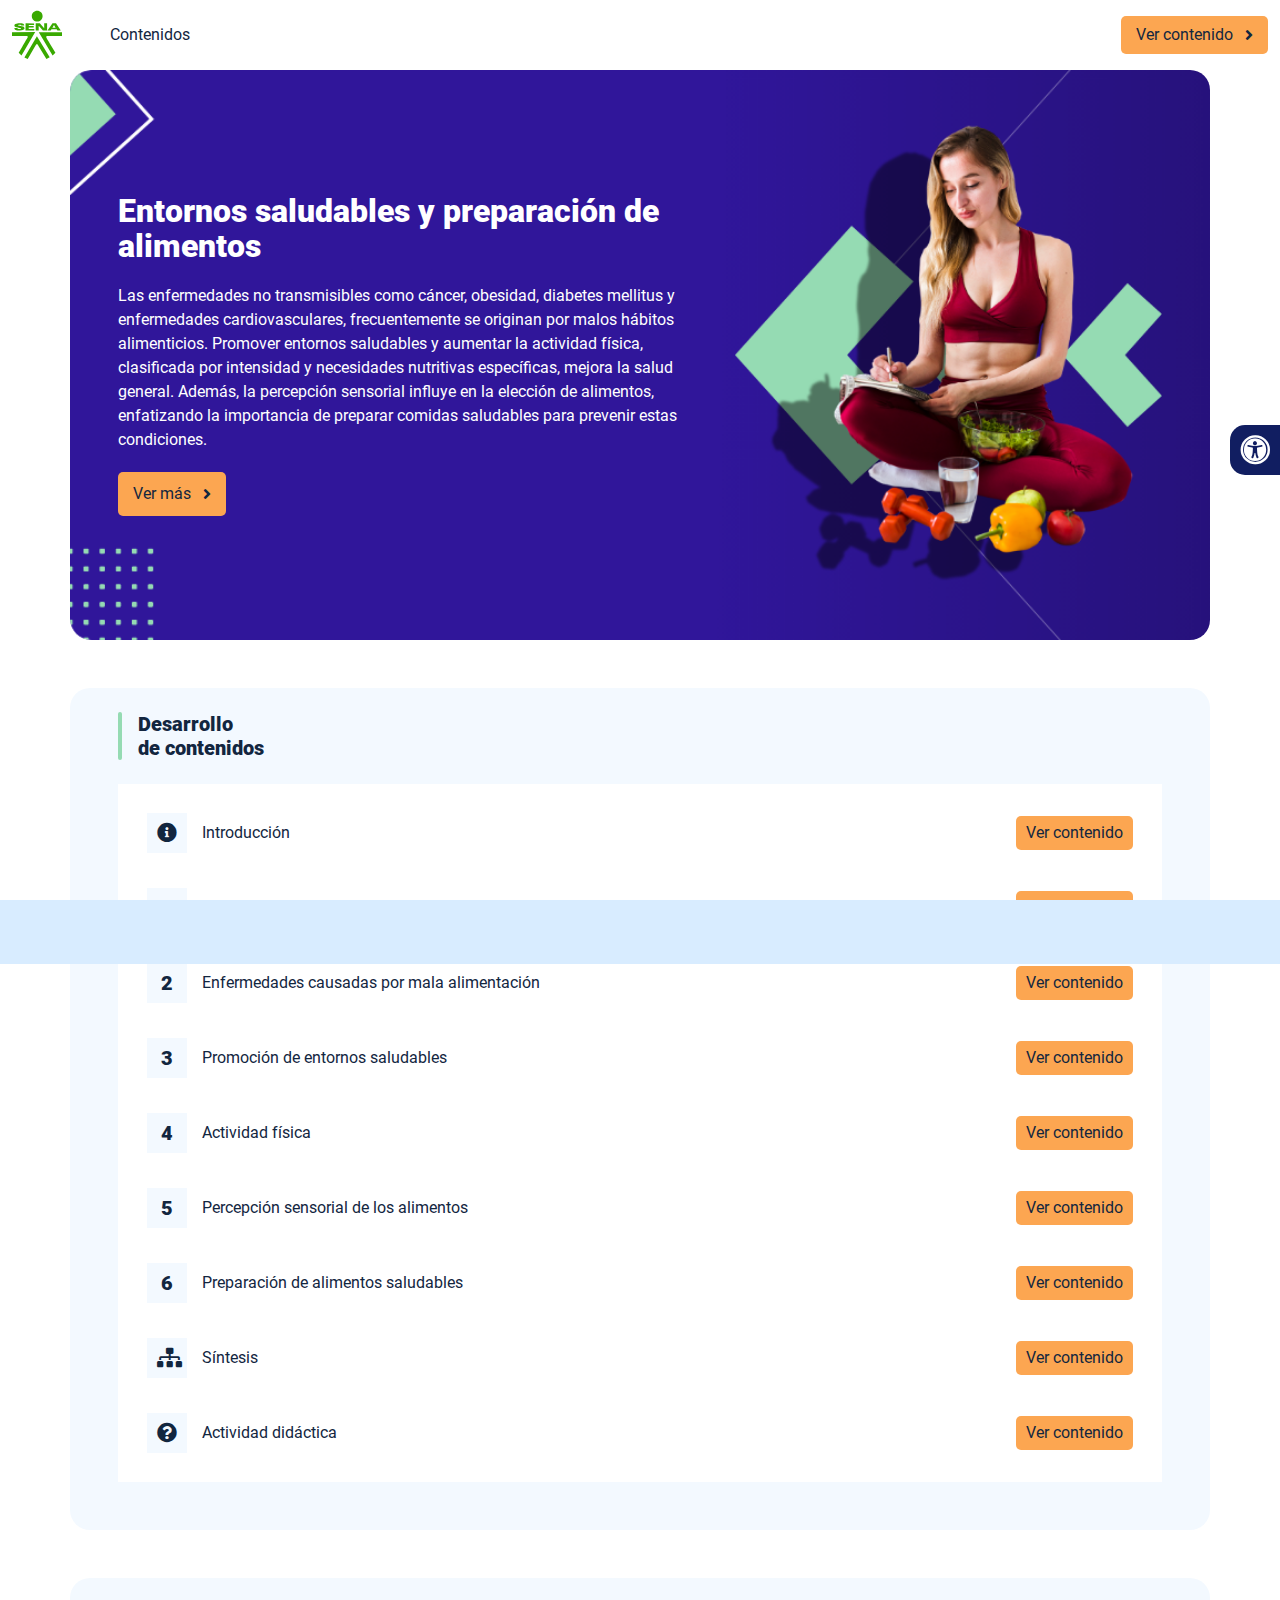
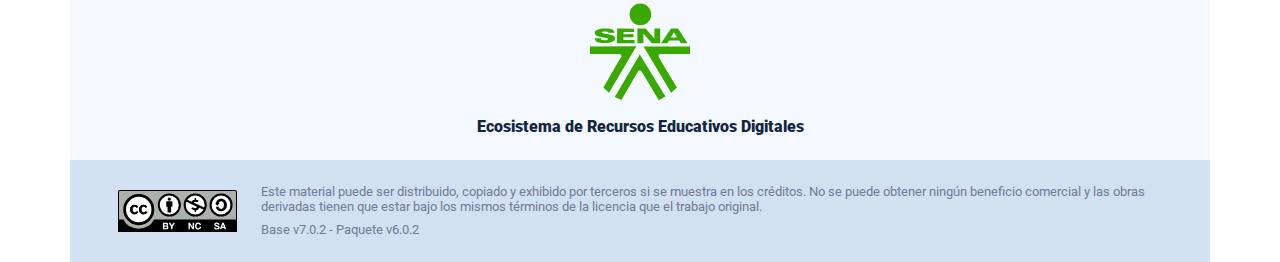
<file: index.html>
<!DOCTYPE html><html lang=""><head><meta charset="utf-8"><meta http-equiv="X-UA-Compatible" content="IE=edge"><meta name="viewport" content="width=device-width,initial-scale=1"><link rel="icon" href="favicon.ico"><title>Entornos saludables y preparación de alimentos</title><link href="css/chunk-110f1f0b.52141945.css" rel="prefetch"><link href="css/chunk-179248a2.52141945.css" rel="prefetch"><link href="css/chunk-2a9fce91.52141945.css" rel="prefetch"><link href="css/chunk-515a8379.c700e198.css" rel="prefetch"><link href="css/chunk-59974754.b9e714d4.css" rel="prefetch"><link href="css/chunk-5d1ce150.52141945.css" rel="prefetch"><link href="css/chunk-60cbc06b.09438581.css" rel="prefetch"><link href="css/chunk-623f2040.52141945.css" rel="prefetch"><link href="css/chunk-6a43ec24.52141945.css" rel="prefetch"><link href="css/chunk-6e1e538a.3ba0a060.css" rel="prefetch"><link href="css/chunk-6e613899.52141945.css" rel="prefetch"><link href="css/chunk-766a929b.0c9c42ac.css" rel="prefetch"><link href="css/chunk-7794bb60.52141945.css" rel="prefetch"><link href="css/comple.43629524.css" rel="prefetch"><link href="css/creditos.a12b1f9d.css" rel="prefetch"><link href="css/glosario.1affa21d.css" rel="prefetch"><link href="css/referencias.caf5903e.css" rel="prefetch"><link href="css/tema1.eb01b171.css" rel="prefetch"><link href="css/tema2.5abc13b1.css" rel="prefetch"><link href="css/tema3.56100901.css" rel="prefetch"><link href="css/tema4.2ab9e9af.css" rel="prefetch"><link href="css/tema5.6c2fa8cb.css" rel="prefetch"><link href="css/tema6.028e65fc.css" rel="prefetch"><link href="js/actividad.44cf20a7.js" rel="prefetch"><link href="js/chunk-0206bfa0.db848401.js" rel="prefetch"><link href="js/chunk-110f1f0b.61a4ed11.js" rel="prefetch"><link href="js/chunk-13a6037e.0dbe5c65.js" rel="prefetch"><link href="js/chunk-179248a2.d6cf2861.js" rel="prefetch"><link href="js/chunk-18f95272.9d8cf629.js" rel="prefetch"><link href="js/chunk-2a9fce91.0ecc359b.js" rel="prefetch"><link href="js/chunk-2c06842c.6cae5bfb.js" rel="prefetch"><link href="js/chunk-2d0c5615.75151c9d.js" rel="prefetch"><link href="js/chunk-2d0e96ec.a0992f3a.js" rel="prefetch"><link href="js/chunk-2d208d90.7ca99724.js" rel="prefetch"><link href="js/chunk-2d21d0e2.662065e2.js" rel="prefetch"><link href="js/chunk-2d22c123.3ab92924.js" rel="prefetch"><link href="js/chunk-2e80bb9a.84e37d65.js" rel="prefetch"><link href="js/chunk-319206de.0748c1e6.js" rel="prefetch"><link href="js/chunk-36769079.db07006a.js" rel="prefetch"><link href="js/chunk-4cdd78c0.0277c010.js" rel="prefetch"><link href="js/chunk-515a8379.5df7d778.js" rel="prefetch"><link href="js/chunk-53ccb27e.cc458c56.js" rel="prefetch"><link href="js/chunk-55d286b8.f370762b.js" rel="prefetch"><link href="js/chunk-59974754.12fa6331.js" rel="prefetch"><link href="js/chunk-5d1ce150.6ee84259.js" rel="prefetch"><link href="js/chunk-60cbc06b.c331d9c0.js" rel="prefetch"><link href="js/chunk-623f2040.dfc3159f.js" rel="prefetch"><link href="js/chunk-659152b8.592218b5.js" rel="prefetch"><link href="js/chunk-6a43ec24.c4a1c2ef.js" rel="prefetch"><link href="js/chunk-6e1e538a.0a30a368.js" rel="prefetch"><link href="js/chunk-6e613899.042dd297.js" rel="prefetch"><link href="js/chunk-766a929b.cee86727.js" rel="prefetch"><link href="js/chunk-7794bb60.280b6865.js" rel="prefetch"><link href="js/chunk-c796899c.d7fc5ff3.js" rel="prefetch"><link href="js/chunk-e8a7823a.8074120d.js" rel="prefetch"><link href="js/chunk-fde47172.53c5fbd8.js" rel="prefetch"><link href="js/comple.952911ea.js" rel="prefetch"><link href="js/creditos.2d37fb69.js" rel="prefetch"><link href="js/glosario.f93d78e3.js" rel="prefetch"><link href="js/intro.2143f43a.js" rel="prefetch"><link href="js/referencias.ab47be32.js" rel="prefetch"><link href="js/sintesis.f244ef4a.js" rel="prefetch"><link href="js/tema1.ebd709ab.js" rel="prefetch"><link href="js/tema2.dea78542.js" rel="prefetch"><link href="js/tema3.7a9b1686.js" rel="prefetch"><link href="js/tema4.2b4e9a59.js" rel="prefetch"><link href="js/tema5.006d2331.js" rel="prefetch"><link href="js/tema6.b63a9966.js" rel="prefetch"><link href="css/app.1aff8f42.css" rel="preload" as="style"><link href="css/chunk-vendors.8f71b2b1.css" rel="preload" as="style"><link href="js/app.0d4b0e28.js" rel="preload" as="script"><link href="js/chunk-vendors.ddfc28fd.js" rel="preload" as="script"><link href="css/chunk-vendors.8f71b2b1.css" rel="stylesheet"><link href="css/app.1aff8f42.css" rel="stylesheet"></head><body><noscript><strong>We're sorry but Entornos saludables y preparación de alimentos doesn't work properly without JavaScript enabled. Please enable it to continue.</strong></noscript><div id="app"></div><script src="js/chunk-vendors.ddfc28fd.js"></script><script src="js/app.0d4b0e28.js"></script></body></html>
</file>
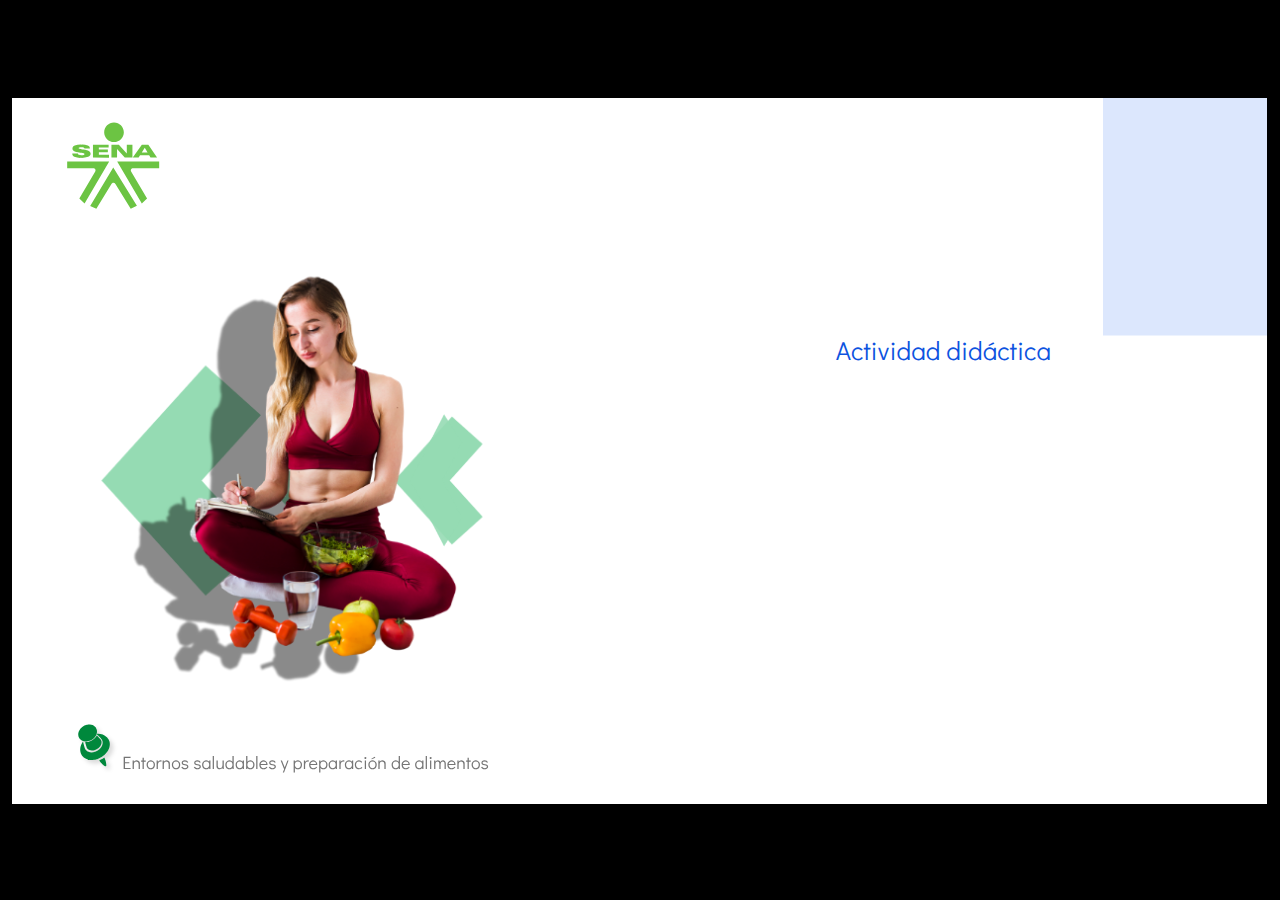
<file: actividades/story.html>
﻿<!doctype html>
<html lang="es">
<head>
  <meta charset="utf-8">
  <!-- Creado con Storyline 360 - http://www.articulate.com  -->
  <!-- version: 3.79.30834.0 -->
  <title>Actividad did&#225;ctica</title>
  <meta http-equiv="x-ua-compatible" content="IE=edge"/>
  <meta name="viewport" content="width=device-width,initial-scale=1,user-scalable=no,shrink-to-fit=no,minimal-ui"/>
  <meta name="apple-mobile-web-app-capable" content="yes"/>
  <style>
    html, body { height: 100%; padding: 0; margin: 0 }
    #app { height: 100%; width: 100%; }
  </style>

  <script>
    window.DS = {};
    window.globals = {
      DATA_PATH_BASE: '',
      HAS_FRAME: true,
      HAS_SLIDE: true,

      lmsPresent: false,
      tinCanPresent: false,
      cmi5Present: false,
      aoSupport: false,
      scale: 'show all',
      captureRc: false,
      browserSize: 'optimal',
      bgColor: '#000000',
      features: 'ConnectionMessages,DropIn1,DropIn2,DropIn3,DropIn4,FullScreenToggle,LayerPresentAsDialog,MultipleQuizTracking,UpdatedThemeEditor,VideoSync',
      themeName: 'classic',
      preloaderColor: '#FFFFFF',
      suppressAnalytics: false,
      productChannel: 'stable',
      publishSource: 'storyline',
      aid: 'aid|5304b41d-7af7-4125-b8d1-83eb222823e2',
      cid: '04bfd34e-cd07-4569-9f02-371561cab23e',
      playerVersion: '3.79.30834.0',
      publishTimestamp: '2024-04-26T14:26:13.4340292Z',
      maxIosVideoElements: 10,
      connectionSettings: { mode: 'disabled' },

      
      parseParams: function(qs) {
        if (window.globals.parsedParams != null) {
          return window.globals.parsedParams;
        }
        qs = (qs || window.location.search.substr(1)).split('+').join(' ');
        var params = {},
            tokens,
            re = /[?&]?([^=]+)=([^&]*)/g;

        while (tokens = re.exec(qs)) {
          params[decodeURIComponent(tokens[1]).trim()] =
            decodeURIComponent(tokens[2]).trim();
        }
        window.globals.parsedParams = params;
        return params;
      }

    };
  </script>
  <script>
    var isIe11 = ('ActiveXObject' in window || window.MSBlobBuilder != null)
      && window.msCrypto != null && !window.ActiveXObject;
    if (isIe11) {
      window.globals.unsupportedBrowser = true;
      document.write(atob('[base64]'));
    }
  </script>
  
  <script>window.THREE = { };</script>
  
</head>
<body style="background: #000000" class="cs-HTML theme-classic">
  <!-- 360 -->
  <script>!function(){var e,i=/iPhone/i,o=/iPod/i,n=/iPad/i,t=/\biOS-universal(?:.+)Mac\b/i,r=/\bAndroid(?:.+)Mobile\b/i,a=/Android/i,d=/(?:SD4930UR|\bSilk(?:.+)Mobile\b)/i,p=/Silk/i,l=/Windows Phone/i,u=/\bWindows(?:.+)ARM\b/i,b=/BlackBerry/i,s=/BB10/i,c=/Opera Mini/i,f=/\b(CriOS|Chrome)(?:.+)Mobile/i,h=/Mobile(?:.+)Firefox\b/i,v=function(e){return void 0!==e&&"MacIntel"===e.platform&&"number"==typeof e.maxTouchPoints&&e.maxTouchPoints>1&&"undefined"==typeof MSStream};e=function(e){var m={userAgent:"",platform:"",maxTouchPoints:0};e||"undefined"==typeof navigator?"string"==typeof e?m.userAgent=e:e&&e.userAgent&&(m={userAgent:e.userAgent,platform:e.platform,maxTouchPoints:e.maxTouchPoints||0}):m={userAgent:navigator.userAgent,platform:navigator.platform,maxTouchPoints:navigator.maxTouchPoints||0};var g=m.userAgent,y=g.split("[FBAN");void 0!==y[1]&&(g=y[0]),void 0!==(y=g.split("Twitter"))[1]&&(g=y[0]);var A=function(e){return function(i){return i.test(e)}}(g),w={apple:{phone:A(i)&&!A(l),ipod:A(o),tablet:!A(i)&&(A(n)||v(m))&&!A(l),universal:A(t),device:(A(i)||A(o)||A(n)||A(t)||v(m))&&!A(l)},amazon:{phone:A(d),tablet:!A(d)&&A(p),device:A(d)||A(p)},android:{phone:!A(l)&&A(d)||!A(l)&&A(r),tablet:!A(l)&&!A(d)&&!A(r)&&(A(p)||A(a)),device:!A(l)&&(A(d)||A(p)||A(r)||A(a))||A(/\bokhttp\b/i)},windows:{phone:A(l),tablet:A(u),device:A(l)||A(u)},other:{blackberry:A(b),blackberry10:A(s),opera:A(c),firefox:A(h),chrome:A(f),device:A(b)||A(s)||A(c)||A(h)||A(f)},any:!1,phone:!1,tablet:!1};return w.any=w.apple.device||w.android.device||w.windows.device||w.other.device,w.phone=w.apple.phone||w.android.phone||w.windows.phone,w.tablet=w.apple.tablet||w.android.tablet||w.windows.tablet,w}(),"object"==typeof exports&&"undefined"!=typeof module?module.exports=e:"function"==typeof define&&define.amd?define((function(){return e})):this.isMobile=e}();
    window.isMobile.apple.tablet = window.isMobile.apple.tablet ||
      (navigator.platform === 'MacIntel' && navigator.maxTouchPoints > 1);
    window.isMobile.apple.device = window.isMobile.apple.device || window.isMobile.apple.tablet;
    window.isMobile.tablet = window.isMobile.tablet || window.isMobile.apple.tablet;
    window.isMobile.any = window.isMobile.any || window.isMobile.apple.tablet;
  </script>

  <div id="focus-sink" tabindex="-1"></div>

  <div id="preso"></div>
  <script>
    (function() {

      var classTypes = [ 'desktop', 'mobile', 'phone', 'tablet' ];

      var addDeviceClasses = function(prefix, testObj) {
        var curr, i;
        for (i = 0; i < classTypes.length; i++) {
          curr = classTypes[i];
          if (testObj[curr]) {
            document.body.classList.add(prefix + curr);
          }
        }
      };

      var params = window.globals.parseParams(),
          isDevicePreview = params.devicepreview === '1',
          isPhoneOverride = params.deviceType === 'phone' || (isDevicePreview && params.phone == '1'),
          isTabletOverride = (params.deviceType === 'tablet' || isDevicePreview) && !isPhoneOverride,
          isMobileOverride = isPhoneOverride || isTabletOverride;

      var deviceView = {
        desktop: !window.isMobile.any && !isMobileOverride,
        mobile: window.isMobile.any || isMobileOverride,
        phone: isPhoneOverride || (window.isMobile.phone && !isTabletOverride),
        tablet: isTabletOverride || window.isMobile.tablet
      };

      window.globals.deviceView = deviceView;
      window.isMobile.desktop = !window.isMobile.any;
      window.isMobile.mobile = window.isMobile.any;

      addDeviceClasses('view-', deviceView);

    })();
  </script>
  
  <script src='story_content/user.js' type=text/javascript></script>
  <div class="slide-loader"></div>

  <script>
    if (window.globals.deviceView.isMobile) { var doc = document, loader = doc.body.querySelector('.slide-loader'); [ 1, 2, 3 ].forEach(function(n) { var d = doc.createElement('div'); d.style.backgroundColor = window.globals.preloaderColor; d.classList.add('mobile-loader-dot'); d.classList.add('dot' + n); loader.appendChild(d); }); }
  </script>

  <div class="mobile-load-title-overlay" style="display: none">
    <div class="mobile-load-title">Actividad did&#225;ctica</div>
  </div>

  <div class="mobile-chrome-warning"></div>

  
<style>
  .warn-connection-dialog {
    display: none;
    background: transparent;
    pointer-events: all;
    position: fixed;
    left: 0;
    top: 0;
    width: 100%;
    height: 100%;
    z-index: 999;
  }

  .warn-connection-content {
    pointer-events: all;
    border-radius: 4px;
    background: white;
    border: 1px solid #E7E7E7;
    color: #333333;
    box-shadow: 0 2px 4px rgba(0, 0, 0, 0.25);
    transition: all 150ms ease-out;
    position: absolute;
    white-space: nowrap;
  }

  .view-phone.is-landscape .warn-connection-content {
    left: 23px;
    bottom: 23px;
  }

  .view-tablet.is-landscape .warn-connection-content {
    left: 50%;
    top: 20px;
    transform: translateX(-50%);
  }

  .is-portrait .warn-connection-content {
    transform: translate(-50%, calc(-100% - 15px));
  }

  .warn-connection-content p {
    display: inline-block;
    margin: 0 8px 0 0;
    line-height: 33px;
    font-size: 11px;
  }

  .warn-connection-content svg {
    position: relative;
    vertical-align: middle;
    margin: 0 2px 2px 8px;
  }

  .view-desktop .warn-connection-content {
    left: 1.5em;
    bottom: 1.5em;
  }

  .view-desktop .warn-connection-content p {
    font-size: 1.1em;
  }

  .is-offline .warn-connection-dialog {
    display: block;
  }

  .is-offline .cs-panel * {
    pointer-events: none !important;
  }

  .is-offline .cs-panel {
    pointer-events: all !important;
  }

  .is-offline #nav-controls * {
    pointer-events: none !important;
  }

  .is-offline #nav-controls {
    pointer-events: all !important;
  }
</style>

<div class="warn-connection-dialog" role="alertdialog" aria-modal="true" tabindex="0" aria-labelledby="warn-connection-message">
  <div class="warn-connection-content">
    <svg width="17" height="15" viewBox="0 0 17 15" xmlns="http://www.w3.org/2000/svg">
      <path fill="#8F0000" stroke="white" d="M16.07,12.98 L15.88,12.23 L9.51,1.21 C8.97,0.26,7.6,0.26,7.06,1.21 L0.69,12.23 C0.15,13.16,0.81,14.36,1.91,14.36 H14.65 C15.47,14.36,16.05,13.7,16.07,12.98 Z"/>
      <path fill="white" stroke="white" d="M8.58,5.5 C8.35,5.28,8.5,5.35,8.21,5.32 C8.09,5.35,7.97,5.49,7.96,5.67 C7.97,5.79,7.98,5.92,7.98,6.04 L7.98,6.04 C7.99,6.17,8,6.31,8.01,6.43 L8.01,6.44 C8.03,6.92,8.06,7.41,8.09,7.9 L8.09,7.9 C8.12,8.39,8.14,8.88,8.17,9.37 C8.17,9.39,8.18,9.42,8.2,9.44 C8.23,9.46,8.25,9.47,8.28,9.47 C8.31,9.47,8.34,9.46,8.35,9.44 C8.37,9.43,8.38,9.4,8.39,9.35 L8.39,9.34 C8.39,9.24,8.4,9.15,8.4,9.05 L8.4,9.05 C8.41,8.96,8.41,8.86,8.42,8.75 C8.43,8.44,8.45,8.12,8.47,7.81 L8.47,7.81 C8.49,7.49,8.51,7.18,8.53,6.87 C8.55,6.46,8.56,6.05,8.59,5.64 L8.6,5.62 C8.6,5.57,8.59,5.53,8.58,5.5 L8.21,5.32 Z"/>
      <circle fill="white" stroke="white" cx="8.3" cy="11.35" r="0.3"/>
    </svg>
    <p id="warn-connection-message">You are offline. Trying to reconnect...</p>
  </div>
</div>

<script>
  (function() {
    window.DS.connection = {
      warningShown: false,
      assets: {},
      loadingAssetGroup: false,
      retryDelay: 500
    };

    var connectionSettings = window.globals.connectionSettings || {};

    // The `window.globals.features` variable must be set in `webpack.dev.config` when testing locally - it is not enough
    // to have it in the data - but it must be set there as well.
    var useConnectionMessages = window.AbortController != null &&
      window.location.protocol != 'file:' &&
      window.globals.features.indexOf('ConnectionMessages') != -1 &&
      connectionSettings.mode === 'normal';

    window.DS.connection.useConnectionMessages = useConnectionMessages;

    var assetCount = 0;
    var checkLoadedId;


    if (useConnectionMessages && connectionSettings != null) {
      var contentEl = document.querySelector('.warn-connection-content');
      var messageEl = contentEl.querySelector('p');

      if (connectionSettings.useDarkTheme) {
        contentEl.style.borderColor = '#BABBBA';
        contentEl.style.backgroundColor = '#282828';
        contentEl.style.color = '#FFFFFF';
      }

      if (connectionSettings.message != null) {
        messageEl.textContent = window.decodeURIComponent(connectionSettings.message);
      }
    }

    function checkAssetsReady() {
      for (var i in DS.connection.assets) {
        if (!DS.connection.assets[i].success) {
          return false;
        }
      }
      return true;
    }

    function stopAssetGroup() {
      if (!useConnectionMessages) { return; }

      assetCount = 0;

      DS.connection.oldAssetGroup = DS.connection.assets;
      DS.connection.assets = {};
      DS.connection.loadingAssetGroup = false;
      clearInterval(checkLoadedId);
    }

    function startAssetGroup() {
      if (!useConnectionMessages) { return; }
      var ticks = 0;
      clearInterval(checkLoadedId);
      checkLoadedId = setInterval(function() {
        var loaded = 0;
        if (assetCount === 0 && loaded === 0) {
          clearInterval(checkLoadedId);
          return;
        }

        for (var i in DS.connection.assets) {
          if (DS.connection.assets[i].success) {
            loaded++;
          }
        }

        if (assetCount === loaded && checkAssetsReady()) {
          for (var i in DS.connection.assets) {
            if (DS.connection.assets[i].action) {
              DS.connection.assets[i].action();
            }
          }
          hideWarning();
          stopAssetGroup();
        }
      }, 100)
    }

    function requiredAsset(url, action, retry, type) {
      if (!useConnectionMessages) { return; }
      if (DS.connection.assets[url]) { return; }

      DS.connection.assets[url] = {
        success: false, action: action, retry: retry, type: type
      };
      assetCount = Object.keys(DS.connection.assets).length;
      if (!DS.connection.loadingAssetGroup) {
        startAssetGroup();
      }
      DS.connection.loadingAssetGroup = true;
    }

    function assetLoaded(url) {
      if (!useConnectionMessages) { return; }
      if (DS.connection.assets[url]) {
        DS.connection.assets[url].success = true;
      }
    }

    function assetFailed(url) {
      if (!useConnectionMessages) { return; }
      if (!DS.connection.assets[url]) {
        if (/\.js$/.test(url) && url.indexOf('transcripts') === -1) {
          setTimeout(function() {
            if (DS.connection.lastSlideLoaded != null) {
              DS.connection.lastSlideLoaded();
            }
          }, DS.connection.retryDelay);
        }
        return;
      }
      if (!DS.connection.warningShown) { showWarning(); }
      if (DS.connection.assets[url].retry) {
        setTimeout(function() {
          if (!DS.connection.assets[url].success) {
            DS.connection.assets[url].retry()
          }
        }, DS.connection.retryDelay);
      }
    }

    function hideWarning() {
      document.body.classList.remove('is-offline');
      DS.connection.warningShown = false;
      enableKeys();
    }
    DS.connection.hideWarning = hideWarning

    function showWarning(btn) {
      document.body.classList.add('is-offline')
      DS.connection.warningShown = true;
      updateWarningPosition();
      disableKeys();
    }

    function updateWarningPosition() {
      if (!DS.connection.warningShown) {
        return;
      }

      var isPortrait = document.body.classList.contains('is-portrait');
      var warningEl = document.querySelector('.warn-connection-content');

      if (isPortrait) {
        var slide = document.querySelector('.primary-slide');
        var slideRect = slide.getBoundingClientRect();

        warningEl.style.top = `${slideRect.top}px`
        warningEl.style.left = `${slideRect.left + slideRect.width / 2}px`
      } else {
        warningEl.style.top = null;
        warningEl.style.left = null;
      }

      window.requestAnimationFrame(updateWarningPosition);
    }

    function onDisableKeyDown(e) {
      e.preventDefault();
      e.stopImmediatePropagation();
    }

    function onDisableKeyUp(e) {
      e.preventDefault();
      e.stopImmediatePropagation();
    }

    var accStyle = document.createElement('style');
    var warnDialogEl = document.querySelector('.warn-connection-dialog');

    function disableKeys() {
      if (DS.views.nsStack.length === 1) {
        DS.views.nsStack[0].tabReachable = false
        DS.views.nsStack[0].updateTabIndex(true, true);
      }

      accStyle.innerHTML = '.acc-shadow-dom { display: none; }';
      document.body.appendChild(accStyle);

      warnDialogEl.parentNode.append(warnDialogEl);
      warnDialogEl.focus();
    }

    function enableKeys() {
      document.body.removeChild(accStyle);
      if (DS.views.nsStack.length === 1 && DS.views.nsStack[0].name === '_frame') {
        DS.views.nsStack[0].tabReachable = true;
        DS.views.nsStack[0].updateTabIndex();
      }
    }

    // these will all be noops if the feature flag isn't set in
    // the data and `window.globals.features`
    DS.connection.requiredAsset = requiredAsset;
    DS.connection.assetLoaded = assetLoaded;
    DS.connection.assetFailed = assetFailed;
    DS.connection.stopAssetGroup = stopAssetGroup;
    DS.connection.startAssetGroup = startAssetGroup;
  })();
</script>


  <script>
    
    if (window.autoSpider && window.vInterfaceObject) {
      document.querySelector('.mobile-load-title-overlay').style.display = 'none';
    }
  </script>

  

  <link rel="stylesheet" href="html5/data/css/output.min.css" data-noprefix/>
</body>
<script src="html5/lib/scripts/bootstrapper.min.js"></script>
</html>
</file>
<file: css/chunk-110f1f0b.52141945.css>
.actividad[data-v-c4e6906c]{background-color:#f2f2f2}.horizontal-scroll__wrapper[data-v-c4e6906c]{overflow:hidden}.horizontal-scroll[data-v-c4e6906c]{display:flex;transition:transform .5s ease-in-out;align-items:center;flex-wrap:nowrap}.horizontal-scroll[data-v-c4e6906c]:not(.row){width:100%}.horizontal-scroll--item-fw[data-v-c4e6906c]>div{flex-grow:0;flex-shrink:0;width:100%;margin:0!important}
</file>
<file: css/chunk-179248a2.52141945.css>
.actividad[data-v-c4e6906c]{background-color:#f2f2f2}.horizontal-scroll__wrapper[data-v-c4e6906c]{overflow:hidden}.horizontal-scroll[data-v-c4e6906c]{display:flex;transition:transform .5s ease-in-out;align-items:center;flex-wrap:nowrap}.horizontal-scroll[data-v-c4e6906c]:not(.row){width:100%}.horizontal-scroll--item-fw[data-v-c4e6906c]>div{flex-grow:0;flex-shrink:0;width:100%;margin:0!important}
</file>
<file: css/chunk-2a9fce91.52141945.css>
.actividad[data-v-c4e6906c]{background-color:#f2f2f2}.horizontal-scroll__wrapper[data-v-c4e6906c]{overflow:hidden}.horizontal-scroll[data-v-c4e6906c]{display:flex;transition:transform .5s ease-in-out;align-items:center;flex-wrap:nowrap}.horizontal-scroll[data-v-c4e6906c]:not(.row){width:100%}.horizontal-scroll--item-fw[data-v-c4e6906c]>div{flex-grow:0;flex-shrink:0;width:100%;margin:0!important}
</file>
<file: css/chunk-515a8379.c700e198.css>
.actividad{background-color:#f2f2f2}.banner-interno{position:relative}.banner-interno__fondo{position:absolute;top:0;bottom:-50px;left:0;right:0;background-color:#30169a;background-size:cover;background-position:50%}.banner-interno__titulo{display:flex;align-items:center}.banner-interno__titulo__icono{display:block;width:32px;height:32px;border-radius:50%;background-color:#fff;position:relative}.banner-interno__titulo__icono i{color:#30169a;position:absolute;left:50%;top:50%;transform:translate(-50%,-50%)}.banner-interno__titulo h1,.banner-interno__titulo h2,.banner-interno__titulo h3,.banner-interno__titulo h4,.banner-interno__titulo h5,.banner-interno__titulo h6{color:#fff;line-height:1.1em}
</file>
<file: css/chunk-59974754.b9e714d4.css>
.actividad{background-color:#f2f2f2}.aside-menu{position:fixed;top:70px;min-height:calc(100vh - 70px);max-height:calc(100vh - 70px);background-color:#f3f9ff;transition:flex .5s ease-in-out,width .5s ease-in-out;overflow-x:hidden;z-index:100001;width:300px}.aside-menu__black-background{position:fixed;inset:0;top:70px;background:rgba(0,0,0,.8);cursor:pointer}.aside-menu a{color:#111e61}.aside-menu__content{width:300px;display:flex;flex-direction:column;justify-content:space-between;min-height:calc(100vh - 70px);max-height:calc(100vh - 70px);border-right:1px solid #d8ecff;position:absolute;background:#fff}@media (max-height:800px){.aside-menu__content{min-height:800px;max-height:800px;overflow-y:auto}}.aside-menu__header{padding:10px;text-align:center;background-color:#d8ecff}.aside-menu__header h4{margin:0}.aside-menu__menu{overflow-y:auto;flex-grow:1;list-style:none;padding-left:0;margin-bottom:0}.aside-menu__menu__item--active .aside-menu__menu__item__lnk,.aside-menu__menu__item--active .aside-menu__sec-menu__item__lnk{background-color:#d8ecff;font-weight:700}.aside-menu__menu__item--sub-menu:hover,.aside-menu__menu__item:hover,.aside-menu__sec-menu__item:hover{background-color:#d8ecff}.aside-menu__menu__item--sub-menu{padding-left:10px}.aside-menu__menu__item--sub-menu--active .aside-menu__menu__item__lnk,.aside-menu__menu__item--sub-menu--active .aside-menu__sec-menu__item__lnk{background-color:#d8ecff;font-weight:700;position:relative}.aside-menu__menu__item--sub-menu--active .aside-menu__menu__item__lnk:before,.aside-menu__menu__item--sub-menu--active .aside-menu__sec-menu__item__lnk:before{content:"";display:block;position:absolute;left:0;bottom:0;top:0;width:4px;border-radius:2px;background-color:#95dbb3}.aside-menu__menu__item__lnk,.aside-menu__sec-menu__item__lnk{display:flex;align-items:center;padding:10px 15px;line-height:1.1em}.aside-menu__menu__item__lnk i,.aside-menu__menu__item__lnk span,.aside-menu__sec-menu__item__lnk i,.aside-menu__sec-menu__item__lnk span{margin-right:10px}.aside-menu__menu__item__lnk i:last-child,.aside-menu__menu__item__lnk span:last-child,.aside-menu__sec-menu__item__lnk i:last-child,.aside-menu__sec-menu__item__lnk span:last-child{margin-right:0}.aside-menu__sec-menu{background-color:#d8ecff;padding:10px 0;flex-shrink:0;margin-bottom:0}.aside-menu__sec-menu__item{padding:10px 15px}.aside-menu__sec-menu__item__lnk{padding:0;border-radius:1em}.aside-menu__sec-menu__item__lnk i{display:block;width:2em;height:2em;padding:.5em 0;text-align:center;background-color:#fff;border-radius:50%}.aside-menu__sec-menu__item__lnk:hover{background-color:#fff}@media (max-width:576px){.aside-menu__sec-menu{padding-bottom:110px}}.main-menu-enter-active{animation:main-menu-open-animation .3s}.main-menu-enter-active .aside-menu__black-background{animation:main-menu-background-animation .3s}.main-menu-leave-active{animation:main-menu-open-animation .3s reverse}.main-menu-leave-active .aside-menu__black-background{animation:main-menu-background-animation .3s reverse}@keyframes main-menu-open-animation{0%{width:0}to{width:300px}}@keyframes main-menu-background-animation{0%{opacity:0}to{opacity:1}}
</file>
<file: css/chunk-5d1ce150.52141945.css>
.actividad[data-v-c4e6906c]{background-color:#f2f2f2}.horizontal-scroll__wrapper[data-v-c4e6906c]{overflow:hidden}.horizontal-scroll[data-v-c4e6906c]{display:flex;transition:transform .5s ease-in-out;align-items:center;flex-wrap:nowrap}.horizontal-scroll[data-v-c4e6906c]:not(.row){width:100%}.horizontal-scroll--item-fw[data-v-c4e6906c]>div{flex-grow:0;flex-shrink:0;width:100%;margin:0!important}
</file>
<file: css/chunk-60cbc06b.09438581.css>
.actividad[data-v-7e5a4120]{background-color:#f2f2f2}.header[data-v-7e5a4120]{position:sticky;top:0;padding-top:10px;padding-bottom:10px;background-color:#fff;z-index:10010;line-height:1.1em}.header__logo[data-v-7e5a4120]{width:50px}@media (max-width:576px){.header__componente-formativo[data-v-7e5a4120]{font-size:.8em}}.header__menu[data-v-7e5a4120]{cursor:pointer}.header__menu span[data-v-7e5a4120]{font-size:.7em;display:block;line-height:1em;text-align:center;color:#111e61}.header__menu__btn[data-v-7e5a4120]{width:30px;height:30px;position:relative;margin-bottom:4px}.header__menu__btn .line-1[data-v-7e5a4120],.header__menu__btn .line-2[data-v-7e5a4120],.header__menu__btn .line-3[data-v-7e5a4120]{height:4px;width:30px;background-color:#111e61;transform-origin:center center;position:absolute;left:0;border-radius:2px}.header__menu__btn .line-1[data-v-7e5a4120]{top:4px;animation:line-1-inactive-data-v-7e5a4120 .5s ease-in-out forwards}.header__menu__btn .line-2[data-v-7e5a4120]{top:13px;animation:line-2-inactive-data-v-7e5a4120 .5s ease-in-out forwards}.header__menu__btn .line-3[data-v-7e5a4120]{top:22px;animation:line-3-inactive-data-v-7e5a4120 .5s ease-in-out forwards}.header__menu__btn[data-v-7e5a4120]:hover{cursor:pointer}.header__menu__btn--open .line-1[data-v-7e5a4120]{animation:line-1-active-data-v-7e5a4120 .5s ease-in-out forwards}.header__menu__btn--open .line-2[data-v-7e5a4120]{animation:line-2-active-data-v-7e5a4120 .5s ease-in-out forwards}.header__menu__btn--open .line-3[data-v-7e5a4120]{animation:line-3-active-data-v-7e5a4120 .5s ease-in-out forwards}@keyframes line-1-active-data-v-7e5a4120{0%{transform:translate(0) rotate(0)}50%{transform:translateY(9px) rotate(0)}to{transform:translateY(9px) rotate(45deg)}}@keyframes line-2-active-data-v-7e5a4120{0%{transform:scale(1)}to{transform:scale(0)}}@keyframes line-3-active-data-v-7e5a4120{0%{transform:translate(0) rotate(0)}50%{transform:translateY(-9px) rotate(0)}to{transform:translateY(-9px) rotate(-45deg)}}@keyframes line-1-inactive-data-v-7e5a4120{0%{transform:translateY(9px) rotate(45deg)}50%{transform:translateY(9px) rotate(0)}to{transform:translate(0) rotate(0)}}@keyframes line-2-inactive-data-v-7e5a4120{0%{transform:scale(0)}to{transform:scale(1)}}@keyframes line-3-inactive-data-v-7e5a4120{0%{transform:translateY(-9px) rotate(-45deg)}50%{transform:translateY(-9px) rotate(0)}to{transform:translate(0) rotate(0)}}
</file>
<file: css/chunk-623f2040.52141945.css>
.actividad[data-v-c4e6906c]{background-color:#f2f2f2}.horizontal-scroll__wrapper[data-v-c4e6906c]{overflow:hidden}.horizontal-scroll[data-v-c4e6906c]{display:flex;transition:transform .5s ease-in-out;align-items:center;flex-wrap:nowrap}.horizontal-scroll[data-v-c4e6906c]:not(.row){width:100%}.horizontal-scroll--item-fw[data-v-c4e6906c]>div{flex-grow:0;flex-shrink:0;width:100%;margin:0!important}
</file>
<file: css/chunk-6a43ec24.52141945.css>
.actividad[data-v-c4e6906c]{background-color:#f2f2f2}.horizontal-scroll__wrapper[data-v-c4e6906c]{overflow:hidden}.horizontal-scroll[data-v-c4e6906c]{display:flex;transition:transform .5s ease-in-out;align-items:center;flex-wrap:nowrap}.horizontal-scroll[data-v-c4e6906c]:not(.row){width:100%}.horizontal-scroll--item-fw[data-v-c4e6906c]>div{flex-grow:0;flex-shrink:0;width:100%;margin:0!important}
</file>
<file: css/chunk-6e1e538a.3ba0a060.css>
.actividad[data-v-4f6b7c58]{background-color:#f2f2f2}.accesibilidad[data-v-4f6b7c58]{position:fixed;right:0;top:50vh;height:50px;background-color:#111e61;border-top-left-radius:15px;border-bottom-left-radius:15px;transform:translateY(-50%) translateX(100%) translateX(-50px);overflow:hidden;transition:transform .3s ease-in-out,height .3s ease-in-out}.accesibilidad[data-v-4f6b7c58]:hover{transform:translateY(-50%) translateX(0);height:12.75rem}.accesibilidad [data-v-4f6b7c58]{color:#fff}.accesibilidad__menu__content .accesibilidad__menu__item[data-v-4f6b7c58]{cursor:pointer}.accesibilidad__menu__content .accesibilidad__menu__item[data-v-4f6b7c58]:hover{background-color:#273685}.accesibilidad__menu__content .accesibilidad__menu__item[data-v-4f6b7c58]:last-child{border:none}.accesibilidad__menu__item[data-v-4f6b7c58]{display:flex;align-items:center;padding:10px;border-bottom:1px solid #273685;line-height:1em;-moz-user-select:none;user-select:none}.accesibilidad__menu i[data-v-4f6b7c58]{font-size:30px;font-style:normal;margin-right:10px;line-height:1em}.accesibilidad__menu img[data-v-4f6b7c58]{width:30px;margin-right:10px}
</file>
<file: css/chunk-6e613899.52141945.css>
.actividad[data-v-c4e6906c]{background-color:#f2f2f2}.horizontal-scroll__wrapper[data-v-c4e6906c]{overflow:hidden}.horizontal-scroll[data-v-c4e6906c]{display:flex;transition:transform .5s ease-in-out;align-items:center;flex-wrap:nowrap}.horizontal-scroll[data-v-c4e6906c]:not(.row){width:100%}.horizontal-scroll--item-fw[data-v-c4e6906c]>div{flex-grow:0;flex-shrink:0;width:100%;margin:0!important}
</file>
<file: css/chunk-766a929b.0c9c42ac.css>
.actividad{background-color:#f2f2f2}.barra-avance{display:flex;align-items:center;justify-content:space-between;position:fixed;bottom:0;left:0;width:100%;padding:10px;background-color:#d8ecff;transition:transform .5s ease-in-out;z-index:100000}.barra-avance__barra{margin:0 20px;flex:1;position:relative;max-width:800px}.barra-avance__barra--amarilla,.barra-avance__barra--blanca{height:4px}.barra-avance__barra--amarilla:after,.barra-avance__barra--amarilla:before,.barra-avance__barra--blanca:after,.barra-avance__barra--blanca:before{content:"";display:block;width:10px;height:10px;border-radius:50%;position:absolute;top:50%}.barra-avance__barra--amarilla:before,.barra-avance__barra--blanca:before{left:0;transform:translate(-50%,-50%)}.barra-avance__barra--amarilla:after,.barra-avance__barra--blanca:after{right:0;transform:translate(50%,-50%)}.barra-avance__barra--blanca{background-color:#fff}.barra-avance__barra--blanca:after,.barra-avance__barra--blanca:before{background-color:#fff}.barra-avance__barra--amarilla{position:absolute;width:100%;top:0;background-color:#fca651}.barra-avance__barra--amarilla:after,.barra-avance__barra--amarilla:before{background-color:#fca651}.barra-avance__boton--regresar{background-color:#b0c0d2}.barra-avance__boton--regresar span{color:#111e61!important}.barra-avance__boton--disable{opacity:0;pointer-events:none}.barra-avance--open{transform:translateY(0)}.barra-avance--close{transform:translateY(100%)}
</file>
<file: css/chunk-7794bb60.52141945.css>
.actividad[data-v-c4e6906c]{background-color:#f2f2f2}.horizontal-scroll__wrapper[data-v-c4e6906c]{overflow:hidden}.horizontal-scroll[data-v-c4e6906c]{display:flex;transition:transform .5s ease-in-out;align-items:center;flex-wrap:nowrap}.horizontal-scroll[data-v-c4e6906c]:not(.row){width:100%}.horizontal-scroll--item-fw[data-v-c4e6906c]>div{flex-grow:0;flex-shrink:0;width:100%;margin:0!important}
</file>
<file: css/comple.43629524.css>
.banner-interno{position:relative}.banner-interno__fondo{position:absolute;top:0;bottom:-50px;left:0;right:0;background-color:#30169a;background-size:cover;background-position:50%}.banner-interno__titulo{display:flex;align-items:center}.banner-interno__titulo__icono{display:block;width:32px;height:32px;border-radius:50%;background-color:#fff;position:relative}.banner-interno__titulo__icono i{color:#30169a;position:absolute;left:50%;top:50%;transform:translate(-50%,-50%)}.banner-interno__titulo h1,.banner-interno__titulo h2,.banner-interno__titulo h3,.banner-interno__titulo h4,.banner-interno__titulo h5,.banner-interno__titulo h6{color:#fff;line-height:1.1em}.actividad{background-color:#f2f2f2}.complementario__enlaces{display:flex;justify-content:center;flex-wrap:wrap}.complementario__enlaces a{margin:0 5px}.complementario__btn{font-size:1.5em;line-height:1em}table{width:calc(100% - 1px);min-width:800px}table thead{background-color:#d8ecff}table thead th{border-color:#d8ecff}table td,table th{padding:25px 20px;text-align:center}
</file>
<file: css/creditos.a12b1f9d.css>
.banner-interno{position:relative}.banner-interno__fondo{position:absolute;top:0;bottom:-50px;left:0;right:0;background-color:#30169a;background-size:cover;background-position:50%}.banner-interno__titulo{display:flex;align-items:center}.banner-interno__titulo__icono{display:block;width:32px;height:32px;border-radius:50%;background-color:#fff;position:relative}.banner-interno__titulo__icono i{color:#30169a;position:absolute;left:50%;top:50%;transform:translate(-50%,-50%)}.banner-interno__titulo h1,.banner-interno__titulo h2,.banner-interno__titulo h3,.banner-interno__titulo h4,.banner-interno__titulo h5,.banner-interno__titulo h6{color:#fff;line-height:1.1em}.actividad{background-color:#f2f2f2}.creditos-vista .tarjeta.credito{background-color:#d2e1f1}.creditos{color:#727997;overflow-x:auto}.creditos__item{min-width:490px}.creditos p{line-height:1.3em;margin-bottom:0;color:#727997}.creditos__titulo{font-weight:700;background-color:#d2e1f1;padding:5px 10px;border-top-radius:5px;border-top-left-radius:5px;border-top-right-radius:5px}.creditos table td,.creditos table th{border-color:#d2e1f1}
</file>
<file: css/glosario.1affa21d.css>
.banner-interno{position:relative}.banner-interno__fondo{position:absolute;top:0;bottom:-50px;left:0;right:0;background-color:#30169a;background-size:cover;background-position:50%}.banner-interno__titulo{display:flex;align-items:center}.banner-interno__titulo__icono{display:block;width:32px;height:32px;border-radius:50%;background-color:#fff;position:relative}.banner-interno__titulo__icono i{color:#30169a;position:absolute;left:50%;top:50%;transform:translate(-50%,-50%)}.banner-interno__titulo h1,.banner-interno__titulo h2,.banner-interno__titulo h3,.banner-interno__titulo h4,.banner-interno__titulo h5,.banner-interno__titulo h6{color:#fff;line-height:1.1em}.actividad{background-color:#f2f2f2}.glosario__letra-item{display:flex}.glosario__letra-item__texto{padding-top:5px}.glosario__letra-item__letra__icono{width:32px;height:32px;position:relative;line-height:1em;border-radius:50%;background-color:#d2e1f1}.glosario__letra-item__letra__icono span{position:absolute;left:50%;top:50%;transform:translate(-50%,-50%);font-size:1.1em;font-weight:900}
</file>
<file: css/referencias.caf5903e.css>
.banner-interno{position:relative}.banner-interno__fondo{position:absolute;top:0;bottom:-50px;left:0;right:0;background-color:#30169a;background-size:cover;background-position:50%}.banner-interno__titulo{display:flex;align-items:center}.banner-interno__titulo__icono{display:block;width:32px;height:32px;border-radius:50%;background-color:#fff;position:relative}.banner-interno__titulo__icono i{color:#30169a;position:absolute;left:50%;top:50%;transform:translate(-50%,-50%)}.banner-interno__titulo h1,.banner-interno__titulo h2,.banner-interno__titulo h3,.banner-interno__titulo h4,.banner-interno__titulo h5,.banner-interno__titulo h6{color:#fff;line-height:1.1em}.actividad{background-color:#f2f2f2}.referencias__item:last-child hr{display:none}.referencias__item a{color:#2196f3;text-decoration:underline;overflow-wrap:break-word}
</file>
<file: css/tema1.eb01b171.css>
.actividad{background-color:#f2f2f2}.cont_slyder1{background:url(../img/3.0317a54b.png);background-size:cover}.slyder-a__btn--atrs,.slyder-a__btn--sigt{background-color:#fca651;border-color:#fca651}.slyder-a__bullets__item--active{background-color:#fca651!important;border-color:#fca651!important}.slyder-a__bullets__item{background-color:#edcfb1;border:1px solid #edcfb1}.cont_1_1{background:url(../img/8.0a7559de.png);background-size:100% 100%}
</file>
<file: css/tema2.5abc13b1.css>
.cont_principal{max-width:-moz-fit-content;max-width:fit-content}.cont_principal,.cont_principal *{position:relative}.cont_principal:before{content:"";position:absolute;width:95%;height:100%;background-color:#30169a;border-radius:10%/45px;left:49px}.cont_principal .titulo{z-index:2;padding-right:5px}.actividad{background-color:#f2f2f2}.cont_2_1{transition:all .3s ease-in-out}.cont_2_1:hover{transform:scale(1.02);cursor:pointer}.cont_2_2,.cont_2_2 *{position:relative}.cont_2_2:before{content:"";position:absolute;width:125%;height:100%;left:-15%;background:url(../img/9.ecdbe637.png);background-size:100% 100%}.cont_slyder2{background:url(../img/11.53b203a5.png);background-size:cover}.slyder-a__btn--atrs,.slyder-a__btn--sigt{background-color:#fca651;border-color:#fca651}.slyder-a__bullets__item--active{background-color:#fca651!important;border-color:#fca651!important}.slyder-a__bullets__item{background-color:#edcfb1;border:1px solid #edcfb1}.cont_2_3{background:url([data-uri]);background-size:100% 100%}.cont_slyder3{background:url(../img/29.2eb48a77.png);background-size:cover}.linea-tiempo-c__header__btn,.linea-tiempo-c__header__btn--left,.linea-tiempo-c__header__btn--right,.pasos-b__header__btn--left,.pasos-b__header__btn--right{border:2px solid #fca651;background-color:#fca651}.pasos-b__header__item__tittle{color:#fff}.pasos-b__header__item__dot{background-color:#fff}.pasos-b__header__item--before .pasos-b__header__item__dot{border-color:#95dbb3;background-color:#95dbb3}.pasos-b__header__item--active .pasos-b__header__item__line-container:before{background-color:#95dbb3}.pasos-b__header__item--before .pasos-b__header__item__line-container:after,.pasos-b__header__item--before .pasos-b__header__item__line-container:before{background-color:#95dbb3}.cont_hover_1,.cont_hover_1 *{transition:all .3s ease-in-out}.cont_hover_1:hover{background-color:#ebebfd!important;cursor:pointer;box-shadow:0 4px 35px rgba(0,0,0,.15)}.cont_hover_1:hover p{color:#12263f!important}.slyder-a__bullets__item{margin:0 7px!important}
</file>
<file: css/tema3.56100901.css>
.cont_principal{max-width:-moz-fit-content;max-width:fit-content}.cont_principal,.cont_principal *{position:relative}.cont_principal:before{content:"";position:absolute;width:95%;height:100%;background-color:#30169a;border-radius:10%/45px;left:49px}.cont_principal .titulo{z-index:2;padding-right:5px}.actividad{background-color:#f2f2f2}.acordion__accion__btn--a{background-color:#fca651;box-shadow:0 0 7px 2px rgba(0,0,0,.3)}.acordion .tarjeta--azul{background-color:#30169a}.acordion .tarjeta--azul h3{color:#fff}.acordion .tarjeta.tarjeta--azul.acordion__activo{background-color:#ebebfd}.acordion .tarjeta.tarjeta--azul.acordion__activo h3{color:#12263f}.cont_3_1{background:url([data-uri]);background-size:100% 100%}
</file>
<file: css/tema4.2ab9e9af.css>
.cont_principal{max-width:-moz-fit-content;max-width:fit-content}.cont_principal,.cont_principal *{position:relative}.cont_principal:before{content:"";position:absolute;width:95%;height:100%;background-color:#30169a;border-radius:10%/45px;left:49px}.cont_principal .titulo{z-index:2;padding-right:5px}.actividad{background-color:#f2f2f2}.cont_4_1{transition:all .3s ease-in-out}.cont_4_1:hover{transform:scale(1.02);cursor:pointer}.acordion__accion__btn--a{background-color:#fca651;box-shadow:0 0 7px 2px rgba(0,0,0,.3)}.acordion .tarjeta--azul{background-color:#30169a}.acordion .tarjeta--azul h3{color:#fff}.acordion .tarjeta.tarjeta--azul.acordion__activo{background-color:#ebebfd}.acordion .tarjeta.tarjeta--azul.acordion__activo h3{color:#12263f}
</file>
<file: css/tema5.6c2fa8cb.css>
.cont_principal{max-width:-moz-fit-content;max-width:fit-content}.cont_principal,.cont_principal *{position:relative}.cont_principal:before{content:"";position:absolute;width:95%;height:100%;background-color:#30169a;border-radius:10%/45px;left:49px}.cont_principal .titulo{z-index:2;padding-right:5px}.actividad{background-color:#f2f2f2}.acordion__accion__btn--a{background-color:#fca651;box-shadow:0 0 7px 2px rgba(0,0,0,.3)}.acordion .tarjeta--azul{background-color:#30169a}.acordion .tarjeta--azul h3{color:#fff}.acordion .tarjeta.tarjeta--azul.acordion__activo{background-color:#ebebfd}.acordion .tarjeta.tarjeta--azul.acordion__activo h3{color:#12263f}
</file>
<file: css/tema6.028e65fc.css>
.cont_principal{max-width:-moz-fit-content;max-width:fit-content}.cont_principal,.cont_principal *{position:relative}.cont_principal:before{content:"";position:absolute;width:95%;height:100%;background-color:#30169a;border-radius:10%/45px;left:49px}.cont_principal .titulo{z-index:2;padding-right:5px}.actividad{background-color:#f2f2f2}.acordion__accion__btn--a{background-color:#fca651;box-shadow:0 0 7px 2px rgba(0,0,0,.3)}.acordion .tarjeta--azul{background-color:#30169a}.acordion .tarjeta--azul h3{color:#fff}.acordion .tarjeta.tarjeta--azul.acordion__activo{background-color:#ebebfd}.acordion .tarjeta.tarjeta--azul.acordion__activo h3{color:#12263f}.cont_slyder_6_1{background:url(../img/27.0317a54b.png);background-size:cover}.slyder-a__btn--atrs,.slyder-a__btn--sigt{background-color:#fca651;border-color:#fca651}.slyder-a__bullets__item--active{background-color:#fca651!important;border-color:#fca651!important}.slyder-a__bullets__item{background-color:#edcfb1;border:1px solid #edcfb1}.cont_6_1{background:url(../img/8.0a7559de.png);background-size:100% 100%}
</file>
<file: css/app.1aff8f42.css>
.banner-interno{height:160px}.banner-interno__fondo{background-image:url(../img/fondo_tema.27a9db0d.png)!important}.banner-principal .tarjeta{background-position:inherit!important}.titulo-principal__numero{background-color:#95dbb3!important}.curso-main-container>.container{overflow-x:clip!important}.titulo-segundo:after{border-left-color:#95dbb3!important}.banner-principal .tarjeta{background-color:transparent!important}.titulo-principal.color-acento-contenido .titulo-principal__numero span{color:#12263f!important}.banner-principal-decorativo-1{animation:float1 2s ease-in-out infinite alternate!important;top:42%!important;right:75%!important}.banner-principal-decorativo-2{animation:float1 3s ease-in-out infinite alternate!important;top:20%!important;right:12%!important}.banner-principal-decorativo-3{animation:float1 3s ease-in-out infinite alternate!important;top:70%!important;right:25%!important}.titulo-principal.color-acento-contenido .titulo-principal__numero{background-color:#95dbb3!important}.banner-principal__row .banner-principal__img img{animation:float1 3s ease-in-out infinite alternate!important;max-width:450px;margin:0 auto}@media screen and (max-width:992px){.banner-principal .tarjeta{background-size:cover!important}}*{box-sizing:inherit}:after,:before{box-sizing:inherit}html{height:100%;line-height:1.15;box-sizing:border-box;-webkit-font-smoothing:antialiased;-moz-osx-font-smoothing:grayscale;-webkit-text-size-adjust:100%;-ms-text-size-adjust:100%;text-rendering:optimizeLegibility}a,abbr,acronym,address,applet,article,aside,audio,b,big,blockquote,body,canvas,caption,center,cite,code,dd,del,details,dfn,div,dl,dt,em,embed,fieldset,figcaption,figure,footer,form,h1,h2,h3,h4,h5,h6,header,hgroup,html,i,iframe,img,ins,kbd,label,legend,li,mark,menu,nav,object,ol,output,p,pre,q,ruby,s,samp,section,small,span,strike,strong,sub,summary,sup,table,tbody,td,tfoot,th,thead,time,tr,tt,u,ul,var,video{margin:0;padding:0;border:0;outline:0;background:transparent;vertical-align:baseline}article,aside,details,figcaption,figure,footer,header,main,menu,nav,section,summary{display:block}[hidden],template{display:none}hr{box-sizing:content-box;height:0;border-bottom:1px solid #e8e8e8;border-left:0;border-right:0;border-top:0;margin:1.5em 0;overflow:visible}[hidden]{display:none}a{font-family:Roboto,sans-serif;font-size:1em;font-weight:400;text-decoration:none;color:#12263f;background-color:transparent;transition:all .15s ease-in-out;-webkit-text-decoration-skip:objects}a:active,a:hover{outline-width:0}a:active,a:focus,a:hover{color:#000}[type=button],[type=reset],[type=submit],button{-moz-appearance:none;appearance:none;cursor:pointer;display:inline-block;vertical-align:middle;border:0;border-radius:5px;color:#12263f;background-color:#fca651;font-family:Roboto,sans-serif;font-weight:400;font-size:1em;-webkit-font-smoothing:antialiased;line-height:1em;white-space:nowrap;text-decoration:none;text-transform:none;padding:.75em 1.5em;margin:0;-moz-user-select:none;user-select:none;overflow:visible;transition:background-color .15s ease-in-out}[type=button]:focus,[type=button]:hover,[type=reset]:focus,[type=reset]:hover,[type=submit]:focus,[type=submit]:hover,button:focus,button:hover{background-color:#fca651;color:#12263f}[type=button]:disabled,[type=reset]:disabled,[type=submit]:disabled,button:disabled{cursor:not-allowed;opacity:.5}[type=button]:disabled:hover,[type=reset]:disabled:hover,[type=submit]:disabled:hover,button:disabled:hover{background-color:#fca651}input,select,textarea{margin:0;display:block;font-family:Roboto,sans-serif;font-size:16px}input{overflow:visible}[type=color],[type=date],[type=datetime-local],[type=datetime],[type=email],[type=month],[type=number],[type=password],[type=search],[type=tel],[type=text],[type=time],[type=url],[type=week],input:not([type]),select,select[multiple],textarea{background-color:#fff;border:1px solid #e8e8e8;border-radius:5px;box-shadow:inset 0 1px 3px rgba(0,0,0,.06);box-sizing:inherit;margin-bottom:.75em;padding:.5em;transition:border-color .15s ease-in-out;width:100%}[type=color]:hover,[type=date]:hover,[type=datetime-local]:hover,[type=datetime]:hover,[type=email]:hover,[type=month]:hover,[type=number]:hover,[type=password]:hover,[type=search]:hover,[type=tel]:hover,[type=text]:hover,[type=time]:hover,[type=url]:hover,[type=week]:hover,input:not([type]):hover,select:hover,select[multiple]:hover,textarea:hover{border-color:shade(#e8e8e8,20%)}[type=color]:focus,[type=date]:focus,[type=datetime-local]:focus,[type=datetime]:focus,[type=email]:focus,[type=month]:focus,[type=number]:focus,[type=password]:focus,[type=search]:focus,[type=tel]:focus,[type=text]:focus,[type=time]:focus,[type=url]:focus,[type=week]:focus,input:not([type]):focus,select:focus,select[multiple]:focus,textarea:focus{border-color:#95dbb3;box-shadow:inset 0 1px 3px rgba(0,0,0,.06),0 0 5px rgba(41,19,132,.7);outline:none}[type=color]:disabled,[type=date]:disabled,[type=datetime-local]:disabled,[type=datetime]:disabled,[type=email]:disabled,[type=month]:disabled,[type=number]:disabled,[type=password]:disabled,[type=search]:disabled,[type=tel]:disabled,[type=text]:disabled,[type=time]:disabled,[type=url]:disabled,[type=week]:disabled,input:not([type]):disabled,select:disabled,select[multiple]:disabled,textarea:disabled{background-color:shade(#fff,5%);cursor:not-allowed}[type=color]:disabled:hover,[type=date]:disabled:hover,[type=datetime-local]:disabled:hover,[type=datetime]:disabled:hover,[type=email]:disabled:hover,[type=month]:disabled:hover,[type=number]:disabled:hover,[type=password]:disabled:hover,[type=search]:disabled:hover,[type=tel]:disabled:hover,[type=text]:disabled:hover,[type=time]:disabled:hover,[type=url]:disabled:hover,[type=week]:disabled:hover,input:not([type]):disabled:hover,select:disabled:hover,select[multiple]:disabled:hover,textarea:disabled:hover{border:1px solid #e8e8e8}select{text-transform:none;max-width:100%;border-radius:5px}::-webkit-file-upload-button{background-color:#fca651;border:none;cursor:pointer;color:#12263f;border-radius:5px;padding:.75em 1.5em}::-webkit-file-upload-button:hover{background-color:#fca651}optgroup{font-weight:700}fieldset{border:1px solid #e8e8e8;background-color:transparent;padding:1.5em;-webkit-margin-start:0;-webkit-margin-end:0;-webkit-padding-before:1.5em;-webkit-padding-start:1.5em;-webkit-padding-end:1.5em;-webkit-padding-after:1.5em}legend{box-sizing:border-box;color:inherit;display:table;max-width:100%;padding:0;white-space:normal;font-weight:600;-webkit-padding-start:0;-webkit-padding-end:0}label,legend{margin-bottom:.375em}label{display:block;font-size:1em;font-family:Roboto,sans-serif;font-weight:900}textarea{overflow:auto;resize:vertical}[type=checkbox],[type=radio]{box-sizing:border-box;padding:0;display:inline;margin-right:.375em}[type=number]::-webkit-inner-spin-button,[type=number]::-webkit-outer-spin-button{height:auto}[type=search]{-webkit-appearance:textfield;outline-offset:-2px}[type=search]::-webkit-search-cancel-button,[type=search]::-webkit-search-decoration{-webkit-appearance:none;-moz-appearance:none}::-moz-placeholder{color:#999}::placeholder{color:#999}::-webkit-file-upload-button{-webkit-appearance:button;-moz-appearance:button;font:inherit}[type=file]{margin-bottom:.75em;width:100%}[type=button],[type=reset],[type=submit],button{-webkit-appearance:button}[type=button]::-moz-focus-inner,[type=reset]::-moz-focus-inner,[type=submit]::-moz-focus-inner,button::-moz-focus-inner{border-style:none;padding:0}[type=button]:-moz-focusring,[type=reset]:-moz-focusring,[type=submit]:-moz-focusring,button:-moz-focusring{outline:1px dotted ButtonText}progress{vertical-align:baseline}ol,ul{list-style:none;margin-bottom:1em}dt{font-weight:700}figure,img,picture,svg{margin:0;width:100%;max-width:100%}figcaption{display:block;background-color:#e8e8e8;padding:.75em 1.5em;font-size:.8em;font-weight:700}img,svg{display:block;border-style:none}svg:not(:root){overflow:hidden}audio,canvas,progress,video{display:inline-block}audio:not([controls]){display:none;height:0}template{display:none}table{border-collapse:collapse;border-spacing:0;table-layout:fixed;width:100%}td,th,tr{vertical-align:middle}td,th{border:1px solid #e8e8e8;padding:.75em}th{font-size:.875em;line-height:1.2}td{line-height:1.5}body{font-size:16px;font-weight:400;line-height:1.5}body,h1,h2,h3,h4,h5,h6{color:#12263f;font-family:Roboto,sans-serif}h1,h2,h3,h4,h5,h6{font-weight:900;line-height:1.2;margin:0 0 .75em}h1{font-size:2em}h2{font-size:1.5em}h3{font-size:1.25em}h4{font-size:1.125em}h5{font-size:1em}h6{font-size:.875em}p{font-family:Roboto,sans-serif;font-size:1em;font-weight:400;line-height:1.5;color:#12263f;margin-bottom:1em}b,strong{font-weight:700}dfn,em,i{font-style:italic}br{line-height:2em}u{text-decoration:underline}code,kbd,pre,samp{color:#727997;font-family:Lucida Console,Courier New,monospace;font-size:1em}sub,sup{font-size:75%;line-height:0;position:relative;vertical-align:baseline}sub{bottom:-.25em}sup{top:-.5em}small{font-size:80%}mark{background-color:#ffeb3b;color:#000}abbr[title]{border-bottom:none;text-decoration:underline;text-decoration:underline dotted}blockquote,q{quotes:none}::selection{background:#2196f3!important;color:#fff!important;text-shadow:none}::-moz-selection{background:#2196f3!important;color:#fff!important;text-shadow:none}img::selection{background:transparent}img::-moz-selection{background:transparent}body{-webkit-tap-highlight-color:#2196F3!important}details,menu{display:block}summary{display:list-item}@media print{*{background:transparent!important;color:#000!important;box-shadow:none!important;text-shadow:none!important}:after,:before,:first-letter,:first-line{background:transparent!important;color:#000!important;box-shadow:none!important;text-shadow:none!important}a,a:visited{text-decoration:underline}a[href]:after{content:" (" attr(href) ")"}a abbr[title]:after{content:" (" attr(title) ")"}a[href^="#"]:after,a[href^="javascript:"]:after{content:""}blockquote,pre{border:1px solid #999;page-break-inside:avoid}thead{display:table-header-group}img,tr{page-break-inside:avoid}img{max-width:100%!important}h2,h3,p{orphans:3;widows:3}h2,h3{page-break-after:avoid}}[data-aos][data-aos][data-aos-duration="50"],body[data-aos-duration="50"] [data-aos]{transition-duration:50ms}[data-aos][data-aos][data-aos-delay="50"],body[data-aos-delay="50"] [data-aos]{transition-delay:0s}[data-aos][data-aos][data-aos-delay="50"].aos-animate,body[data-aos-delay="50"] [data-aos].aos-animate{transition-delay:50ms}[data-aos][data-aos][data-aos-duration="100"],body[data-aos-duration="100"] [data-aos]{transition-duration:.1s}[data-aos][data-aos][data-aos-delay="100"],body[data-aos-delay="100"] [data-aos]{transition-delay:0s}[data-aos][data-aos][data-aos-delay="100"].aos-animate,body[data-aos-delay="100"] [data-aos].aos-animate{transition-delay:.1s}[data-aos][data-aos][data-aos-duration="150"],body[data-aos-duration="150"] [data-aos]{transition-duration:.15s}[data-aos][data-aos][data-aos-delay="150"],body[data-aos-delay="150"] [data-aos]{transition-delay:0s}[data-aos][data-aos][data-aos-delay="150"].aos-animate,body[data-aos-delay="150"] [data-aos].aos-animate{transition-delay:.15s}[data-aos][data-aos][data-aos-duration="200"],body[data-aos-duration="200"] [data-aos]{transition-duration:.2s}[data-aos][data-aos][data-aos-delay="200"],body[data-aos-delay="200"] [data-aos]{transition-delay:0s}[data-aos][data-aos][data-aos-delay="200"].aos-animate,body[data-aos-delay="200"] [data-aos].aos-animate{transition-delay:.2s}[data-aos][data-aos][data-aos-duration="250"],body[data-aos-duration="250"] [data-aos]{transition-duration:.25s}[data-aos][data-aos][data-aos-delay="250"],body[data-aos-delay="250"] [data-aos]{transition-delay:0s}[data-aos][data-aos][data-aos-delay="250"].aos-animate,body[data-aos-delay="250"] [data-aos].aos-animate{transition-delay:.25s}[data-aos][data-aos][data-aos-duration="300"],body[data-aos-duration="300"] [data-aos]{transition-duration:.3s}[data-aos][data-aos][data-aos-delay="300"],body[data-aos-delay="300"] [data-aos]{transition-delay:0s}[data-aos][data-aos][data-aos-delay="300"].aos-animate,body[data-aos-delay="300"] [data-aos].aos-animate{transition-delay:.3s}[data-aos][data-aos][data-aos-duration="350"],body[data-aos-duration="350"] [data-aos]{transition-duration:.35s}[data-aos][data-aos][data-aos-delay="350"],body[data-aos-delay="350"] [data-aos]{transition-delay:0s}[data-aos][data-aos][data-aos-delay="350"].aos-animate,body[data-aos-delay="350"] [data-aos].aos-animate{transition-delay:.35s}[data-aos][data-aos][data-aos-duration="400"],body[data-aos-duration="400"] [data-aos]{transition-duration:.4s}[data-aos][data-aos][data-aos-delay="400"],body[data-aos-delay="400"] [data-aos]{transition-delay:0s}[data-aos][data-aos][data-aos-delay="400"].aos-animate,body[data-aos-delay="400"] [data-aos].aos-animate{transition-delay:.4s}[data-aos][data-aos][data-aos-duration="450"],body[data-aos-duration="450"] [data-aos]{transition-duration:.45s}[data-aos][data-aos][data-aos-delay="450"],body[data-aos-delay="450"] [data-aos]{transition-delay:0s}[data-aos][data-aos][data-aos-delay="450"].aos-animate,body[data-aos-delay="450"] [data-aos].aos-animate{transition-delay:.45s}[data-aos][data-aos][data-aos-duration="500"],body[data-aos-duration="500"] [data-aos]{transition-duration:.5s}[data-aos][data-aos][data-aos-delay="500"],body[data-aos-delay="500"] [data-aos]{transition-delay:0s}[data-aos][data-aos][data-aos-delay="500"].aos-animate,body[data-aos-delay="500"] [data-aos].aos-animate{transition-delay:.5s}[data-aos][data-aos][data-aos-duration="550"],body[data-aos-duration="550"] [data-aos]{transition-duration:.55s}[data-aos][data-aos][data-aos-delay="550"],body[data-aos-delay="550"] [data-aos]{transition-delay:0s}[data-aos][data-aos][data-aos-delay="550"].aos-animate,body[data-aos-delay="550"] [data-aos].aos-animate{transition-delay:.55s}[data-aos][data-aos][data-aos-duration="600"],body[data-aos-duration="600"] [data-aos]{transition-duration:.6s}[data-aos][data-aos][data-aos-delay="600"],body[data-aos-delay="600"] [data-aos]{transition-delay:0s}[data-aos][data-aos][data-aos-delay="600"].aos-animate,body[data-aos-delay="600"] [data-aos].aos-animate{transition-delay:.6s}[data-aos][data-aos][data-aos-duration="650"],body[data-aos-duration="650"] [data-aos]{transition-duration:.65s}[data-aos][data-aos][data-aos-delay="650"],body[data-aos-delay="650"] [data-aos]{transition-delay:0s}[data-aos][data-aos][data-aos-delay="650"].aos-animate,body[data-aos-delay="650"] [data-aos].aos-animate{transition-delay:.65s}[data-aos][data-aos][data-aos-duration="700"],body[data-aos-duration="700"] [data-aos]{transition-duration:.7s}[data-aos][data-aos][data-aos-delay="700"],body[data-aos-delay="700"] [data-aos]{transition-delay:0s}[data-aos][data-aos][data-aos-delay="700"].aos-animate,body[data-aos-delay="700"] [data-aos].aos-animate{transition-delay:.7s}[data-aos][data-aos][data-aos-duration="750"],body[data-aos-duration="750"] [data-aos]{transition-duration:.75s}[data-aos][data-aos][data-aos-delay="750"],body[data-aos-delay="750"] [data-aos]{transition-delay:0s}[data-aos][data-aos][data-aos-delay="750"].aos-animate,body[data-aos-delay="750"] [data-aos].aos-animate{transition-delay:.75s}[data-aos][data-aos][data-aos-duration="800"],body[data-aos-duration="800"] [data-aos]{transition-duration:.8s}[data-aos][data-aos][data-aos-delay="800"],body[data-aos-delay="800"] [data-aos]{transition-delay:0s}[data-aos][data-aos][data-aos-delay="800"].aos-animate,body[data-aos-delay="800"] [data-aos].aos-animate{transition-delay:.8s}[data-aos][data-aos][data-aos-duration="850"],body[data-aos-duration="850"] [data-aos]{transition-duration:.85s}[data-aos][data-aos][data-aos-delay="850"],body[data-aos-delay="850"] [data-aos]{transition-delay:0s}[data-aos][data-aos][data-aos-delay="850"].aos-animate,body[data-aos-delay="850"] [data-aos].aos-animate{transition-delay:.85s}[data-aos][data-aos][data-aos-duration="900"],body[data-aos-duration="900"] [data-aos]{transition-duration:.9s}[data-aos][data-aos][data-aos-delay="900"],body[data-aos-delay="900"] [data-aos]{transition-delay:0s}[data-aos][data-aos][data-aos-delay="900"].aos-animate,body[data-aos-delay="900"] [data-aos].aos-animate{transition-delay:.9s}[data-aos][data-aos][data-aos-duration="950"],body[data-aos-duration="950"] [data-aos]{transition-duration:.95s}[data-aos][data-aos][data-aos-delay="950"],body[data-aos-delay="950"] [data-aos]{transition-delay:0s}[data-aos][data-aos][data-aos-delay="950"].aos-animate,body[data-aos-delay="950"] [data-aos].aos-animate{transition-delay:.95s}[data-aos][data-aos][data-aos-duration="1000"],body[data-aos-duration="1000"] [data-aos]{transition-duration:1s}[data-aos][data-aos][data-aos-delay="1000"],body[data-aos-delay="1000"] [data-aos]{transition-delay:0s}[data-aos][data-aos][data-aos-delay="1000"].aos-animate,body[data-aos-delay="1000"] [data-aos].aos-animate{transition-delay:1s}[data-aos][data-aos][data-aos-duration="1050"],body[data-aos-duration="1050"] [data-aos]{transition-duration:1.05s}[data-aos][data-aos][data-aos-delay="1050"],body[data-aos-delay="1050"] [data-aos]{transition-delay:0s}[data-aos][data-aos][data-aos-delay="1050"].aos-animate,body[data-aos-delay="1050"] [data-aos].aos-animate{transition-delay:1.05s}[data-aos][data-aos][data-aos-duration="1100"],body[data-aos-duration="1100"] [data-aos]{transition-duration:1.1s}[data-aos][data-aos][data-aos-delay="1100"],body[data-aos-delay="1100"] [data-aos]{transition-delay:0s}[data-aos][data-aos][data-aos-delay="1100"].aos-animate,body[data-aos-delay="1100"] [data-aos].aos-animate{transition-delay:1.1s}[data-aos][data-aos][data-aos-duration="1150"],body[data-aos-duration="1150"] [data-aos]{transition-duration:1.15s}[data-aos][data-aos][data-aos-delay="1150"],body[data-aos-delay="1150"] [data-aos]{transition-delay:0s}[data-aos][data-aos][data-aos-delay="1150"].aos-animate,body[data-aos-delay="1150"] [data-aos].aos-animate{transition-delay:1.15s}[data-aos][data-aos][data-aos-duration="1200"],body[data-aos-duration="1200"] [data-aos]{transition-duration:1.2s}[data-aos][data-aos][data-aos-delay="1200"],body[data-aos-delay="1200"] [data-aos]{transition-delay:0s}[data-aos][data-aos][data-aos-delay="1200"].aos-animate,body[data-aos-delay="1200"] [data-aos].aos-animate{transition-delay:1.2s}[data-aos][data-aos][data-aos-duration="1250"],body[data-aos-duration="1250"] [data-aos]{transition-duration:1.25s}[data-aos][data-aos][data-aos-delay="1250"],body[data-aos-delay="1250"] [data-aos]{transition-delay:0s}[data-aos][data-aos][data-aos-delay="1250"].aos-animate,body[data-aos-delay="1250"] [data-aos].aos-animate{transition-delay:1.25s}[data-aos][data-aos][data-aos-duration="1300"],body[data-aos-duration="1300"] [data-aos]{transition-duration:1.3s}[data-aos][data-aos][data-aos-delay="1300"],body[data-aos-delay="1300"] [data-aos]{transition-delay:0s}[data-aos][data-aos][data-aos-delay="1300"].aos-animate,body[data-aos-delay="1300"] [data-aos].aos-animate{transition-delay:1.3s}[data-aos][data-aos][data-aos-duration="1350"],body[data-aos-duration="1350"] [data-aos]{transition-duration:1.35s}[data-aos][data-aos][data-aos-delay="1350"],body[data-aos-delay="1350"] [data-aos]{transition-delay:0s}[data-aos][data-aos][data-aos-delay="1350"].aos-animate,body[data-aos-delay="1350"] [data-aos].aos-animate{transition-delay:1.35s}[data-aos][data-aos][data-aos-duration="1400"],body[data-aos-duration="1400"] [data-aos]{transition-duration:1.4s}[data-aos][data-aos][data-aos-delay="1400"],body[data-aos-delay="1400"] [data-aos]{transition-delay:0s}[data-aos][data-aos][data-aos-delay="1400"].aos-animate,body[data-aos-delay="1400"] [data-aos].aos-animate{transition-delay:1.4s}[data-aos][data-aos][data-aos-duration="1450"],body[data-aos-duration="1450"] [data-aos]{transition-duration:1.45s}[data-aos][data-aos][data-aos-delay="1450"],body[data-aos-delay="1450"] [data-aos]{transition-delay:0s}[data-aos][data-aos][data-aos-delay="1450"].aos-animate,body[data-aos-delay="1450"] [data-aos].aos-animate{transition-delay:1.45s}[data-aos][data-aos][data-aos-duration="1500"],body[data-aos-duration="1500"] [data-aos]{transition-duration:1.5s}[data-aos][data-aos][data-aos-delay="1500"],body[data-aos-delay="1500"] [data-aos]{transition-delay:0s}[data-aos][data-aos][data-aos-delay="1500"].aos-animate,body[data-aos-delay="1500"] [data-aos].aos-animate{transition-delay:1.5s}[data-aos][data-aos][data-aos-duration="1550"],body[data-aos-duration="1550"] [data-aos]{transition-duration:1.55s}[data-aos][data-aos][data-aos-delay="1550"],body[data-aos-delay="1550"] [data-aos]{transition-delay:0s}[data-aos][data-aos][data-aos-delay="1550"].aos-animate,body[data-aos-delay="1550"] [data-aos].aos-animate{transition-delay:1.55s}[data-aos][data-aos][data-aos-duration="1600"],body[data-aos-duration="1600"] [data-aos]{transition-duration:1.6s}[data-aos][data-aos][data-aos-delay="1600"],body[data-aos-delay="1600"] [data-aos]{transition-delay:0s}[data-aos][data-aos][data-aos-delay="1600"].aos-animate,body[data-aos-delay="1600"] [data-aos].aos-animate{transition-delay:1.6s}[data-aos][data-aos][data-aos-duration="1650"],body[data-aos-duration="1650"] [data-aos]{transition-duration:1.65s}[data-aos][data-aos][data-aos-delay="1650"],body[data-aos-delay="1650"] [data-aos]{transition-delay:0s}[data-aos][data-aos][data-aos-delay="1650"].aos-animate,body[data-aos-delay="1650"] [data-aos].aos-animate{transition-delay:1.65s}[data-aos][data-aos][data-aos-duration="1700"],body[data-aos-duration="1700"] [data-aos]{transition-duration:1.7s}[data-aos][data-aos][data-aos-delay="1700"],body[data-aos-delay="1700"] [data-aos]{transition-delay:0s}[data-aos][data-aos][data-aos-delay="1700"].aos-animate,body[data-aos-delay="1700"] [data-aos].aos-animate{transition-delay:1.7s}[data-aos][data-aos][data-aos-duration="1750"],body[data-aos-duration="1750"] [data-aos]{transition-duration:1.75s}[data-aos][data-aos][data-aos-delay="1750"],body[data-aos-delay="1750"] [data-aos]{transition-delay:0s}[data-aos][data-aos][data-aos-delay="1750"].aos-animate,body[data-aos-delay="1750"] [data-aos].aos-animate{transition-delay:1.75s}[data-aos][data-aos][data-aos-duration="1800"],body[data-aos-duration="1800"] [data-aos]{transition-duration:1.8s}[data-aos][data-aos][data-aos-delay="1800"],body[data-aos-delay="1800"] [data-aos]{transition-delay:0s}[data-aos][data-aos][data-aos-delay="1800"].aos-animate,body[data-aos-delay="1800"] [data-aos].aos-animate{transition-delay:1.8s}[data-aos][data-aos][data-aos-duration="1850"],body[data-aos-duration="1850"] [data-aos]{transition-duration:1.85s}[data-aos][data-aos][data-aos-delay="1850"],body[data-aos-delay="1850"] [data-aos]{transition-delay:0s}[data-aos][data-aos][data-aos-delay="1850"].aos-animate,body[data-aos-delay="1850"] [data-aos].aos-animate{transition-delay:1.85s}[data-aos][data-aos][data-aos-duration="1900"],body[data-aos-duration="1900"] [data-aos]{transition-duration:1.9s}[data-aos][data-aos][data-aos-delay="1900"],body[data-aos-delay="1900"] [data-aos]{transition-delay:0s}[data-aos][data-aos][data-aos-delay="1900"].aos-animate,body[data-aos-delay="1900"] [data-aos].aos-animate{transition-delay:1.9s}[data-aos][data-aos][data-aos-duration="1950"],body[data-aos-duration="1950"] [data-aos]{transition-duration:1.95s}[data-aos][data-aos][data-aos-delay="1950"],body[data-aos-delay="1950"] [data-aos]{transition-delay:0s}[data-aos][data-aos][data-aos-delay="1950"].aos-animate,body[data-aos-delay="1950"] [data-aos].aos-animate{transition-delay:1.95s}[data-aos][data-aos][data-aos-duration="2000"],body[data-aos-duration="2000"] [data-aos]{transition-duration:2s}[data-aos][data-aos][data-aos-delay="2000"],body[data-aos-delay="2000"] [data-aos]{transition-delay:0s}[data-aos][data-aos][data-aos-delay="2000"].aos-animate,body[data-aos-delay="2000"] [data-aos].aos-animate{transition-delay:2s}[data-aos][data-aos][data-aos-duration="2050"],body[data-aos-duration="2050"] [data-aos]{transition-duration:2.05s}[data-aos][data-aos][data-aos-delay="2050"],body[data-aos-delay="2050"] [data-aos]{transition-delay:0s}[data-aos][data-aos][data-aos-delay="2050"].aos-animate,body[data-aos-delay="2050"] [data-aos].aos-animate{transition-delay:2.05s}[data-aos][data-aos][data-aos-duration="2100"],body[data-aos-duration="2100"] [data-aos]{transition-duration:2.1s}[data-aos][data-aos][data-aos-delay="2100"],body[data-aos-delay="2100"] [data-aos]{transition-delay:0s}[data-aos][data-aos][data-aos-delay="2100"].aos-animate,body[data-aos-delay="2100"] [data-aos].aos-animate{transition-delay:2.1s}[data-aos][data-aos][data-aos-duration="2150"],body[data-aos-duration="2150"] [data-aos]{transition-duration:2.15s}[data-aos][data-aos][data-aos-delay="2150"],body[data-aos-delay="2150"] [data-aos]{transition-delay:0s}[data-aos][data-aos][data-aos-delay="2150"].aos-animate,body[data-aos-delay="2150"] [data-aos].aos-animate{transition-delay:2.15s}[data-aos][data-aos][data-aos-duration="2200"],body[data-aos-duration="2200"] [data-aos]{transition-duration:2.2s}[data-aos][data-aos][data-aos-delay="2200"],body[data-aos-delay="2200"] [data-aos]{transition-delay:0s}[data-aos][data-aos][data-aos-delay="2200"].aos-animate,body[data-aos-delay="2200"] [data-aos].aos-animate{transition-delay:2.2s}[data-aos][data-aos][data-aos-duration="2250"],body[data-aos-duration="2250"] [data-aos]{transition-duration:2.25s}[data-aos][data-aos][data-aos-delay="2250"],body[data-aos-delay="2250"] [data-aos]{transition-delay:0s}[data-aos][data-aos][data-aos-delay="2250"].aos-animate,body[data-aos-delay="2250"] [data-aos].aos-animate{transition-delay:2.25s}[data-aos][data-aos][data-aos-duration="2300"],body[data-aos-duration="2300"] [data-aos]{transition-duration:2.3s}[data-aos][data-aos][data-aos-delay="2300"],body[data-aos-delay="2300"] [data-aos]{transition-delay:0s}[data-aos][data-aos][data-aos-delay="2300"].aos-animate,body[data-aos-delay="2300"] [data-aos].aos-animate{transition-delay:2.3s}[data-aos][data-aos][data-aos-duration="2350"],body[data-aos-duration="2350"] [data-aos]{transition-duration:2.35s}[data-aos][data-aos][data-aos-delay="2350"],body[data-aos-delay="2350"] [data-aos]{transition-delay:0s}[data-aos][data-aos][data-aos-delay="2350"].aos-animate,body[data-aos-delay="2350"] [data-aos].aos-animate{transition-delay:2.35s}[data-aos][data-aos][data-aos-duration="2400"],body[data-aos-duration="2400"] [data-aos]{transition-duration:2.4s}[data-aos][data-aos][data-aos-delay="2400"],body[data-aos-delay="2400"] [data-aos]{transition-delay:0s}[data-aos][data-aos][data-aos-delay="2400"].aos-animate,body[data-aos-delay="2400"] [data-aos].aos-animate{transition-delay:2.4s}[data-aos][data-aos][data-aos-duration="2450"],body[data-aos-duration="2450"] [data-aos]{transition-duration:2.45s}[data-aos][data-aos][data-aos-delay="2450"],body[data-aos-delay="2450"] [data-aos]{transition-delay:0s}[data-aos][data-aos][data-aos-delay="2450"].aos-animate,body[data-aos-delay="2450"] [data-aos].aos-animate{transition-delay:2.45s}[data-aos][data-aos][data-aos-duration="2500"],body[data-aos-duration="2500"] [data-aos]{transition-duration:2.5s}[data-aos][data-aos][data-aos-delay="2500"],body[data-aos-delay="2500"] [data-aos]{transition-delay:0s}[data-aos][data-aos][data-aos-delay="2500"].aos-animate,body[data-aos-delay="2500"] [data-aos].aos-animate{transition-delay:2.5s}[data-aos][data-aos][data-aos-duration="2550"],body[data-aos-duration="2550"] [data-aos]{transition-duration:2.55s}[data-aos][data-aos][data-aos-delay="2550"],body[data-aos-delay="2550"] [data-aos]{transition-delay:0s}[data-aos][data-aos][data-aos-delay="2550"].aos-animate,body[data-aos-delay="2550"] [data-aos].aos-animate{transition-delay:2.55s}[data-aos][data-aos][data-aos-duration="2600"],body[data-aos-duration="2600"] [data-aos]{transition-duration:2.6s}[data-aos][data-aos][data-aos-delay="2600"],body[data-aos-delay="2600"] [data-aos]{transition-delay:0s}[data-aos][data-aos][data-aos-delay="2600"].aos-animate,body[data-aos-delay="2600"] [data-aos].aos-animate{transition-delay:2.6s}[data-aos][data-aos][data-aos-duration="2650"],body[data-aos-duration="2650"] [data-aos]{transition-duration:2.65s}[data-aos][data-aos][data-aos-delay="2650"],body[data-aos-delay="2650"] [data-aos]{transition-delay:0s}[data-aos][data-aos][data-aos-delay="2650"].aos-animate,body[data-aos-delay="2650"] [data-aos].aos-animate{transition-delay:2.65s}[data-aos][data-aos][data-aos-duration="2700"],body[data-aos-duration="2700"] [data-aos]{transition-duration:2.7s}[data-aos][data-aos][data-aos-delay="2700"],body[data-aos-delay="2700"] [data-aos]{transition-delay:0s}[data-aos][data-aos][data-aos-delay="2700"].aos-animate,body[data-aos-delay="2700"] [data-aos].aos-animate{transition-delay:2.7s}[data-aos][data-aos][data-aos-duration="2750"],body[data-aos-duration="2750"] [data-aos]{transition-duration:2.75s}[data-aos][data-aos][data-aos-delay="2750"],body[data-aos-delay="2750"] [data-aos]{transition-delay:0s}[data-aos][data-aos][data-aos-delay="2750"].aos-animate,body[data-aos-delay="2750"] [data-aos].aos-animate{transition-delay:2.75s}[data-aos][data-aos][data-aos-duration="2800"],body[data-aos-duration="2800"] [data-aos]{transition-duration:2.8s}[data-aos][data-aos][data-aos-delay="2800"],body[data-aos-delay="2800"] [data-aos]{transition-delay:0s}[data-aos][data-aos][data-aos-delay="2800"].aos-animate,body[data-aos-delay="2800"] [data-aos].aos-animate{transition-delay:2.8s}[data-aos][data-aos][data-aos-duration="2850"],body[data-aos-duration="2850"] [data-aos]{transition-duration:2.85s}[data-aos][data-aos][data-aos-delay="2850"],body[data-aos-delay="2850"] [data-aos]{transition-delay:0s}[data-aos][data-aos][data-aos-delay="2850"].aos-animate,body[data-aos-delay="2850"] [data-aos].aos-animate{transition-delay:2.85s}[data-aos][data-aos][data-aos-duration="2900"],body[data-aos-duration="2900"] [data-aos]{transition-duration:2.9s}[data-aos][data-aos][data-aos-delay="2900"],body[data-aos-delay="2900"] [data-aos]{transition-delay:0s}[data-aos][data-aos][data-aos-delay="2900"].aos-animate,body[data-aos-delay="2900"] [data-aos].aos-animate{transition-delay:2.9s}[data-aos][data-aos][data-aos-duration="2950"],body[data-aos-duration="2950"] [data-aos]{transition-duration:2.95s}[data-aos][data-aos][data-aos-delay="2950"],body[data-aos-delay="2950"] [data-aos]{transition-delay:0s}[data-aos][data-aos][data-aos-delay="2950"].aos-animate,body[data-aos-delay="2950"] [data-aos].aos-animate{transition-delay:2.95s}[data-aos][data-aos][data-aos-duration="3000"],body[data-aos-duration="3000"] [data-aos]{transition-duration:3s}[data-aos][data-aos][data-aos-delay="3000"],body[data-aos-delay="3000"] [data-aos]{transition-delay:0s}[data-aos][data-aos][data-aos-delay="3000"].aos-animate,body[data-aos-delay="3000"] [data-aos].aos-animate{transition-delay:3s}[data-aos]{pointer-events:none}[data-aos].aos-animate{pointer-events:auto}[data-aos][data-aos][data-aos-easing=linear],body[data-aos-easing=linear] [data-aos]{transition-timing-function:cubic-bezier(.25,.25,.75,.75)}[data-aos][data-aos][data-aos-easing=ease],body[data-aos-easing=ease] [data-aos]{transition-timing-function:ease}[data-aos][data-aos][data-aos-easing=ease-in],body[data-aos-easing=ease-in] [data-aos]{transition-timing-function:ease-in}[data-aos][data-aos][data-aos-easing=ease-out],body[data-aos-easing=ease-out] [data-aos]{transition-timing-function:ease-out}[data-aos][data-aos][data-aos-easing=ease-in-out],body[data-aos-easing=ease-in-out] [data-aos]{transition-timing-function:ease-in-out}[data-aos][data-aos][data-aos-easing=ease-in-back],body[data-aos-easing=ease-in-back] [data-aos]{transition-timing-function:cubic-bezier(.6,-.28,.735,.045)}[data-aos][data-aos][data-aos-easing=ease-out-back],body[data-aos-easing=ease-out-back] [data-aos]{transition-timing-function:cubic-bezier(.175,.885,.32,1.275)}[data-aos][data-aos][data-aos-easing=ease-in-out-back],body[data-aos-easing=ease-in-out-back] [data-aos]{transition-timing-function:cubic-bezier(.68,-.55,.265,1.55)}[data-aos][data-aos][data-aos-easing=ease-in-sine],body[data-aos-easing=ease-in-sine] [data-aos]{transition-timing-function:cubic-bezier(.47,0,.745,.715)}[data-aos][data-aos][data-aos-easing=ease-out-sine],body[data-aos-easing=ease-out-sine] [data-aos]{transition-timing-function:cubic-bezier(.39,.575,.565,1)}[data-aos][data-aos][data-aos-easing=ease-in-out-sine],body[data-aos-easing=ease-in-out-sine] [data-aos]{transition-timing-function:cubic-bezier(.445,.05,.55,.95)}[data-aos][data-aos][data-aos-easing=ease-in-quad],body[data-aos-easing=ease-in-quad] [data-aos]{transition-timing-function:cubic-bezier(.55,.085,.68,.53)}[data-aos][data-aos][data-aos-easing=ease-out-quad],body[data-aos-easing=ease-out-quad] [data-aos]{transition-timing-function:cubic-bezier(.25,.46,.45,.94)}[data-aos][data-aos][data-aos-easing=ease-in-out-quad],body[data-aos-easing=ease-in-out-quad] [data-aos]{transition-timing-function:cubic-bezier(.455,.03,.515,.955)}[data-aos][data-aos][data-aos-easing=ease-in-cubic],body[data-aos-easing=ease-in-cubic] [data-aos]{transition-timing-function:cubic-bezier(.55,.085,.68,.53)}[data-aos][data-aos][data-aos-easing=ease-out-cubic],body[data-aos-easing=ease-out-cubic] [data-aos]{transition-timing-function:cubic-bezier(.25,.46,.45,.94)}[data-aos][data-aos][data-aos-easing=ease-in-out-cubic],body[data-aos-easing=ease-in-out-cubic] [data-aos]{transition-timing-function:cubic-bezier(.455,.03,.515,.955)}[data-aos][data-aos][data-aos-easing=ease-in-quart],body[data-aos-easing=ease-in-quart] [data-aos]{transition-timing-function:cubic-bezier(.55,.085,.68,.53)}[data-aos][data-aos][data-aos-easing=ease-out-quart],body[data-aos-easing=ease-out-quart] [data-aos]{transition-timing-function:cubic-bezier(.25,.46,.45,.94)}[data-aos][data-aos][data-aos-easing=ease-in-out-quart],body[data-aos-easing=ease-in-out-quart] [data-aos]{transition-timing-function:cubic-bezier(.455,.03,.515,.955)}@media screen{html:not(.no-js) [data-aos^=fade][data-aos^=fade]{opacity:0;transition-property:opacity,transform}html:not(.no-js) [data-aos^=fade][data-aos^=fade].aos-animate{opacity:1;transform:none}html:not(.no-js) [data-aos=fade-up]{transform:translate3d(0,100px,0)}html:not(.no-js) [data-aos=fade-down]{transform:translate3d(0,-100px,0)}html:not(.no-js) [data-aos=fade-right]{transform:translate3d(-100px,0,0)}html:not(.no-js) [data-aos=fade-left]{transform:translate3d(100px,0,0)}html:not(.no-js) [data-aos=fade-up-right]{transform:translate3d(-100px,100px,0)}html:not(.no-js) [data-aos=fade-up-left]{transform:translate3d(100px,100px,0)}html:not(.no-js) [data-aos=fade-down-right]{transform:translate3d(-100px,-100px,0)}html:not(.no-js) [data-aos=fade-down-left]{transform:translate3d(100px,-100px,0)}html:not(.no-js) [data-aos^=zoom][data-aos^=zoom]{opacity:0;transition-property:opacity,transform}html:not(.no-js) [data-aos^=zoom][data-aos^=zoom].aos-animate{opacity:1;transform:translateZ(0) scale(1)}html:not(.no-js) [data-aos=zoom-in]{transform:scale(.6)}html:not(.no-js) [data-aos=zoom-in-up]{transform:translate3d(0,100px,0) scale(.6)}html:not(.no-js) [data-aos=zoom-in-down]{transform:translate3d(0,-100px,0) scale(.6)}html:not(.no-js) [data-aos=zoom-in-right]{transform:translate3d(-100px,0,0) scale(.6)}html:not(.no-js) [data-aos=zoom-in-left]{transform:translate3d(100px,0,0) scale(.6)}html:not(.no-js) [data-aos=zoom-out]{transform:scale(1.2)}html:not(.no-js) [data-aos=zoom-out-up]{transform:translate3d(0,100px,0) scale(1.2)}html:not(.no-js) [data-aos=zoom-out-down]{transform:translate3d(0,-100px,0) scale(1.2)}html:not(.no-js) [data-aos=zoom-out-right]{transform:translate3d(-100px,0,0) scale(1.2)}html:not(.no-js) [data-aos=zoom-out-left]{transform:translate3d(100px,0,0) scale(1.2)}html:not(.no-js) [data-aos^=flip][data-aos^=flip]{backface-visibility:hidden;transition-property:transform}html:not(.no-js) [data-aos=flip-left]{transform:perspective(2500px) rotateY(-100deg)}html:not(.no-js) [data-aos=flip-left].aos-animate{transform:perspective(2500px) rotateY(0)}html:not(.no-js) [data-aos=flip-right]{transform:perspective(2500px) rotateY(100deg)}html:not(.no-js) [data-aos=flip-right].aos-animate{transform:perspective(2500px) rotateY(0)}html:not(.no-js) [data-aos=flip-up]{transform:perspective(2500px) rotateX(-100deg)}html:not(.no-js) [data-aos=flip-up].aos-animate{transform:perspective(2500px) rotateX(0)}html:not(.no-js) [data-aos=flip-down]{transform:perspective(2500px) rotateX(100deg)}html:not(.no-js) [data-aos=flip-down].aos-animate{transform:perspective(2500px) rotateX(0)}}.actividad{background-color:#f2f2f2}.acordion{position:relative}.acordion__header{display:flex;align-items:center;margin-bottom:25px;cursor:pointer;justify-content:space-between}.acordion__accion__btn--a,.acordion__accion__btn--b{width:40px;height:40px;border-radius:50%;position:relative}.acordion__accion__btn--a i,.acordion__accion__btn--b i{position:absolute;top:50%;left:50%;transform:translate(-50%,-50%)}.acordion__accion__btn--a{background-color:#fff;box-shadow:0 3px 5px 0 rgba(17,30,97,.3)}.acordion__accion__btn--b{border:1px solid #111e61}.acordion__contenido{overflow:hidden;transition:height .5s ease-in-out}.acordion .indicador__container{transform:translateY(15px)}.bloque-texto-a{position:relative}.bloque-texto-a:before{content:"";display:block;position:absolute;top:0;bottom:0;left:50%;right:0}.bloque-texto-a>div{position:relative}.bloque-texto-a__texto{background-color:#fff}.bloque-texto-a.color-primario{background-color:#d8d0f8}.bloque-texto-a.color-primario:before{background-color:#30169a}.bloque-texto-a.color-secundario{background-color:#d4d5fa}.bloque-texto-a.color-secundario:before{background-color:#787cf0}.bloque-texto-a.color-acento-contenido{background-color:#f4fbf7}.bloque-texto-a.color-acento-contenido:before{background-color:#95dbb3}.bloque-texto-a.color-acento-botones{background-color:#fff3e7}.bloque-texto-a.color-acento-botones:before{background-color:#fca651}.bloque-texto-b{position:relative}.bloque-texto-b:before{content:"";display:block;position:absolute;top:40%;bottom:0;left:35%;right:0}.bloque-texto-b__texto{position:relative}.bloque-texto-b__texto *{display:inline}.bloque-texto-b i{font-size:2.5em;color:#95dbb3}.bloque-texto-b i:first-of-type{margin-right:15px}.bloque-texto-b i:last-of-type{margin-left:15px;vertical-align:text-top}.bloque-texto-b.color-primario:before{background-color:#30169a}.bloque-texto-b.color-secundario:before{background-color:#787cf0}.bloque-texto-b.color-acento-contenido:before{background-color:#95dbb3}.bloque-texto-b.color-acento-botones:before{background-color:#fca651}.bloque-texto-c i{font-size:2.5em;color:#95dbb3}.bloque-texto-c:after{content:"";display:block;width:30px;height:30px;background-color:#95dbb3;position:relative;left:calc(100% - 30px)}.bloque-texto-c.color-primario{background-color:#30169a}.bloque-texto-c.color-secundario{background-color:#787cf0}.bloque-texto-c.color-acento-contenido{background-color:#95dbb3}.bloque-texto-c.color-acento-botones{background-color:#fca651}.bloque-texto-d{border-top:1px solid #95dbb3;position:relative}.bloque-texto-d:before{content:"";display:block;position:absolute;top:40%;bottom:0;left:35%;right:0}.bloque-texto-d__texto{position:relative}.bloque-texto-d__texto *{display:inline}.bloque-texto-d i{font-size:2.5em;color:#95dbb3}.bloque-texto-d i:first-of-type{margin-right:15px}.bloque-texto-d i:last-of-type{margin-left:15px;vertical-align:text-top}.bloque-texto-d__autor,.bloque-texto-e__autor{text-align:right;position:relative}.bloque-texto-d.color-primario:before{background-color:#30169a}.bloque-texto-d.color-secundario:before{background-color:#787cf0}.bloque-texto-d.color-acento-contenido:before{background-color:#95dbb3}.bloque-texto-d.color-acento-botones:before{background-color:#fca651}.bloque-texto-e__texto *{display:inline}.bloque-texto-e i{font-size:2.5em;color:#95dbb3}.bloque-texto-e i:first-of-type{margin-right:15px}.bloque-texto-e i:last-of-type{margin-left:15px;vertical-align:text-top}.bloque-texto-e.color-primario{background-color:#30169a}.bloque-texto-e.color-secundario{background-color:#787cf0}.bloque-texto-e.color-acento-contenido{background-color:#95dbb3}.bloque-texto-e.color-acento-botones{background-color:#fca651}.bloque-texto-f{display:flex;flex-direction:column;position:relative;padding-bottom:50px}.bloque-texto-f:before{content:"";display:block;position:absolute;top:0;left:0;right:0;bottom:50px}.bloque-texto-f__comillas{position:static}.bloque-texto-f__comillas i{position:absolute;font-size:2.5em;color:#95dbb3}.bloque-texto-f__comillas i:first-of-type{margin-right:15px;top:0;left:40px;transform:translate(-50%,-50%)}.bloque-texto-f__comillas i:last-of-type{margin-left:15px;vertical-align:text-top;top:calc(100% - 50px);right:10px;margin:0;transform:translate(-50%,-50%)}.bloque-texto-f__texto{position:relative}.bloque-texto-f__texto *{display:inline}.bloque-texto-f__autor{text-align:center;position:relative}.bloque-texto-f__avatar{position:relative;height:50px}.bloque-texto-f__avatar__img{background-color:#fff;position:absolute;top:0;left:50%;transform:translateX(-50%);width:100px;border-radius:50%;overflow:hidden;border:5px solid #fff;box-shadow:0 0 10px 0 rgba(0,0,0,.3)}.bloque-texto-f.color-primario:before{background-color:#30169a}.bloque-texto-f.color-secundario:before{background-color:#787cf0}.bloque-texto-f.color-acento-contenido:before{background-color:#95dbb3}.bloque-texto-f.color-acento-botones:before{background-color:#fca651}.bloque-texto-g{position:relative;display:flex;justify-content:flex-end}.bloque-texto-g__img{width:50%;position:absolute;top:0;left:0;bottom:0;background-position:50%;background-size:cover}.bloque-texto-g__texto{position:relative;width:60%;background-color:hsla(0,0%,100%,.95)}.bloque-texto-g__texto *{display:inline}.bloque-texto-g--inverso{justify-content:flex-start}.bloque-texto-g--inverso .bloque-texto-g__img{left:auto;right:0}@media (max-width:992px){.bloque-texto-g{padding-top:40%!important}.bloque-texto-g__img{width:100%;height:50%}.bloque-texto-g__texto{width:100%}}@media (max-width:576px){.bloque-texto-g{padding-top:200px!important}.bloque-texto-g__img{height:250px}}.bloque-texto-g.color-primario{background-color:#30169a}.bloque-texto-g.color-secundario{background-color:#787cf0}.bloque-texto-g.color-acento-contenido{background-color:#95dbb3}.bloque-texto-g.color-acento-botones{background-color:#fca651}.tabs-a__tab{display:block;width:100%;text-align:left;background-color:#d8ecff;padding:15px 20px;border-radius:5px;color:#111e61;line-height:1.2em}.tabs-a__tab__text{overflow:hidden;text-overflow:ellipsis}.tabs-a__tab:last-child{margin-bottom:0!important}.tabs-a__tab:active,.tabs-a__tab:focus,.tabs-a__tab:hover{color:#111e61}.tabs-a__tab__selected{font-weight:700}@media (min-width:992px){.tabs-a__tab__selected{position:relative}.tabs-a__tab__selected:before{content:"";display:block;position:absolute;right:0;top:50%;width:15px;height:15px;transform:translate(5px,-50%) rotate(45deg);background-color:#fca651}}.tabs-a__content-item{opacity:0}.tabs-a__content-item--active{animation:tab-content-active .5s ease-in-out forwards}.tabs-a.color-primario .tabs-a__tab:active,.tabs-a.color-primario .tabs-a__tab:focus,.tabs-a.color-primario .tabs-a__tab:hover{background-color:#30169a;color:#fff}.tabs-a.color-primario .tabs-a__tab__selected{background-color:#30169a;color:#fff}.tabs-a.color-primario .tabs-a__tab__selected:before{background-color:#30169a}.tabs-a.color-secundario .tabs-a__tab:active,.tabs-a.color-secundario .tabs-a__tab:focus,.tabs-a.color-secundario .tabs-a__tab:hover{background-color:#787cf0;color:#12263f}.tabs-a.color-secundario .tabs-a__tab__selected{background-color:#787cf0;color:#12263f}.tabs-a.color-secundario .tabs-a__tab__selected:before{background-color:#787cf0}.tabs-a.color-acento-contenido .tabs-a__tab:active,.tabs-a.color-acento-contenido .tabs-a__tab:focus,.tabs-a.color-acento-contenido .tabs-a__tab:hover{background-color:#95dbb3;color:#12263f}.tabs-a.color-acento-contenido .tabs-a__tab__selected{background-color:#95dbb3;color:#12263f}.tabs-a.color-acento-contenido .tabs-a__tab__selected:before{background-color:#95dbb3}.tabs-a.color-acento-botones .tabs-a__tab:active,.tabs-a.color-acento-botones .tabs-a__tab:focus,.tabs-a.color-acento-botones .tabs-a__tab:hover{background-color:#fca651;color:#12263f}.tabs-a.color-acento-botones .tabs-a__tab__selected{background-color:#fca651;color:#12263f}.tabs-a.color-acento-botones .tabs-a__tab__selected:before{background-color:#fca651}@keyframes tab-content-active{0%{opacity:0}to{opacity:1}}.tabs-b{border-bottom:1px solid #afafaf}.tabs-b__tab{display:flex;flex-direction:column;align-items:center;padding:20px;background-color:#f6f6f6;border-right:2px solid #afafaf;border-bottom:2px solid #afafaf;cursor:pointer}.tabs-b__tab:active,.tabs-b__tab:focus,.tabs-b__tab:hover{background-color:#e8e8e8}.tabs-b__tab:last-child{border-right:none}.tabs-b__tab__icon{width:50px;margin-bottom:20px}.tabs-b__tab__title{text-align:center;font-size:.875em;line-height:1.1em;display:flex;height:100%;align-items:center}.tabs-b__tab--active{background-color:transparent;border-top:5px solid!important;border-bottom:none}.tabs-b__tab--active:active,.tabs-b__tab--active:focus,.tabs-b__tab--active:hover{background-color:transparent}.tabs-b__tab--active .tabs-b__tab__title{font-weight:700}@media (min-width:576px) and (max-width:992px){.tabs-b__tab{border-top:2px solid #afafaf}.tabs-b__tab:first-child{border-left:2px solid #afafaf}.tabs-b__tab:last-child{border-right:2px solid #afafaf}.tabs-b__tab:nth-child(4){border-left:2px solid #afafaf}.tabs-b__tab:nth-child(n+4){border-top:none}.tabs-b__tab--active:nth-child(-n+3){border-bottom:2px solid #afafaf}}@media (max-width:576px){.tabs-b__tab:last-child{border-right:2px solid #afafaf}.tabs-b__tab:nth-child(-n+2){border-top:2px solid #afafaf}.tabs-b__tab:nth-child(odd){border-left:2px solid #afafaf}}.tabs-b.color-primario .tabs-b__tab--active{border-top-color:#30169a!important}.tabs-b.color-secundario .tabs-b__tab--active{border-top-color:#787cf0!important}.tabs-b.color-acento-contenido .tabs-b__tab--active{border-top-color:#95dbb3!important}.tabs-b.color-acento-botones .tabs-b__tab--active{border-top-color:#fca651!important}.tabs-c{border-bottom:1px solid #afafaf}.tabs-c__header{margin-bottom:15px}.tabs-c__tab{border-bottom:4px solid #e8e8e8;line-height:1.2;text-align:center;display:flex;align-items:center;justify-content:center;position:relative}.tabs-c__tab:after,.tabs-c__tab:before{content:"";display:block;position:absolute;transform:translate(-50%,-50%)}.tabs-c__tab:after{width:2px;height:20px;top:50%;right:-2px;background-color:#e8e8e8}.tabs-c__tab:last-child:after{display:none}@media (min-width:992px) and (max-width:1200px){.tabs-c__tab:nth-child(3n):after{display:none}}@media (min-width:576px) and (max-width:992px){.tabs-c__tab:nth-child(2n):after{display:none}}@media (max-width:576px){.tabs-c__tab:after{display:none}}.tabs-c__tab--active{border-bottom:4px solid!important}.tabs-c__tab--active:before{width:0;height:0;border-left:10px solid transparent;border-right:10px solid transparent;border-top:10px solid;left:50%;top:calc(100% + 6px)}.tabs-c__tab--active:active,.tabs-c__tab--active:focus,.tabs-c__tab--active:hover{background-color:transparent}.tabs-c__tab--active .tabs-b__tab__title{font-weight:700}.tabs-c.color-primario .tabs-c__tab--active{border-bottom-color:#30169a!important}.tabs-c.color-primario .tabs-c__tab--active:before{border-top-color:#30169a}.tabs-c.color-secundario .tabs-c__tab--active{border-bottom-color:#787cf0!important}.tabs-c.color-secundario .tabs-c__tab--active:before{border-top-color:#787cf0}.tabs-c.color-acento-contenido .tabs-c__tab--active{border-bottom-color:#95dbb3!important}.tabs-c.color-acento-contenido .tabs-c__tab--active:before{border-top-color:#95dbb3}.tabs-c.color-acento-botones .tabs-c__tab--active{border-bottom-color:#fca651!important}.tabs-c.color-acento-botones .tabs-c__tab--active:before{border-top-color:#fca651}.fade-enter-active,.fade-leave-active{transition:opacity .5s}.fade-enter,.fade-leave-to{opacity:0}table *{line-height:1.2}table caption{margin-top:5px;color:#12263f;font-size:.8em;background-color:#e8e8e8;padding:.75em 1.5em;font-weight:700}.tabla-a{overflow-x:auto}.tabla-a table{min-width:700px}.tabla-a thead{border-top:5px solid;color:#111e61;background-color:#e8e8e8}.tabla-a th{border-color:#e8e8e8;font-weight:700;text-align:center;font-size:1.125em}.tabla-a.color-primario thead{border-color:#30169a}.tabla-a.color-secundario thead{border-color:#787cf0}.tabla-a.color-acento-contenido thead{border-color:#95dbb3}.tabla-a.color-acento-botones thead{border-color:#fca651}.tabla-b,.tabla-c{overflow-x:auto}.tabla-b__header{background-color:#95dbb3;padding:15px;text-align:center;position:sticky;left:0}.tabla-b__header *{color:#fff}.tabla-b table,.tabla-c table{table-layout:auto;min-width:700px}.tabla-b tr:nth-child(2n),.tabla-c tr:nth-child(2n){background-color:hsla(0,0%,91%,.4)}.tabla-b td,.tabla-b th,.tabla-c td,.tabla-c th{border:none;padding:20px 40px}.tabla-b th,.tabla-c th{width:200px;border-right:1px solid #e8e8e8}.color-primario.tabla-c .tabla-b__header,.tabla-b.color-primario .tabla-b__header{background-color:#30169a}.color-primario.tabla-c .tabla-b__header *,.tabla-b.color-primario .tabla-b__header *{color:#fff}.color-secundario.tabla-c .tabla-b__header,.tabla-b.color-secundario .tabla-b__header{background-color:#787cf0}.color-secundario.tabla-c .tabla-b__header *,.tabla-b.color-secundario .tabla-b__header *{color:#12263f}.color-acento-contenido.tabla-c .tabla-b__header,.tabla-b.color-acento-contenido .tabla-b__header{background-color:#95dbb3}.color-acento-contenido.tabla-c .tabla-b__header *,.tabla-b.color-acento-contenido .tabla-b__header *{color:#12263f}.color-acento-botones.tabla-c .tabla-b__header,.tabla-b.color-acento-botones .tabla-b__header{background-color:#fca651}.color-acento-botones.tabla-c .tabla-b__header *,.tabla-b.color-acento-botones .tabla-b__header *{color:#12263f}.tabla-c{box-shadow:0 0 10px 0 rgba(0,0,0,.25)}.tabla-c table{border-radius:10px;border-collapse:collapse}.tabla-c caption{border-radius:0}.tabla-c td,.tabla-c th{border:none;padding:20px}.tabla-c th{width:16%}.tabla-c th+td{width:36%}.tabla-c td{width:16%}.tabla-c td:first-child{width:36%}.linea-tiempo-a{position:relative;padding:30px 0}.linea-tiempo-a__row{display:flex;align-items:center;margin-bottom:90px;position:relative;cursor:pointer}.linea-tiempo-a__row:after,.linea-tiempo-a__row:before{content:"";display:block;top:50%;left:50%;width:40px;height:40px;border-radius:50%;position:absolute;transform:translate(-50%,-50%)}.linea-tiempo-a__row:after{width:20px;height:20px;background:#d2e1f1}.linea-tiempo-a__row:nth-child(2n){flex-direction:row-reverse}.linea-tiempo-a__row:nth-child(2n) .linea-tiempo-a__content{text-align:left}.linea-tiempo-a__row:nth-child(2n) .linea-tiempo-a__text{align-items:flex-start;margin-right:0;margin-left:80px}.linea-tiempo-a__row:nth-child(2n) .linea-tiempo-a__icon{justify-content:flex-end}.linea-tiempo-a__row:nth-child(2n) .linea-tiempo-a__icon__container{margin-left:0;margin-right:50px}.linea-tiempo-a__row:nth-child(2n) .linea-tiempo-a__icon__container:before{left:auto;right:0;transform:translate(35%,-50%) rotate(45deg)}.linea-tiempo-a__row:nth-child(2n):hover .linea-tiempo-a__icon__container{transform:scale(1.3) translateX(-15px)}.linea-tiempo-a__row:nth-child(2n):hover .linea-tiempo-a__text{transform:translateX(-30px)}.linea-tiempo-a__row:hover .linea-tiempo-a__icon__container{transform:scale(1.3) translateX(15px)}.linea-tiempo-a__row:hover .linea-tiempo-a__text{transform:translateX(30px)}.linea-tiempo-a__row:last-child{margin-bottom:0}.linea-tiempo-a__content{width:50%;text-align:right}.linea-tiempo-a__content span{display:block;margin:0;max-width:250px;line-height:1.1em}.linea-tiempo-a__text{display:flex;flex-direction:column;align-items:flex-end;margin-right:80px;transition:transform .3s ease-in-out}.linea-tiempo-a__icon{display:flex}.linea-tiempo-a__icon__container{position:relative;width:130px;height:130px;background:#95dbb3;border-radius:50%;margin-left:50px;transition:transform .3s ease-in-out;display:flex;justify-content:center;align-items:center}.linea-tiempo-a__icon__container:before{content:"";display:block;top:50%;left:0;width:30px;height:30px;position:absolute;background:#95dbb3;transform:translate(-35%,-50%) rotate(45deg)}.linea-tiempo-a__icon__container span{position:relative;text-align:center;font-weight:900}.linea-tiempo-a__icon img{width:60px;position:absolute;top:50%;left:50%;transform:translate(-50%,-50%)}.linea-tiempo-a:before{content:"";display:block;top:0;left:50%;width:10px;height:100%;border-radius:5px;position:absolute;background:#d2e1f1;transform:translate(-50%)}@media screen and (max-width:768px){.linea-tiempo-a__row:nth-child(2n) .linea-tiempo-a__text{margin-left:40px}.linea-tiempo-a__row:nth-child(2n):hover .linea-tiempo-a__icon__container{transform:scale(1.3) translateX(-5px)}.linea-tiempo-a__row:nth-child(2n):hover .linea-tiempo-a__text{transform:translateX(-10px)}.linea-tiempo-a__row:hover .linea-tiempo-a__icon__container{transform:scale(1.3) translateX(5px)}.linea-tiempo-a__row:hover .linea-tiempo-a__text{transform:translateX(10px)}.linea-tiempo-a__text{margin-right:40px}}@media screen and (max-width:450px){.linea-tiempo-a__content span{font-size:16px}.linea-tiempo-a__icon__container{width:100px;height:100px}.linea-tiempo-a__icon__container span{font-size:16px}.linea-tiempo-a__icon__inner{width:100%;height:100%}.linea-tiempo-a__icon__inner:after{width:70px;height:70px}.linea-tiempo-a__icon img{width:40px}}.linea-tiempo-a.color-primario .linea-tiempo-a__row:before{background-color:#30169a}.linea-tiempo-a.color-primario .linea-tiempo-a__icon__container{background-color:#30169a;color:#fff}.linea-tiempo-a.color-primario .linea-tiempo-a__icon__container:before{background-color:#30169a}.linea-tiempo-a.color-secundario .linea-tiempo-a__row:before{background-color:#787cf0}.linea-tiempo-a.color-secundario .linea-tiempo-a__icon__container{background-color:#787cf0;color:#12263f}.linea-tiempo-a.color-secundario .linea-tiempo-a__icon__container:before{background-color:#787cf0}.linea-tiempo-a.color-acento-contenido .linea-tiempo-a__row:before{background-color:#95dbb3}.linea-tiempo-a.color-acento-contenido .linea-tiempo-a__icon__container{background-color:#95dbb3;color:#12263f}.linea-tiempo-a.color-acento-contenido .linea-tiempo-a__icon__container:before{background-color:#95dbb3}.linea-tiempo-a.color-acento-botones .linea-tiempo-a__row:before{background-color:#fca651}.linea-tiempo-a.color-acento-botones .linea-tiempo-a__icon__container{background-color:#fca651;color:#12263f}.linea-tiempo-a.color-acento-botones .linea-tiempo-a__icon__container:before{background-color:#fca651}.linea-tiempo-b{position:relative}.linea-tiempo-b__icon{padding-top:100%;border-radius:50%;position:relative}.linea-tiempo-b__icon:after{content:"";display:block;width:15px;height:4px;position:absolute;left:100%;top:50%;transform:translateY(-50%)}.linea-tiempo-b__icon img{position:absolute;width:80%;top:50%;left:50%;transform:translate(-50%,-50%)}.linea-tiempo-b__row{margin-bottom:50px}.linea-tiempo-b__row:last-child{margin-bottom:0}@media (min-width:768px){.linea-tiempo-b__row:nth-child(odd){flex-direction:row-reverse}.linea-tiempo-b__row:nth-child(odd) .linea-tiempo-b__content{text-align:right}.linea-tiempo-b__row:nth-child(odd) .linea-tiempo-b__icon:after{right:100%;left:auto}}.linea-tiempo-b__line{margin-left:calc(50% - 2px)}.linea-tiempo-b__line:after{content:"";display:block;position:absolute;border-left:4px dotted #727997;top:0;bottom:0}.linea-tiempo-b.color-primario .linea-tiempo-b__icon{background-color:#30169a}.linea-tiempo-b.color-primario .linea-tiempo-b__icon:after{background-color:#30169a}.linea-tiempo-b.color-secundario .linea-tiempo-b__icon{background-color:#787cf0}.linea-tiempo-b.color-secundario .linea-tiempo-b__icon:after{background-color:#787cf0}.linea-tiempo-b.color-acento-contenido .linea-tiempo-b__icon{background-color:#95dbb3}.linea-tiempo-b.color-acento-contenido .linea-tiempo-b__icon:after{background-color:#95dbb3}.linea-tiempo-b.color-acento-botones .linea-tiempo-b__icon{background-color:#fca651}.linea-tiempo-b.color-acento-botones .linea-tiempo-b__icon:after{background-color:#fca651}.linea-tiempo-c{display:flex;flex-direction:column}.linea-tiempo-c__header{display:flex;align-items:center}.linea-tiempo-c__header__items{display:flex;flex:auto}.linea-tiempo-c__header__items .horizontal-scroll{align-items:flex-end!important}.linea-tiempo-c__header__item{display:flex;flex-direction:column;align-items:center;cursor:pointer}.linea-tiempo-c__header__item__year{line-height:1.1em;text-align:center;margin-bottom:10px}.linea-tiempo-c__header__item__line-container{width:100%;display:flex;align-items:center}.linea-tiempo-c__header__item__line-container:after,.linea-tiempo-c__header__item__line-container:before{content:"";display:block;width:50%;height:3px;background-color:#ccc}.linea-tiempo-c__header__item__dot{min-width:20px;max-width:20px;min-height:20px;max-height:20px;border:3px solid #ccc;border-radius:50%}.linea-tiempo-c__header__item--active .linea-tiempo-c__header__item__year{font-weight:900}.linea-tiempo-c__header__item--active .linea-tiempo-c__header__item__line-container:before{background-color:#95dbb3}.linea-tiempo-c__header__item--active .linea-tiempo-c__header__item__dot{border-color:#95dbb3;position:relative}.linea-tiempo-c__header__item--active .linea-tiempo-c__header__item__dot:after{content:"";display:block;width:9px;height:9px;background-color:#95dbb3;border-radius:50%;position:absolute;left:50%;top:50%;transform:translate(-50%,-50%)}.linea-tiempo-c__header__item--before .linea-tiempo-c__header__item__line-container:after,.linea-tiempo-c__header__item--before .linea-tiempo-c__header__item__line-container:before{background-color:#95dbb3}.linea-tiempo-c__header__item--before .linea-tiempo-c__header__item__dot{border-color:#95dbb3}.linea-tiempo-c__header__item:first-child .linea-tiempo-c__header__item__line-container:before{background-color:transparent!important}.linea-tiempo-c__header__item:last-child .linea-tiempo-c__header__item__line-container:after{background-color:transparent!important}.linea-tiempo-c__header__btn,.linea-tiempo-c__header__btn--left,.linea-tiempo-c__header__btn--right,.pasos-b__header__btn--left,.pasos-b__header__btn--right{min-width:50px;max-width:50px;min-height:50px;max-height:50px;flex:auto;border-radius:50%;border:2px solid #ccc;background-color:#fff;position:relative;cursor:pointer;transition:border-color .2s ease-in-out}.linea-tiempo-c__header__btn--left i,.linea-tiempo-c__header__btn--right i,.linea-tiempo-c__header__btn i,.pasos-b__header__btn--left i,.pasos-b__header__btn--right i{position:absolute;left:50%;top:50%;transform:translate(-45%,-45%);font-size:1.3em;display:block;line-height:1em}.linea-tiempo-c__header__btn--left:hover,.linea-tiempo-c__header__btn--right:hover,.linea-tiempo-c__header__btn:hover,.pasos-b__header__btn--left:hover,.pasos-b__header__btn--right:hover{border-color:#95dbb3}@media (max-width:768px){.linea-tiempo-c__header__items{flex-wrap:wrap;justify-content:center}.linea-tiempo-c__header__item{flex:none;min-width:25%;margin-bottom:10px}}@media (max-width:576px){.linea-tiempo-c__header__btn,.linea-tiempo-c__header__btn--left,.linea-tiempo-c__header__btn--right,.pasos-b__header__btn--left,.pasos-b__header__btn--right{min-width:30px;max-width:30px;min-height:30px;max-height:30px}}.linea-tiempo-c.color-primario .linea-tiempo-c__header__item--active .linea-tiempo-c__header__item__line-container:before{background-color:#30169a}.linea-tiempo-c.color-primario .linea-tiempo-c__header__item--active .linea-tiempo-c__header__item__dot{border-color:#30169a}.linea-tiempo-c.color-primario .linea-tiempo-c__header__item--active .linea-tiempo-c__header__item__dot:after{background-color:#30169a}.linea-tiempo-c.color-primario .linea-tiempo-c__header__item--before .linea-tiempo-c__header__item__line-container:after,.linea-tiempo-c.color-primario .linea-tiempo-c__header__item--before .linea-tiempo-c__header__item__line-container:before{background-color:#30169a}.linea-tiempo-c.color-primario .linea-tiempo-c__header__item--before .linea-tiempo-c__header__item__dot{border-color:#30169a}.linea-tiempo-c.color-secundario .linea-tiempo-c__header__item--active .linea-tiempo-c__header__item__line-container:before{background-color:#787cf0}.linea-tiempo-c.color-secundario .linea-tiempo-c__header__item--active .linea-tiempo-c__header__item__dot{border-color:#787cf0}.linea-tiempo-c.color-secundario .linea-tiempo-c__header__item--active .linea-tiempo-c__header__item__dot:after{background-color:#787cf0}.linea-tiempo-c.color-secundario .linea-tiempo-c__header__item--before .linea-tiempo-c__header__item__line-container:after,.linea-tiempo-c.color-secundario .linea-tiempo-c__header__item--before .linea-tiempo-c__header__item__line-container:before{background-color:#787cf0}.linea-tiempo-c.color-secundario .linea-tiempo-c__header__item--before .linea-tiempo-c__header__item__dot{border-color:#787cf0}.linea-tiempo-c.color-acento-contenido .linea-tiempo-c__header__item--active .linea-tiempo-c__header__item__line-container:before{background-color:#95dbb3}.linea-tiempo-c.color-acento-contenido .linea-tiempo-c__header__item--active .linea-tiempo-c__header__item__dot{border-color:#95dbb3}.linea-tiempo-c.color-acento-contenido .linea-tiempo-c__header__item--active .linea-tiempo-c__header__item__dot:after{background-color:#95dbb3}.linea-tiempo-c.color-acento-contenido .linea-tiempo-c__header__item--before .linea-tiempo-c__header__item__line-container:after,.linea-tiempo-c.color-acento-contenido .linea-tiempo-c__header__item--before .linea-tiempo-c__header__item__line-container:before{background-color:#95dbb3}.linea-tiempo-c.color-acento-contenido .linea-tiempo-c__header__item--before .linea-tiempo-c__header__item__dot{border-color:#95dbb3}.linea-tiempo-c.color-acento-botones .linea-tiempo-c__header__item--active .linea-tiempo-c__header__item__line-container:before{background-color:#fca651}.linea-tiempo-c.color-acento-botones .linea-tiempo-c__header__item--active .linea-tiempo-c__header__item__dot{border-color:#fca651}.linea-tiempo-c.color-acento-botones .linea-tiempo-c__header__item--active .linea-tiempo-c__header__item__dot:after{background-color:#fca651}.linea-tiempo-c.color-acento-botones .linea-tiempo-c__header__item--before .linea-tiempo-c__header__item__line-container:after,.linea-tiempo-c.color-acento-botones .linea-tiempo-c__header__item--before .linea-tiempo-c__header__item__line-container:before{background-color:#fca651}.linea-tiempo-c.color-acento-botones .linea-tiempo-c__header__item--before .linea-tiempo-c__header__item__dot{border-color:#fca651}.linea-tiempo-c .indicador__container{transform:translateY(10px)}.linea-tiempo-d__item--selected .linea-tiempo-d__item__content__title,.linea-tiempo-d__item--selected .linea-tiempo-d__item__number{font-weight:700}.linea-tiempo-d__item__col-number{display:flex;flex-direction:column}.linea-tiempo-d__item__dots{flex:1;display:flex;justify-content:center;padding:5px 0}.linea-tiempo-d__item__dots:after{content:"";display:block;width:0;height:100%;border-left:5px dotted #d8ecff}.linea-tiempo-d__item__number{justify-content:center;min-width:40px;transition:background-color .3s ease-in-out,color .3s ease-in-out}.linea-tiempo-d__item__content__title,.linea-tiempo-d__item__number{display:flex;align-items:center;height:40px;cursor:pointer}.linea-tiempo-d__item__content__title:hover{font-weight:700}.linea-tiempo-d__item__content__slot{overflow:hidden;transition:height .5s ease-in-out}.linea-tiempo-d .tarjeta{border-radius:5px}.linea-tiempo-d.color-primario .linea-tiempo-d__item--selected .linea-tiempo-d__item__number{background-color:#30169a;color:#fff}.linea-tiempo-d.color-secundario .linea-tiempo-d__item--selected .linea-tiempo-d__item__number{background-color:#787cf0;color:#12263f}.linea-tiempo-d.color-acento-contenido .linea-tiempo-d__item--selected .linea-tiempo-d__item__number{background-color:#95dbb3;color:#12263f}.linea-tiempo-d.color-acento-botones .linea-tiempo-d__item--selected .linea-tiempo-d__item__number{background-color:#fca651;color:#12263f}.linea-tiempo-e{width:100%;position:relative}.linea-tiempo-e:before{content:"";position:absolute;top:0;bottom:0;left:25%;width:5px;background:#ddd;transform:translateX(-50%)}.linea-tiempo-e__item{display:flex;position:relative;padding:25px 0}.linea-tiempo-e__item__header{margin-bottom:.5em;width:25%;padding-right:30px;text-align:right;position:relative}.linea-tiempo-e__item__header:before{content:"";position:absolute;width:20px;height:20px;border-radius:50%;border:5px solid;background-color:#fff;top:20px;right:-20px;z-index:99;transform:translateX(-50%)}.linea-tiempo-e__item__body{width:75%;padding-left:30px}@media (max-width:576px){.linea-tiempo-e:before{display:none}.linea-tiempo-e .linea-tiempo-e__item{flex-direction:column}.linea-tiempo-e .linea-tiempo-e__item__header{width:100%;text-align:left;padding:0;margin-bottom:15px}.linea-tiempo-e .linea-tiempo-e__item__header:before{display:none}.linea-tiempo-e .linea-tiempo-e__item__body{width:100%;padding:0}}.linea-tiempo-e.color-primario .linea-tiempo-e__item__header:before{border-color:#30169a}.linea-tiempo-e.color-secundario .linea-tiempo-e__item__header:before{border-color:#787cf0}.linea-tiempo-e.color-acento-contenido .linea-tiempo-e__item__header:before{border-color:#95dbb3}.linea-tiempo-e.color-acento-botones .linea-tiempo-e__item__header:before{border-color:#fca651}.anexo{display:block;background-color:#f3f9ff;position:relative;margin-left:30px;padding:20px;padding-left:50px;white-space:normal;text-align:left;border-radius:10px}.anexo *{line-height:1.2;color:#2196f3}.anexo p{margin-bottom:0}.anexo__icono{width:45px;position:absolute;left:-15px;top:0}.anexo:active,.anexo:focus,.anexo:hover{background-color:#daecff}.pasos-a,.pasos-a__numero{position:relative}.pasos-a__numero{align-self:stretch}.pasos-a__numero:after{content:"";position:absolute;border-left:3px solid;z-index:1}.pasos-a .bottom:after{height:50%;left:50%;top:50%}.pasos-a .full:after{height:100%;left:50%}.pasos-a .top:after{height:50%;left:50%;top:0}.pasos-a__linea div{padding:0;height:40px}.pasos-a__linea .hor-line{border-top:3px solid;margin:0;top:17px;position:relative}.pasos-a__linea__esquina{display:flex;overflow:hidden}.pasos-a__linea__esquina__linea{border:3px solid;width:100%;position:relative;border-radius:15px}.pasos-a__linea .top-right{left:50%;top:-50%}.pasos-a__linea .left-bottom{left:calc(-50% + 3px);top:calc(50% - 3px)}.pasos-a__linea .top-left{left:calc(-50% + 3px);top:-50%}.pasos-a__linea .right-bottom{left:50%;top:calc(50% - 3px)}.pasos-a__circle{width:50px;height:50px;min-width:50px;border-radius:50%;z-index:2;position:relative}.pasos-a__circle div{position:absolute;top:50%;left:50%;transform:translate(-50%,-50%)}.pasos-a.color-primario .pasos-a__numero:after{border-left-color:#30169a}.pasos-a.color-primario .pasos-a__linea .hor-line{border-top-color:#30169a}.pasos-a.color-primario .pasos-a__linea__esquina__linea{border-color:#30169a}.pasos-a.color-primario .pasos-a__circle{background-color:#30169a}.pasos-a.color-primario .pasos-a__circle div{color:#fff}.pasos-a.color-secundario .pasos-a__numero:after{border-left-color:#787cf0}.pasos-a.color-secundario .pasos-a__linea .hor-line{border-top-color:#787cf0}.pasos-a.color-secundario .pasos-a__linea__esquina__linea{border-color:#787cf0}.pasos-a.color-secundario .pasos-a__circle{background-color:#787cf0}.pasos-a.color-secundario .pasos-a__circle div{color:#12263f}.pasos-a.color-acento-contenido .pasos-a__numero:after{border-left-color:#95dbb3}.pasos-a.color-acento-contenido .pasos-a__linea .hor-line{border-top-color:#95dbb3}.pasos-a.color-acento-contenido .pasos-a__linea__esquina__linea{border-color:#95dbb3}.pasos-a.color-acento-contenido .pasos-a__circle{background-color:#95dbb3}.pasos-a.color-acento-contenido .pasos-a__circle div{color:#12263f}.pasos-a.color-acento-botones .pasos-a__numero:after{border-left-color:#fca651}.pasos-a.color-acento-botones .pasos-a__linea .hor-line{border-top-color:#fca651}.pasos-a.color-acento-botones .pasos-a__linea__esquina__linea{border-color:#fca651}.pasos-a.color-acento-botones .pasos-a__circle{background-color:#fca651}.pasos-a.color-acento-botones .pasos-a__circle div{color:#12263f}.pasos-b{flex-direction:column}.pasos-b,.pasos-b__header{display:flex}.pasos-b__header__items{display:flex;flex:auto}.pasos-b__header__item{display:flex;flex-direction:column;align-items:center}.pasos-b__header__item__tittle{text-align:center;line-height:1.1em}.pasos-b__header__item__line-container{width:100%;display:flex;align-items:center;margin-bottom:10px}.pasos-b__header__item__line-container:after,.pasos-b__header__item__line-container:before{content:"";display:block;width:50%;height:3px;background-color:#ccc}.pasos-b__header__item__dot{min-width:40px;max-width:40px;min-height:40px;max-height:40px;border:3px solid #ccc;border-radius:50%;position:relative}.pasos-b__header__item__dot i,.pasos-b__header__item__dot span{display:block;position:absolute;left:50%;top:50%;transform:translate(-50%,-50%);line-height:1em}.pasos-b__header__item__dot i{color:#fff;display:none}.pasos-b__header__item--active .pasos-b__header__item__tittle{font-weight:900}.pasos-b__header__item--active .pasos-b__header__item__line-container:before{background-color:#6ec071}.pasos-b__header__item--active .pasos-b__header__item__dot{position:relative}.pasos-b__header__item--active .pasos-b__header__item__dot span{color:#fff}.pasos-b__header__item--before .pasos-b__header__item__line-container:after,.pasos-b__header__item--before .pasos-b__header__item__line-container:before{background-color:#6ec071}.pasos-b__header__item--before .pasos-b__header__item__dot{border-color:#6ec071;background-color:#6ec071}.pasos-b__header__item--before .pasos-b__header__item__dot span{display:none}.pasos-b__header__item--before .pasos-b__header__item__dot i{display:block}.pasos-b__header__item:first-child .pasos-b__header__item__line-container:before{background-color:transparent}.pasos-b__header__item:last-child .pasos-b__header__item__line-container:after{background-color:transparent}.pasos-b__header__btn{min-width:50px;max-width:50px;min-height:50px;max-height:50px;flex:auto;border-radius:50%;border:2px solid #ccc;background-color:#fff;position:relative;cursor:pointer;transition:border-color .2s ease-in-out}.pasos-b__header__btn i{position:absolute;left:50%;top:50%;transform:translate(-45%,-45%);font-size:1.3em;display:block;line-height:1em}.pasos-b__header__btn:hover{border-color:#95dbb3}.pasos-b__header .horizontal-scroll{align-items:baseline!important}@media (max-width:768px){.pasos-b__header__items{flex-wrap:wrap;justify-content:center}.pasos-b__header__item{flex:none;min-width:25%;margin-bottom:10px}}@media (max-width:576px){.pasos-b__header__btn{min-width:30px;max-width:30px;min-height:30px;max-height:30px}}.pasos-b.color-primario .pasos-b__header__item--active .pasos-b__header__item__dot{border-color:#30169a;background-color:#30169a}.pasos-b.color-primario .pasos-b__header__item--active .pasos-b__header__item__dot span{color:#fff}.pasos-b.color-secundario .pasos-b__header__item--active .pasos-b__header__item__dot{border-color:#787cf0;background-color:#787cf0}.pasos-b.color-secundario .pasos-b__header__item--active .pasos-b__header__item__dot span{color:#12263f}.pasos-b.color-acento-contenido .pasos-b__header__item--active .pasos-b__header__item__dot{border-color:#95dbb3;background-color:#95dbb3}.pasos-b.color-acento-contenido .pasos-b__header__item--active .pasos-b__header__item__dot span{color:#12263f}.pasos-b.color-acento-botones .pasos-b__header__item--active .pasos-b__header__item__dot{border-color:#fca651;background-color:#fca651}.pasos-b.color-acento-botones .pasos-b__header__item--active .pasos-b__header__item__dot span{color:#12263f}.pasos-b .indicador__container{transform:translateY(15px)}.video{position:relative;padding-top:56.25%}.video iframe{position:absolute;top:0;left:0;width:100%;height:100%}.imagen-titulo,.imagen-titulo--der,.imagen-titulo--izq{position:relative}.imagen-titulo--der:before,.imagen-titulo--izq:before,.imagen-titulo:before{content:"";display:block;position:absolute;width:50%;height:70%;bottom:-10px;border-radius:10px}.imagen-titulo--der figure,.imagen-titulo--izq figure,.imagen-titulo figure{position:relative}.imagen-titulo__titulo{position:absolute;bottom:10%;background-color:#787cf0;padding:10px}.imagen-titulo--der{margin-right:10px}.imagen-titulo--der:before{right:-10px}.imagen-titulo--der .imagen-titulo__titulo{right:0}.imagen-titulo--izq{margin-left:10px}.imagen-titulo--izq:before{left:-10px}.imagen-titulo--izq .imagen-titulo__titulo{left:0}.color-primario.imagen-titulo--der:before,.color-primario.imagen-titulo--izq:before,.imagen-titulo.color-primario:before{background-color:#30169a}.color-primario.imagen-titulo--der .imagen-titulo__titulo,.color-primario.imagen-titulo--izq .imagen-titulo__titulo,.imagen-titulo.color-primario .imagen-titulo__titulo{background-color:#30169a}.color-primario.imagen-titulo--der .imagen-titulo__titulo *,.color-primario.imagen-titulo--izq .imagen-titulo__titulo *,.imagen-titulo.color-primario .imagen-titulo__titulo *{color:#fff}.color-secundario.imagen-titulo--der:before,.color-secundario.imagen-titulo--izq:before,.imagen-titulo.color-secundario:before{background-color:#787cf0}.color-secundario.imagen-titulo--der .imagen-titulo__titulo,.color-secundario.imagen-titulo--izq .imagen-titulo__titulo,.imagen-titulo.color-secundario .imagen-titulo__titulo{background-color:#787cf0}.color-secundario.imagen-titulo--der .imagen-titulo__titulo *,.color-secundario.imagen-titulo--izq .imagen-titulo__titulo *,.imagen-titulo.color-secundario .imagen-titulo__titulo *{color:#12263f}.color-acento-contenido.imagen-titulo--der:before,.color-acento-contenido.imagen-titulo--izq:before,.imagen-titulo.color-acento-contenido:before{background-color:#95dbb3}.color-acento-contenido.imagen-titulo--der .imagen-titulo__titulo,.color-acento-contenido.imagen-titulo--izq .imagen-titulo__titulo,.imagen-titulo.color-acento-contenido .imagen-titulo__titulo{background-color:#95dbb3}.color-acento-contenido.imagen-titulo--der .imagen-titulo__titulo *,.color-acento-contenido.imagen-titulo--izq .imagen-titulo__titulo *,.imagen-titulo.color-acento-contenido .imagen-titulo__titulo *{color:#12263f}.color-acento-botones.imagen-titulo--der:before,.color-acento-botones.imagen-titulo--izq:before,.imagen-titulo.color-acento-botones:before{background-color:#fca651}.color-acento-botones.imagen-titulo--der .imagen-titulo__titulo,.color-acento-botones.imagen-titulo--izq .imagen-titulo__titulo,.imagen-titulo.color-acento-botones .imagen-titulo__titulo{background-color:#fca651}.color-acento-botones.imagen-titulo--der .imagen-titulo__titulo *,.color-acento-botones.imagen-titulo--izq .imagen-titulo__titulo *,.imagen-titulo.color-acento-botones .imagen-titulo__titulo *{color:#12263f}.tarjeta{border-radius:20px}.tarjeta--container>.tarjeta{border-radius:0}.tarjeta--container>.tarjeta:first-child{border-top-left-radius:20px;border-bottom-left-radius:20px}.tarjeta--container>.tarjeta:last-child{border-top-right-radius:20px;border-bottom-right-radius:20px}.tarjeta--blanca{background-color:#fff}.tarjeta--gris{background-color:#f6f6f6}.tarjeta--azul{background-color:#d8ecff}.tarjeta--boton{border-radius:20px;background-color:#f6f6f6;cursor:pointer;transition:background-color .3s ease-in-out}.tarjeta--boton.color-primario:active,.tarjeta--boton.color-primario:focus,.tarjeta--boton.color-primario:hover{background-color:#30169a}.tarjeta--boton.color-primario:active *,.tarjeta--boton.color-primario:focus *,.tarjeta--boton.color-primario:hover *{color:#fff}.tarjeta--boton.color-secundario:active,.tarjeta--boton.color-secundario:focus,.tarjeta--boton.color-secundario:hover{background-color:#787cf0}.tarjeta--boton.color-secundario:active *,.tarjeta--boton.color-secundario:focus *,.tarjeta--boton.color-secundario:hover *{color:#12263f}.tarjeta--boton.color-acento-contenido:active,.tarjeta--boton.color-acento-contenido:focus,.tarjeta--boton.color-acento-contenido:hover{background-color:#95dbb3}.tarjeta--boton.color-acento-contenido:active *,.tarjeta--boton.color-acento-contenido:focus *,.tarjeta--boton.color-acento-contenido:hover *{color:#12263f}.tarjeta--boton.color-acento-botones:active,.tarjeta--boton.color-acento-botones:focus,.tarjeta--boton.color-acento-botones:hover{background-color:#fca651}.tarjeta--boton.color-acento-botones:active *,.tarjeta--boton.color-acento-botones:focus *,.tarjeta--boton.color-acento-botones:hover *{color:#12263f}.tarjeta--tabla{background-color:#d8ecff}.tarjeta--tabla:nth-child(2n){background-color:#f3f9ff}.tarjeta.color-primario{background-color:#30169a}.tarjeta.color-primario *{color:#fff}.tarjeta.color-primario--borde{background-color:#c6baf5;color:#12263f;border:4px solid #30169a}.tarjeta.color-secundario{background-color:#787cf0}.tarjeta.color-secundario *{color:#12263f}.tarjeta.color-secundario--borde{background-color:#fff;color:#12263f;border:4px solid #787cf0}.tarjeta.color-acento-contenido{background-color:#95dbb3}.tarjeta.color-acento-contenido *{color:#12263f}.tarjeta.color-acento-contenido--borde{background-color:#fff;color:#12263f;border:4px solid #95dbb3}.tarjeta.color-acento-botones{background-color:#fca651}.tarjeta.color-acento-botones *{color:#12263f}.tarjeta.color-acento-botones--borde{background-color:#fff;color:#12263f;border:4px solid #fca651}.tarjeta-avatar{height:100%;position:relative;padding-top:75px}.tarjeta-avatar>img{position:absolute;left:50%;top:0;transform:translateX(-50%);display:block;width:150px;margin:0 auto}.tarjeta-avatar .tarjeta{display:inline-block;padding-top:60px!important;height:100%}.tarjeta-avatar-b{display:flex}.tarjeta-avatar-b__img{min-width:20%;max-width:20%;position:relative;display:flex;align-items:center}.tarjeta-avatar-b .tarjeta{width:100%;margin-left:-10%;padding-left:10%}.tarjeta-numerada{border:2px solid;border-radius:20px;position:relative;margin-left:30px}.tarjeta-numerada__numero{border-radius:60px;width:60px;height:60px;display:inline-block;position:absolute;left:0;top:25px;transform:translateX(-50%)}.tarjeta-numerada__numero div{position:absolute;left:50%;top:50%;transform:translate(-50%,-50%)}.tarjeta-numerada.color-primario{border-color:#30169a}.tarjeta-numerada.color-primario .tarjeta-numerada__numero{background-color:#30169a}.tarjeta-numerada.color-primario .tarjeta-numerada__numero div{color:#fff}.tarjeta-numerada.color-secundario{border-color:#787cf0}.tarjeta-numerada.color-secundario .tarjeta-numerada__numero{background-color:#787cf0}.tarjeta-numerada.color-secundario .tarjeta-numerada__numero div{color:#12263f}.tarjeta-numerada.color-acento-contenido{border-color:#95dbb3}.tarjeta-numerada.color-acento-contenido .tarjeta-numerada__numero{background-color:#95dbb3}.tarjeta-numerada.color-acento-contenido .tarjeta-numerada__numero div{color:#12263f}.tarjeta-numerada.color-acento-botones{border-color:#fca651}.tarjeta-numerada.color-acento-botones .tarjeta-numerada__numero{background-color:#fca651}.tarjeta-numerada.color-acento-botones .tarjeta-numerada__numero div{color:#12263f}.tarjeta-flip{background-color:transparent!important;perspective:1000px;height:100%}.tarjeta-flip.tarjeta .tarjeta-flip__contenido,.tarjeta-flip.tarjeta .tarjeta-flip__img{border-radius:20px;overflow:hidden}.tarjeta-flip__contenedor{position:relative;width:100%;height:100%;transition:transform .5s ease-in-out;transform-style:preserve-3d}.tarjeta-flip:hover .tarjeta-flip__contenedor{transform:rotateY(180deg)}.tarjeta-flip__contenido,.tarjeta-flip__img{backface-visibility:hidden}.tarjeta-flip__img{position:absolute;inset:0;background-size:cover;background-position:50%}.tarjeta-flip__contenido{transform:rotateY(180deg);height:100%}.tarjeta-flip.color-primario .tarjeta-flip__img{background-color:#30169a}.tarjeta-flip.color-primario .tarjeta-flip__contenido{background-color:#30169a;color:#fff}.tarjeta-flip.color-secundario .tarjeta-flip__img{background-color:#787cf0}.tarjeta-flip.color-secundario .tarjeta-flip__contenido{background-color:#787cf0;color:#12263f}.tarjeta-flip.color-acento-contenido .tarjeta-flip__img{background-color:#95dbb3}.tarjeta-flip.color-acento-contenido .tarjeta-flip__contenido{background-color:#95dbb3;color:#12263f}.tarjeta-flip.color-acento-botones .tarjeta-flip__img{background-color:#fca651}.tarjeta-flip.color-acento-botones .tarjeta-flip__contenido{background-color:#fca651;color:#12263f}.tarjeta-slide{height:100%;position:relative;overflow:hidden}.tarjeta-slide__img{position:absolute;inset:0;background-size:cover;background-position:50%;transform:translate(0);transition:transform .3s ease-in-out}.tarjeta-slide.arriba:hover .tarjeta-slide__img{transform:translateY(-100%)}.tarjeta-slide.abajo:hover .tarjeta-slide__img{transform:translateY(100%)}.tarjeta-slide.izquierda:hover .tarjeta-slide__img{transform:translate(-100%)}.tarjeta-slide.derecha:hover .tarjeta-slide__img{transform:translate(100%)}.tarjeta-slide.color-primario .tarjeta-slide__img{background-color:#30169a}.tarjeta-slide.color-secundario .tarjeta-slide__img{background-color:#787cf0}.tarjeta-slide.color-acento-contenido .tarjeta-slide__img{background-color:#95dbb3}.tarjeta-slide.color-acento-botones .tarjeta-slide__img{background-color:#fca651}.tarjeta-avatar-slide{overflow-x:hidden}.tarjeta-avatar-slide:hover .tarjeta-avatar-slide__img{transform:translateX(-50%)}.tarjeta-avatar-slide__img{display:flex;width:200%;position:relative;transition:transform .3s ease-in-out}.tarjeta-avatar-slide__img__item{flex:1;display:flex;justify-content:center}.slyder-a{position:relative}.slyder-a__btn--atrs,.slyder-a__btn--sigt{width:50px;height:50px;background-color:#fff;border-radius:50%;background-image:url(../img/arrow.813beb4d.svg);background-repeat:no-repeat;background-size:16px 24px;background-position:50%;border:1px solid #d8ecff;top:50%;z-index:10000;opacity:.7;box-shadow:0 0 0 0 rgba(0,0,0,.3);transition:opacity .3s ease-in-out,box-shadow .3s ease-in-out;cursor:pointer}.slyder-a__btn--atrs:hover,.slyder-a__btn--sigt:hover{opacity:1;box-shadow:0 0 5px 0 rgba(0,0,0,.3);border-color:#fff}.slyder-a__bullets{display:flex;z-index:10000}.slyder-a__bullets__item{width:15px;height:15px;background-color:#fff;border-radius:50%;box-shadow:0 0 5px 0 transparent;margin:0 10px;cursor:pointer;opacity:.7;transition:opacity .3s ease-in-out,box-shadow .3s ease-in-out;border:1px solid #d8ecff}.slyder-a__bullets__item--active{background-color:#727997;border-color:#727997;opacity:1}.slyder-a__bullets__item:hover{opacity:1;box-shadow:0 0 5px 0 rgba(0,0,0,.3);border-color:#727997}.slyder-a__tipo-a{position:absolute;inset:0}.slyder-a__tipo-a .slyder-a__btn--atrs,.slyder-a__tipo-a .slyder-a__btn--sigt{position:absolute}.slyder-a__tipo-a .slyder-a__btn--sigt{transform:translateY(-50%) rotate(-90deg);right:15px}.slyder-a__tipo-a .slyder-a__btn--sigt .indicador__container{transform:translateY(15px) rotate(90deg)}.slyder-a__tipo-a .slyder-a__btn--atrs{transform:translateY(-50%) rotate(90deg);left:15px}.slyder-a__tipo-a .slyder-a__bullets{position:absolute;bottom:50px;left:50%;transform:translateX(-50%)}.slyder-a__tipo-b{position:relative;display:flex;justify-content:space-between;align-items:center}.slyder-a__tipo-b .slyder-a__btn--sigt{transform:rotate(-90deg);right:15px}.slyder-a__tipo-b .slyder-a__btn--sigt .indicador__container{transform:rotate(90deg)}.slyder-a__tipo-b .slyder-a__btn--atrs{transform:rotate(90deg);left:15px}.slyder-a__tipo-b .slyder-a__bullets{position:relative}.slyder-a__tipo-b .hide{opacity:0;pointer-events:none}.slyder-b__img,.slyder-c__img{border-radius:10px;overflow:hidden}.slyder-c__content__header{align-items:center;justify-content:space-between}.slyder-c .indicador__container{transform:translateX(-15px)}.slyder-d__imagen{position:relative}.slyder-d__content{position:absolute;bottom:0}.slyder-d__content__card{background-color:#fff}@media (max-width:768px){.slyder-d__content{position:relative}}.slyder-d .indicador__container{transform:translateY(5px)}.slyder__action{display:flex;align-items:center;justify-content:flex-end}.slyder__btn{display:block;width:30px;height:30px;position:relative;background-color:#e8e8e8;margin-left:15px}.slyder__btn i{position:absolute;top:50%;left:50%;transform:translate(-50%,-50%)}.slyder__btn:hover{background-color:#b0c0d2}.slyder-f{display:flex}.slyder-f__main{width:84%}.slyder-f__main .horizontal-scroll{align-items:stretch!important}.slyder-f__btn{width:8%;display:flex;align-items:center;justify-content:center;cursor:pointer}.slyder-f__btn i{font-size:4rem}.slyder-f__slyde>.tarjeta{height:100%}.modal-a{pointer-events:none}.modal-a__content{position:fixed;top:50%;left:50%;background-color:#fff;width:90%;max-width:1300px;max-height:100vh;overflow-y:auto;z-index:110001;border-radius:20px;transform:translate(-50%,-50%) scale(0);transition:transform .3s ease-in-out}.modal-a__fondo{position:fixed;background-color:rgba(0,0,0,.9);top:0;left:0;bottom:0;right:0;opacity:0;z-index:110000;transition:opacity .3s ease-in-out;cursor:pointer}.modal-a__close-btn{position:absolute;width:30px;height:30px;top:10px;right:10px;border-radius:50%;cursor:pointer}.modal-a__close-btn i{font-size:1.5em;position:absolute;top:50%;left:50%;transform:translate(-50%,-50%)}.modal-a--abierto{pointer-events:auto}.modal-a--abierto .modal-a__content{transform:translate(-50%,-50%) scale(1)}.modal-a--abierto .modal-a__fondo{opacity:1}.img-infografica,.img-infografica-b{position:relative}.img-infografica-b__item,.img-infografica__item{position:absolute;cursor:pointer;transform:translate(-50%,-50%);width:2.5%}.img-infografica-b__item:hover .img-infografica-b__item__tooltip,.img-infografica-b__item:hover .img-infografica__item__tooltip,.img-infografica__item:hover .img-infografica-b__item__tooltip,.img-infografica__item:hover .img-infografica__item__tooltip{opacity:1}.img-infografica-b__item__tooltip,.img-infografica__item__tooltip{position:absolute;bottom:calc(100% + 5px);left:50%;transform:translateX(-50%);background-color:#ccc;padding:10px;width:150px;opacity:0;transition:opacity .3s ease-in-out;pointer-events:none}.img-infografica-b__item__tooltip span,.img-infografica__item__tooltip span{display:block;text-align:center;line-height:1em}.img-infografica-b__item__dot,.img-infografica__item__dot{position:relative;width:100%;padding-top:100%}.img-infografica-b__item__dot i,.img-infografica__item__dot i{position:absolute;top:50%;left:50%;transform:translate(-50%,-50%)}.img-infografica-b__item__dot:after,.img-infografica-b__item__dot:before,.img-infografica__item__dot:after,.img-infografica__item__dot:before{content:"";display:block;width:100%;height:100%;border-radius:50%;position:absolute;top:0;left:0;transition:transform .3s ease-in-out,opacity .3s ease-in-out;opacity:.7}.img-infografica-b__item__dot:after,.img-infografica__item__dot:after{animation:pulse 2s infinite;pointer-events:none}.img-infografica-b__item__numero,.img-infografica__item__numero{position:absolute;left:50%;top:50%;transform:translate(-50%,-50%);font-weight:700;line-height:1em}.img-infografica-b__card,.img-infografica__card{position:absolute;width:300px;opacity:0;pointer-events:none;transition:opacity .3s ease-in-out,transform .3s ease-in-out;transform:translateY(-10px);cursor:pointer}.img-infografica-b__card--selected,.img-infografica__card--selected{opacity:1;transform:translateY(0);pointer-events:auto}.img-infografica-b__indicador,.img-infografica__indicador{position:absolute}.img-infografica-b.color-primario .img-infografica-b__item__dot i,.img-infografica-b.color-primario .img-infografica__item__dot i,.img-infografica.color-primario .img-infografica-b__item__dot i,.img-infografica.color-primario .img-infografica__item__dot i{color:#fff}.img-infografica-b.color-primario .img-infografica-b__item__dot:after,.img-infografica-b.color-primario .img-infografica-b__item__dot:before,.img-infografica-b.color-primario .img-infografica__item__dot:after,.img-infografica-b.color-primario .img-infografica__item__dot:before,.img-infografica.color-primario .img-infografica-b__item__dot:after,.img-infografica.color-primario .img-infografica-b__item__dot:before,.img-infografica.color-primario .img-infografica__item__dot:after,.img-infografica.color-primario .img-infografica__item__dot:before{background-color:#30169a}.img-infografica-b.color-primario .img-infografica__item__numero,.img-infografica.color-primario .img-infografica__item__numero{color:#fff}.img-infografica-b.color-secundario .img-infografica-b__item__dot i,.img-infografica-b.color-secundario .img-infografica__item__dot i,.img-infografica.color-secundario .img-infografica-b__item__dot i,.img-infografica.color-secundario .img-infografica__item__dot i{color:#12263f}.img-infografica-b.color-secundario .img-infografica-b__item__dot:after,.img-infografica-b.color-secundario .img-infografica-b__item__dot:before,.img-infografica-b.color-secundario .img-infografica__item__dot:after,.img-infografica-b.color-secundario .img-infografica__item__dot:before,.img-infografica.color-secundario .img-infografica-b__item__dot:after,.img-infografica.color-secundario .img-infografica-b__item__dot:before,.img-infografica.color-secundario .img-infografica__item__dot:after,.img-infografica.color-secundario .img-infografica__item__dot:before{background-color:#787cf0}.img-infografica-b.color-acento-contenido .img-infografica-b__item__dot i,.img-infografica-b.color-acento-contenido .img-infografica__item__dot i,.img-infografica-b.color-secundario .img-infografica__item__numero,.img-infografica.color-acento-contenido .img-infografica-b__item__dot i,.img-infografica.color-acento-contenido .img-infografica__item__dot i,.img-infografica.color-secundario .img-infografica__item__numero{color:#12263f}.img-infografica-b.color-acento-contenido .img-infografica-b__item__dot:after,.img-infografica-b.color-acento-contenido .img-infografica-b__item__dot:before,.img-infografica-b.color-acento-contenido .img-infografica__item__dot:after,.img-infografica-b.color-acento-contenido .img-infografica__item__dot:before,.img-infografica.color-acento-contenido .img-infografica-b__item__dot:after,.img-infografica.color-acento-contenido .img-infografica-b__item__dot:before,.img-infografica.color-acento-contenido .img-infografica__item__dot:after,.img-infografica.color-acento-contenido .img-infografica__item__dot:before{background-color:#95dbb3}.img-infografica-b.color-acento-botones .img-infografica-b__item__dot i,.img-infografica-b.color-acento-botones .img-infografica__item__dot i,.img-infografica-b.color-acento-contenido .img-infografica__item__numero,.img-infografica.color-acento-botones .img-infografica-b__item__dot i,.img-infografica.color-acento-botones .img-infografica__item__dot i,.img-infografica.color-acento-contenido .img-infografica__item__numero{color:#12263f}.img-infografica-b.color-acento-botones .img-infografica-b__item__dot:after,.img-infografica-b.color-acento-botones .img-infografica-b__item__dot:before,.img-infografica-b.color-acento-botones .img-infografica__item__dot:after,.img-infografica-b.color-acento-botones .img-infografica__item__dot:before,.img-infografica.color-acento-botones .img-infografica-b__item__dot:after,.img-infografica.color-acento-botones .img-infografica-b__item__dot:before,.img-infografica.color-acento-botones .img-infografica__item__dot:after,.img-infografica.color-acento-botones .img-infografica__item__dot:before{background-color:#fca651}.img-infografica-b.color-acento-botones .img-infografica__item__numero,.img-infografica.color-acento-botones .img-infografica__item__numero{color:#12263f}@media (max-width:768px){.img-infografica-b__item,.img-infografica__item{width:5%}}.img-infografica-b--open .img-infografica-b__img{position:absolute;width:100%}.img-infografica-b__modal{background-color:rgba(0,0,0,.9);animation:entrada-modal .2s ease-in-out forwards}.img-infografica-b__modal__contenido div>*{color:#fff!important}.img-infografica-b__modal__btn-cerrar{position:absolute;right:10px;top:10px;padding:5px;cursor:pointer}.img-infografica-b__modal__btn-cerrar i{display:block;line-height:.8em;font-size:1.5rem;color:#fff}@media (max-width:1200px){.img-infografica-b__modal__btn-cerrar{right:0;top:0}.img-infografica-b__modal__btn-cerrar i{font-size:1rem}}.img-infografica-b.color-primario .img-infografica-b__item__numero,.img-infografica-b.color-primario .img-infografica-b__item__numero i{color:#fff}.img-infografica-b.color-acento-botones .img-infografica-b__item__numero,.img-infografica-b.color-acento-botones .img-infografica-b__item__numero i,.img-infografica-b.color-acento-contenido .img-infografica-b__item__numero,.img-infografica-b.color-acento-contenido .img-infografica-b__item__numero i,.img-infografica-b.color-secundario .img-infografica-b__item__numero,.img-infografica-b.color-secundario .img-infografica-b__item__numero i{color:#12263f}@keyframes pulse{0%{transform:scale(1);opacity:0}10%{opacity:.7}to{transform:scale(2);opacity:0}}@keyframes entrada-modal{0%{transform:scale(.9);opacity:0}to{transform:scale(1);opacity:1}}.indicador__container{position:relative;z-index:1001}.indicador--click,.indicador--hover{position:absolute;top:50%;left:50%;pointer-events:none;z-index:1001}.indicador--click:after,.indicador--hover:after{content:"";display:block;position:absolute;width:50px;height:50px;z-index:1001;background-image:url(../img/puntero.0121b65a.svg)}.indicador--sm{transform:scale(.6)}.indicador--hover:after{animation:indicador-hover 5s infinite}.indicador--click:after{animation:indicador-click 5s infinite}.indicador--click:before{content:"";display:block;position:absolute;width:10px;height:10px;top:0;left:0;border:1px solid #000;border-radius:50%;animation:indicador-onda 5s infinite}.indicador--left .indicador--hover:after{animation:indicador-hover-left 5s infinite}.indicador--left .indicador--click:after{animation:indicador-click-left 5s infinite}@keyframes indicador-hover{0%{transform:translatex(150px);opacity:0}30%{transform:translatex(0);opacity:1}55%{transform:translatex(0);opacity:1}65%{transform:translatex(0);opacity:0}to{transform:translatex(0);opacity:0}}@keyframes indicador-hover-left{0%{transform:translatex(-150px);opacity:0}30%{transform:translatex(0);opacity:1}55%{transform:translatex(0);opacity:1}65%{transform:translatex(0);opacity:0}to{transform:translatex(0);opacity:0}}@keyframes indicador-click{0%{transform:translatex(150px);opacity:0}20%{transform:translatex(0);opacity:1}23%{transform:scale(.9)}27%{transform:scale(1)}30%{transform:translatex(0);opacity:1}40%{transform:translatex(0);opacity:1}50%{transform:translatex(0);opacity:0}to{transform:translatex(0);opacity:0}}@keyframes indicador-click-left{0%{transform:translatex(-150px);opacity:0}20%{transform:translatex(0);opacity:1}23%{transform:scale(.9)}27%{transform:scale(1)}30%{transform:translatex(0);opacity:1}40%{transform:translatex(0);opacity:1}50%{transform:translatex(0);opacity:0}to{transform:translatex(0);opacity:0}}@keyframes indicador-onda{0%{opacity:0}20%{transform:scale(.5);opacity:0}23%{transform:scale(.5);opacity:1}30%{transform:scale(5);opacity:0}to{opacity:0}}.zoom,.zoom__img{position:relative}.zoom__img{cursor:crosshair}.zoom__lens{background:#fff;border-radius:50%;position:absolute;border:2px solid #fff;pointer-events:none;transition:transform .25s ease-in-out,opacity .2s ease;opacity:0;transform-origin:50% 50%;overflow:hidden;z-index:100}.zoom__lens:before{content:"";position:absolute;margin:auto;left:0;top:0;right:0;bottom:0;width:100%;height:100%;border-radius:50%;display:none}.zoom__lens img{position:absolute;left:0;top:0;transition:opacity .25s ease;display:initial;width:auto;max-width:none}.zoom__lens.show{opacity:1}.audio{width:34px;height:34px;display:flex;align-items:center;justify-content:center}.audio__btn{border-radius:50%;width:100%;display:block;padding:0;transition-property:background-color,transform;transition-duration:.2s}.audio__btn:hover{transform:scale(1.1)}.audio .spinner-border{border-right-color:transparent!important}.audio.color-primario .audio__btn,.tarjeta-audio.color-primario .audio__btn,.tarjeta-dialogo.color-primario .audio__btn{background-color:#30169a}.audio.color-primario .audio__btn:hover,.tarjeta-audio.color-primario .audio__btn:hover,.tarjeta-dialogo.color-primario .audio__btn:hover{background-color:#22106d}.audio.color-primario .spinner-border,.tarjeta-audio.color-primario .spinner-border,.tarjeta-dialogo.color-primario .spinner-border{border-color:#30169a}.audio.color-secundario .audio__btn,.tarjeta-audio.color-secundario .audio__btn,.tarjeta-dialogo.color-secundario .audio__btn{background-color:#787cf0}.audio.color-secundario .audio__btn:hover,.tarjeta-audio.color-secundario .audio__btn:hover,.tarjeta-dialogo.color-secundario .audio__btn:hover{background-color:#4a4feb}.audio.color-secundario .spinner-border,.tarjeta-audio.color-secundario .spinner-border,.tarjeta-dialogo.color-secundario .spinner-border{border-color:#787cf0}.audio.color-acento-contenido .audio__btn,.tarjeta-audio.color-acento-contenido .audio__btn,.tarjeta-dialogo.color-acento-contenido .audio__btn{background-color:#95dbb3}.audio.color-acento-contenido .audio__btn:hover,.tarjeta-audio.color-acento-contenido .audio__btn:hover,.tarjeta-dialogo.color-acento-contenido .audio__btn:hover{background-color:#6fce98}.audio.color-acento-contenido .spinner-border,.tarjeta-audio.color-acento-contenido .spinner-border,.tarjeta-dialogo.color-acento-contenido .spinner-border{border-color:#95dbb3}.audio.color-acento-botones .audio__btn,.tarjeta-audio.color-acento-botones .audio__btn,.tarjeta-dialogo.color-acento-botones .audio__btn{background-color:#fca651}.audio.color-acento-botones .audio__btn:hover,.tarjeta-audio.color-acento-botones .audio__btn:hover,.tarjeta-dialogo.color-acento-botones .audio__btn:hover{background-color:#fb8c1f}.audio.color-acento-botones .spinner-border,.tarjeta-audio.color-acento-botones .spinner-border,.tarjeta-dialogo.color-acento-botones .spinner-border{border-color:#fca651}.audio.color-adicional-1 .audio__btn,.tarjeta-audio.color-adicional-1 .audio__btn,.tarjeta-dialogo.color-adicional-1 .audio__btn{background-color:#cddc39}.audio.color-adicional-1 .audio__btn:hover,.tarjeta-audio.color-adicional-1 .audio__btn:hover,.tarjeta-dialogo.color-adicional-1 .audio__btn:hover{background-color:#b2c022}.audio.color-adicional-1 .spinner-border,.tarjeta-audio.color-adicional-1 .spinner-border,.tarjeta-dialogo.color-adicional-1 .spinner-border{border-color:#cddc39}.audio.color-adicional-2 .audio__btn,.tarjeta-audio.color-adicional-2 .audio__btn,.tarjeta-dialogo.color-adicional-2 .audio__btn{background-color:#00bcd4}.audio.color-adicional-2 .audio__btn:hover,.tarjeta-audio.color-adicional-2 .audio__btn:hover,.tarjeta-dialogo.color-adicional-2 .audio__btn:hover{background-color:#008fa1}.audio.color-adicional-2 .spinner-border,.tarjeta-audio.color-adicional-2 .spinner-border,.tarjeta-dialogo.color-adicional-2 .spinner-border{border-color:#00bcd4}.tarjeta-audio{border:2px solid;padding:.65em .7em .7em 1.5em;border-radius:30px;min-height:60px}.tarjeta-audio__input input[type=range]{-webkit-appearance:none;cursor:ew-resize;border:none;width:100%;border-radius:5px;background-repeat:no-repeat!important;height:4px}.tarjeta-audio__input input[type=range]::-webkit-slider-runnable-track{-webkit-appearance:none;height:4px}.tarjeta-audio__input input[type=range]::-webkit-slider-thumb{-webkit-appearance:none;width:10px;height:10px;margin-top:-3px;border-radius:50%}.tarjeta-audio__input input[type=range]::-moz-range-thumb{-webkit-appearance:none;width:10px;height:10px;border:none}.tarjeta-audio.color-primario{border-color:#30169a}.tarjeta-audio.color-primario .tarjeta-audio__texto{color:#30169a}.tarjeta-audio.color-primario .tarjeta-audio__input input[type=range]{background:rgba(48,22,154,.2);background-image:linear-gradient(#30169a,#30169a)}.tarjeta-audio.color-primario .tarjeta-audio__input input[type=range]::-webkit-slider-runnable-track{background:rgba(48,22,154,.2)}.tarjeta-audio.color-primario .tarjeta-audio__input input[type=range]::-webkit-slider-thumb{background-color:#30169a}.tarjeta-audio.color-primario .tarjeta-audio__input input[type=range]::-moz-range-thumb{background-color:#30169a}.tarjeta-audio.color-secundario{border-color:#787cf0}.tarjeta-audio.color-secundario .tarjeta-audio__texto{color:#787cf0}.tarjeta-audio.color-secundario .tarjeta-audio__input input[type=range]{background:rgba(120,124,240,.2);background-image:linear-gradient(#787cf0,#787cf0)}.tarjeta-audio.color-secundario .tarjeta-audio__input input[type=range]::-webkit-slider-runnable-track{background:rgba(120,124,240,.2)}.tarjeta-audio.color-secundario .tarjeta-audio__input input[type=range]::-webkit-slider-thumb{background-color:#787cf0}.tarjeta-audio.color-secundario .tarjeta-audio__input input[type=range]::-moz-range-thumb{background-color:#787cf0}.tarjeta-audio.color-acento-contenido{border-color:#95dbb3}.tarjeta-audio.color-acento-contenido .tarjeta-audio__texto{color:#95dbb3}.tarjeta-audio.color-acento-contenido .tarjeta-audio__input input[type=range]{background:rgba(149,219,179,.2);background-image:linear-gradient(#95dbb3,#95dbb3)}.tarjeta-audio.color-acento-contenido .tarjeta-audio__input input[type=range]::-webkit-slider-runnable-track{background:rgba(149,219,179,.2)}.tarjeta-audio.color-acento-contenido .tarjeta-audio__input input[type=range]::-webkit-slider-thumb{background-color:#95dbb3}.tarjeta-audio.color-acento-contenido .tarjeta-audio__input input[type=range]::-moz-range-thumb{background-color:#95dbb3}.tarjeta-audio.color-acento-botones{border-color:#fca651}.tarjeta-audio.color-acento-botones .tarjeta-audio__texto{color:#fca651}.tarjeta-audio.color-acento-botones .tarjeta-audio__input input[type=range]{background:rgba(252,166,81,.2);background-image:linear-gradient(#fca651,#fca651)}.tarjeta-audio.color-acento-botones .tarjeta-audio__input input[type=range]::-webkit-slider-runnable-track{background:rgba(252,166,81,.2)}.tarjeta-audio.color-acento-botones .tarjeta-audio__input input[type=range]::-webkit-slider-thumb{background-color:#fca651}.tarjeta-audio.color-acento-botones .tarjeta-audio__input input[type=range]::-moz-range-thumb{background-color:#fca651}.dialogo{border:2px solid;border-radius:10px;overflow:hidden}.dialogo,.dialogo__chat{background-color:#f8f9ff}.dialogo__chat{overflow-y:scroll;overflow-x:hidden;border-radius:10px;height:450px;margin-right:1.5rem;padding-top:.5rem;padding-right:1.5rem}.dialogo__chat::-webkit-scrollbar{width:10px}.dialogo__chat::-webkit-scrollbar-track{border-radius:10px;background-color:#e5e5e5}.dialogo__chat::-webkit-scrollbar-thumb{background-color:#b4bfd8;height:20px;border-radius:10px}.dialogo__chat::-webkit-scrollbar-thumb:hover{background-color:#95dbb3}.dialogo__chat::-webkit-scrollbar-thumb:active{background-color:#95dbb3}@media only screen and (max-width:768px){.dialogo__chat{height:300px;margin-right:0;padding-right:.5rem}.dialogo__chat .dialogo__chat__item{margin-right:0}}@media only screen and (max-width:450px){.dialogo__chat{height:250px}}.dialogo__chat__item{display:flex;align-items:flex-start}.dialogo__chat__item__person{text-align:center;margin-right:1em}.dialogo__chat__item__person img{width:50px;height:50px;border-radius:50%}.dialogo__chat__item__message{display:inline-block}.dialogo__chat__item__message__bubble{text-align:left;padding:1em;border-radius:10px;background-color:#fff;box-shadow:0 2px 10px 0 rgba(0,0,0,.2);position:relative}.dialogo__chat__item__message__bubble--tail:before{content:"";position:absolute;top:0;left:0;width:13px;height:13px;transform:translate(-5px,20px) rotate(45deg);background-color:#fff}@media (max-width:768px){.dialogo__chat__item__message__bubble{padding:.5em}}.dialogo__chat__item__message__text span{line-height:1.4em}.dialogo__chat__item__message__text__drop{border-bottom:2px solid #30169a;background-color:#e1e8ff;border-radius:3px 3px 0 0;min-height:1.8em;vertical-align:baseline;text-align:center}.dialogo__chat__item__message__text__drop.is-active{border-color:#4caf50}.dialogo__chat__item__message__text__drop__response{padding:0 .2em}.dialogo__chat__item__message__text__drop__default{display:inline-block;min-width:50px}.dialogo__chat__item__message__text__esp .dialogo__chat__item__message__text__drop{border-bottom-color:transparent;background-color:#e6e6e6}.dialogo__chat__item__message__text__esp *{color:#666}.dialogo__chat__item__message__translate-btn{padding:.3rem .6rem .4rem .6rem;border-radius:0 0 7px 7px;color:#fff;line-height:1em}.dialogo__chat__item.borde .dialogo__chat__item__message__bubble{border:2px solid}.dialogo__chat__item.borde .dialogo__chat__item__message__bubble--tail:before{border-bottom:2px solid;border-left:2px solid;transform:translate(-8px,20px) rotate(45deg)}.dialogo__chat__item.color-primario .dialogo__chat__item__message__bubble{border-color:#30169a}.dialogo__chat__item.color-primario button{background-color:#30169a;color:#fff}.dialogo__chat__item.color-primario button:hover{background-color:#5634e2}.dialogo__chat__item.color-primario.borde .dialogo__chat__item__message__bubble--tail{border-color:#30169a}.dialogo__chat__item.color-primario.borde .dialogo__chat__item__message__bubble--tail:before{border-color:#30169a}.dialogo__chat__item.color-secundario .dialogo__chat__item__message__bubble{border-color:#787cf0}.dialogo__chat__item.color-secundario button{background-color:#787cf0;color:#12263f}.dialogo__chat__item.color-secundario button:hover{background-color:#d4d5fa}.dialogo__chat__item.color-secundario.borde .dialogo__chat__item__message__bubble--tail{border-color:#787cf0}.dialogo__chat__item.color-secundario.borde .dialogo__chat__item__message__bubble--tail:before{border-color:#787cf0}.dialogo__chat__item.color-acento-contenido .dialogo__chat__item__message__bubble{border-color:#95dbb3}.dialogo__chat__item.color-acento-contenido button{background-color:#95dbb3;color:#12263f}.dialogo__chat__item.color-acento-contenido button:hover{background-color:#e1f5ea}.dialogo__chat__item.color-acento-contenido.borde .dialogo__chat__item__message__bubble--tail{border-color:#95dbb3}.dialogo__chat__item.color-acento-contenido.borde .dialogo__chat__item__message__bubble--tail:before{border-color:#95dbb3}.dialogo__chat__item.color-acento-botones .dialogo__chat__item__message__bubble{border-color:#fca651}.dialogo__chat__item.color-acento-botones button{background-color:#fca651;color:#12263f}.dialogo__chat__item.color-acento-botones button:hover{background-color:#fed9b5}.dialogo__chat__item.color-acento-botones.borde .dialogo__chat__item__message__bubble--tail{border-color:#fca651}.dialogo__chat__item.color-acento-botones.borde .dialogo__chat__item__message__bubble--tail:before{border-color:#fca651}.dialogo__chat__item.color-adicional-1 .dialogo__chat__item__message__bubble{border-color:#cddc39}.dialogo__chat__item.color-adicional-1 button{background-color:#cddc39;color:#12263f}.dialogo__chat__item.color-adicional-1 button:hover{background-color:#e3eb90}.dialogo__chat__item.color-adicional-1.borde .dialogo__chat__item__message__bubble--tail{border-color:#cddc39}.dialogo__chat__item.color-adicional-1.borde .dialogo__chat__item__message__bubble--tail:before{border-color:#cddc39}.dialogo__chat__item.color-adicional-2 .dialogo__chat__item__message__bubble{border-color:#00bcd4}.dialogo__chat__item.color-adicional-2 button{background-color:#00bcd4;color:#fff}.dialogo__chat__item.color-adicional-2 button:hover{background-color:#3be9ff}.dialogo__chat__item.color-adicional-2.borde .dialogo__chat__item__message__bubble--tail{border-color:#00bcd4}.dialogo__chat__item.color-adicional-2.borde .dialogo__chat__item__message__bubble--tail:before{border-color:#00bcd4}.dialogo__chat .dialogo__chat__item:nth-child(2n){flex-direction:row-reverse}.dialogo__chat .dialogo__chat__item:nth-child(2n) .dialogo__chat__item__person{margin-right:0;margin-left:1em}.dialogo__chat .dialogo__chat__item:nth-child(2n) .dialogo__chat__item__message__container{text-align:right}.dialogo__chat .dialogo__chat__item:nth-child(2n) .dialogo__chat__item__message__bubble:before{left:auto;right:0;transform:translate(5px,20px) rotate(45deg)}.dialogo__chat.borde{border:2px solid}.dialogo__chat--no-scroll{overflow-y:auto;height:auto}.dialogo__chat.color-primario{border-color:#30169a}.dialogo__chat.color-primario button{background-color:#30169a;color:#fff}.dialogo__chat.color-primario button:hover{background-color:#5634e2}.dialogo__chat.color-secundario{border-color:#787cf0}.dialogo__chat.color-secundario button{background-color:#787cf0;color:#12263f}.dialogo__chat.color-secundario button:hover{background-color:#d4d5fa}.dialogo__chat.color-acento-contenido{border-color:#95dbb3}.dialogo__chat.color-acento-contenido button{background-color:#95dbb3;color:#12263f}.dialogo__chat.color-acento-contenido button:hover{background-color:#e1f5ea}.dialogo__chat.color-acento-botones{border-color:#fca651}.dialogo__chat.color-acento-botones button{background-color:#fca651;color:#12263f}.dialogo__chat.color-acento-botones button:hover{background-color:#fed9b5}.dialogo__chat.color-adicional-1{border-color:#cddc39}.dialogo__chat.color-adicional-1 button{background-color:#cddc39;color:#12263f}.dialogo__chat.color-adicional-1 button:hover{background-color:#e3eb90}.dialogo__chat.color-adicional-2{border-color:#00bcd4}.dialogo__chat.color-adicional-2 button{background-color:#00bcd4;color:#fff}.dialogo__chat.color-adicional-2 button:hover{background-color:#3be9ff}.dialogo__words{display:flex;flex-direction:column}.dialogo__words__content{flex:1 0 0%;display:flex;flex-direction:column}@media only screen and (max-width:768px){.dialogo__words__content{flex-direction:column-reverse}}.dialogo__words__word{display:inline-block;padding:.2em .4em;margin:.2em;cursor:grab;box-shadow:0 2px 3px rgba(0,0,0,.15)}.dialogo__words__word.grabbing{cursor:grabbing;cursor:-webkit-grabbing}.dialogo__words__word.touch-drag{position:fixed;opacity:.7}.dialogo__score{border-radius:10px}.dialogo__score .approved{background-color:#e2f3d5}.dialogo__score .disapproved{background-color:#fbb9be}.dialogo.color-primario{border-color:#30169a}.dialogo.color-primario button{background-color:#30169a;color:#fff}.dialogo.color-primario button:hover{background-color:#5634e2}.dialogo.color-primario .dialogo__header{background-color:#30169a}.dialogo.color-primario .dialogo__header *{color:#fff}.dialogo.color-primario .dialogo__words__word{background-color:#c6baf5;color:#30169a}.dialogo.color-secundario{border-color:#787cf0}.dialogo.color-secundario button{background-color:#787cf0;color:#12263f}.dialogo.color-secundario button:hover{background-color:#d4d5fa}.dialogo.color-secundario .dialogo__header{background-color:#787cf0}.dialogo.color-secundario .dialogo__header *{color:#12263f}.dialogo.color-secundario .dialogo__words__word{background-color:#fff;color:#787cf0}.dialogo.color-acento-contenido{border-color:#95dbb3}.dialogo.color-acento-contenido button{background-color:#95dbb3;color:#12263f}.dialogo.color-acento-contenido button:hover{background-color:#e1f5ea}.dialogo.color-acento-contenido .dialogo__header{background-color:#95dbb3}.dialogo.color-acento-contenido .dialogo__header *{color:#12263f}.dialogo.color-acento-contenido .dialogo__words__word{background-color:#fff;color:#95dbb3}.dialogo.color-acento-botones{border-color:#fca651}.dialogo.color-acento-botones button{background-color:#fca651;color:#12263f}.dialogo.color-acento-botones button:hover{background-color:#fed9b5}.dialogo.color-acento-botones .dialogo__header{background-color:#fca651}.dialogo.color-acento-botones .dialogo__header *{color:#12263f}.dialogo.color-acento-botones .dialogo__words__word{background-color:#fff;color:#fca651}.dialogo.color-adicional-1{border-color:#cddc39}.dialogo.color-adicional-1 button{background-color:#cddc39;color:#12263f}.dialogo.color-adicional-1 button:hover{background-color:#e3eb90}.dialogo.color-adicional-1 .dialogo__header{background-color:#cddc39}.dialogo.color-adicional-1 .dialogo__header *{color:#12263f}.dialogo.color-adicional-1 .dialogo__words__word{background-color:#fff;color:#cddc39}.dialogo.color-adicional-2{border-color:#00bcd4}.dialogo.color-adicional-2 button{background-color:#00bcd4;color:#fff}.dialogo.color-adicional-2 button:hover{background-color:#3be9ff}.dialogo.color-adicional-2 .dialogo__header{background-color:#00bcd4}.dialogo.color-adicional-2 .dialogo__header *{color:#fff}.dialogo.color-adicional-2 .dialogo__words__word{background-color:#d4faff;color:#00bcd4}.dialogoChat{border-radius:10px;overflow:hidden;border:2px solid #95dbb3}.dialogoChat__chat{overflow-y:scroll;overflow-x:hidden;height:450px;margin-right:1.5rem;padding-top:.5rem;padding-right:1.5rem}.dialogoChat__chat::-webkit-scrollbar{width:10px}.dialogoChat__chat::-webkit-scrollbar-track{border-radius:10px;background-color:#e5e5e5}.dialogoChat__chat::-webkit-scrollbar-thumb{background-color:#b4bfd8;height:20px;border-radius:10px}.dialogoChat__chat::-webkit-scrollbar-thumb:hover{background-color:#95dbb3}.dialogoChat__chat::-webkit-scrollbar-thumb:active{background-color:#95dbb3}@media only screen and (max-width:768px){.dialogoChat__chat{height:300px;margin-right:0;padding-right:.5rem}.dialogoChat__chat .dialogoChat__chat__item{margin-right:0}}@media only screen and (max-width:450px){.dialogoChat__chat{height:250px}}.dialogoChat__chat__item{display:flex;align-items:flex-start}.dialogoChat__chat__item__person{text-align:center;margin-right:1em}.dialogoChat__chat__item__person img{width:50px;height:50px;border-radius:50%}.dialogoChat__chat__item__message{display:inline-block}.dialogoChat__chat__item__message__bubble{text-align:left;padding:1em;border-radius:10px;background-color:#fff;box-shadow:0 2px 10px 0 rgba(0,0,0,.2);position:relative}.dialogoChat__chat__item__message__bubble:before{content:"";position:absolute;top:0;left:0;width:15px;height:15px;transform:translate(-5px,20px) rotate(45deg);background-color:#fff}@media (max-width:768px){.dialogoChat__chat__item__message__bubble{padding:.5em}}.dialogoChat__chat__item:nth-child(2n){flex-direction:row-reverse}.dialogoChat__chat__item:nth-child(2n) .dialogoChat__chat__item__person{margin-right:0;margin-left:1em}.dialogoChat__chat__item:nth-child(2n) .dialogoChat__chat__item__message__container{text-align:right}.dialogoChat__chat__item:nth-child(2n) .dialogoChat__chat__item__message__bubble:before{left:auto;right:0;transform:translate(5px,20px) rotate(45deg)}.dialogoChat.color-primario{border-color:#30169a}.dialogoChat.color-primario button{background-color:#30169a;color:#fff}.dialogoChat.color-primario button:hover{background-color:#5634e2}.dialogoChat.color-primario .dialogo__header{background-color:#30169a}.dialogoChat.color-primario .dialogo__header *{color:#fff}.dialogoChat.color-secundario{border-color:#787cf0}.dialogoChat.color-secundario button{background-color:#787cf0;color:#12263f}.dialogoChat.color-secundario button:hover{background-color:#d4d5fa}.dialogoChat.color-secundario .dialogo__header{background-color:#787cf0}.dialogoChat.color-secundario .dialogo__header *{color:#12263f}.dialogoChat.color-acento-contenido{border-color:#95dbb3}.dialogoChat.color-acento-contenido button{background-color:#95dbb3;color:#12263f}.dialogoChat.color-acento-contenido button:hover{background-color:#e1f5ea}.dialogoChat.color-acento-contenido .dialogo__header{background-color:#95dbb3}.dialogoChat.color-acento-contenido .dialogo__header *{color:#12263f}.dialogoChat.color-acento-botones{border-color:#fca651}.dialogoChat.color-acento-botones button{background-color:#fca651;color:#12263f}.dialogoChat.color-acento-botones button:hover{background-color:#fed9b5}.dialogoChat.color-acento-botones .dialogo__header{background-color:#fca651}.dialogoChat.color-acento-botones .dialogo__header *{color:#12263f}.dialogoChat.color-adicional-1{border-color:#cddc39}.dialogoChat.color-adicional-1 button{background-color:#cddc39;color:#12263f}.dialogoChat.color-adicional-1 button:hover{background-color:#e3eb90}.dialogoChat.color-adicional-1 .dialogo__header{background-color:#cddc39}.dialogoChat.color-adicional-1 .dialogo__header *{color:#12263f}.dialogoChat.color-adicional-2{border-color:#00bcd4}.dialogoChat.color-adicional-2 button{background-color:#00bcd4;color:#fff}.dialogoChat.color-adicional-2 button:hover{background-color:#3be9ff}.dialogoChat.color-adicional-2 .dialogo__header{background-color:#00bcd4}.dialogoChat.color-adicional-2 .dialogo__header *{color:#fff}.contenedor-principal{display:flex;align-items:flex-start}.seccion-principal{width:100%}.seccion-principal--barra-avance-open .curso-main-container{padding-bottom:80px!important}.insignia{display:inline-block;color:#fff;background-color:#95dbb3;border-radius:.5em;padding:5px;line-height:1em}.tarjeta__template--azul-claro{background-color:#f3f9ff}.titulo__template--a{position:relative;padding-left:20px}.titulo__template--a span{line-height:1.1em}.titulo__template--a:before{content:"";display:block;width:4px;background-color:#95dbb3;position:absolute;top:0;bottom:0;left:0;border-radius:2px}.container,.container-fluid{position:relative}.curso-main-container{min-height:100vh;background-color:#f3f9ff}.curso-main-container>.container{overflow-x:hidden}.curso-main-container:after{content:"";display:block;height:1px}hr{border-color:#b0c0d2}.video{width:100%;border-radius:10px}.carousel-control-next,.carousel-control-prev{background-color:transparent;border-radius:0}.separador-container{padding:45px 0}.separador{height:20px;overflow:hidden;position:relative}.separador:after{content:"";position:absolute;top:0;left:50%;display:block;background-color:#ccc;width:40%;height:15px;filter:blur(5px);transform:translate(-50%,-50%);border-radius:50%}@font-face{font-family:Roboto;font-style:normal;font-weight:100;font-display:swap;src:local("Roboto Thin"),local("Roboto-Thin"),url(/fonts/roboto-100.woff2) format("woff2");unicode-range:u+00??,u+0131,u+0152-0153,u+02bb-02bc,u+02c6,u+02da,u+02dc,u+2000-206f,u+2074,u+20ac,u+2122,u+2191,u+2193,u+2212,u+2215,u+feff,u+fffd}@font-face{font-family:Roboto;font-style:italic;font-weight:100;font-display:swap;src:local("Roboto Thin Italic"),local("Roboto-Thin-Italic"),url(/fonts/roboto-100-italic.woff2) format("woff2");unicode-range:u+00??,u+0131,u+0152-0153,u+02bb-02bc,u+02c6,u+02da,u+02dc,u+2000-206f,u+2074,u+20ac,u+2122,u+2191,u+2193,u+2212,u+2215,u+feff,u+fffd}@font-face{font-family:Roboto;font-style:normal;font-weight:400;font-display:swap;src:local("Roboto Regular"),local("Roboto-Regular"),url(/fonts/roboto-400.woff2) format("woff2");unicode-range:u+00??,u+0131,u+0152-0153,u+02bb-02bc,u+02c6,u+02da,u+02dc,u+2000-206f,u+2074,u+20ac,u+2122,u+2191,u+2193,u+2212,u+2215,u+feff,u+fffd}@font-face{font-family:Roboto;font-style:italic;font-weight:400;font-display:swap;src:local("Roboto Regular Italic"),local("Roboto-Regular-Italic"),url(/fonts/roboto-400-italic.woff2) format("woff2");unicode-range:u+00??,u+0131,u+0152-0153,u+02bb-02bc,u+02c6,u+02da,u+02dc,u+2000-206f,u+2074,u+20ac,u+2122,u+2191,u+2193,u+2212,u+2215,u+feff,u+fffd}@font-face{font-family:Roboto;font-style:normal;font-weight:700;font-display:swap;src:local("Roboto Bold"),local("Roboto-Bold"),url(/fonts/roboto-700.woff2) format("woff2");unicode-range:u+00??,u+0131,u+0152-0153,u+02bb-02bc,u+02c6,u+02da,u+02dc,u+2000-206f,u+2074,u+20ac,u+2122,u+2191,u+2193,u+2212,u+2215,u+feff,u+fffd}@font-face{font-family:Roboto;font-style:italic;font-weight:700;font-display:swap;src:local("Roboto Bold Italic"),local("Roboto-Bold-Italic"),url(/fonts/roboto-700-italic.woff2) format("woff2");unicode-range:u+00??,u+0131,u+0152-0153,u+02bb-02bc,u+02c6,u+02da,u+02dc,u+2000-206f,u+2074,u+20ac,u+2122,u+2191,u+2193,u+2212,u+2215,u+feff,u+fffd}@font-face{font-family:Roboto;font-style:normal;font-weight:900;font-display:swap;src:local("Roboto Black"),local("Roboto-Black"),url(/fonts/roboto-900.woff2) format("woff2");unicode-range:u+00??,u+0131,u+0152-0153,u+02bb-02bc,u+02c6,u+02da,u+02dc,u+2000-206f,u+2074,u+20ac,u+2122,u+2191,u+2193,u+2212,u+2215,u+feff,u+fffd}@font-face{font-family:Roboto;font-style:italic;font-weight:900;font-display:swap;src:local("Roboto Black Italic"),local("Roboto-Black-Italic"),url(/fonts/roboto-900-italic.woff2) format("woff2");unicode-range:u+00??,u+0131,u+0152-0153,u+02bb-02bc,u+02c6,u+02da,u+02dc,u+2000-206f,u+2074,u+20ac,u+2122,u+2191,u+2193,u+2212,u+2215,u+feff,u+fffd}.h1,.h2,.h3,.h4,.h5,.h6,.titulo-principal__numero span{font-family:Roboto,sans-serif;font-weight:900;line-height:1.2;margin:0 0 .75em;color:#12263f}.h1,.titulo-principal__numero span{font-size:2em}.h2{font-size:1.5em}.h3{font-size:1.25em}.h4{font-size:1.125em}.h5{font-size:1em}.h6{font-size:.875em}.text-small{font-size:.8em}.text-thin,.texto-thin{font-weight:100}.text-regular,.texto-regular{font-weight:400}.text-bold,.texto-bold{font-weight:700}.text-black,.texto-black{font-weight:900}.text-center,.texto-centro{text-align:center}.text-white,.text-white *,.text-white i,.text-white span,.texto-blanco,.texto-blanco *,.texto-blanco i,.texto-blanco span{color:#fff!important}.text-white--hover:active,.text-white--hover:focus,.text-white--hover:hover,.texto-blanco--hover:active,.texto-blanco--hover:focus,.texto-blanco--hover:hover{color:#fff!important}.text-white--hover:active *,.text-white--hover:focus *,.text-white--hover:hover *,.texto-blanco--hover:active *,.texto-blanco--hover:focus *,.texto-blanco--hover:hover *{color:#fff!important}.titulo-principal{border-bottom:3px solid #e8e8e8;margin-bottom:48px;padding-bottom:20px;display:flex;align-items:center}.titulo-principal__numero{min-width:45px;height:45px;margin-right:15px;position:relative}.titulo-principal__numero span{margin-bottom:0;position:absolute;top:50%;left:50%;transform:translate(-50%,-50%)}.titulo-principal h1{margin-bottom:0}.titulo-principal.color-primario .titulo-principal__numero{background-color:#30169a}.titulo-principal.color-primario .titulo-principal__numero span{color:#fff}.titulo-principal.color-secundario .titulo-principal__numero{background-color:#787cf0}.titulo-principal.color-secundario .titulo-principal__numero span{color:#12263f}.titulo-principal.color-acento-contenido .titulo-principal__numero{background-color:#95dbb3}.titulo-principal.color-acento-contenido .titulo-principal__numero span{color:#12263f}.titulo-principal.color-acento-botones .titulo-principal__numero{background-color:#fca651}.titulo-principal.color-acento-botones .titulo-principal__numero span{color:#12263f}.titulo-segundo{margin-bottom:48px}.titulo-segundo:after{content:"";display:block;height:3px;width:140px;border-left:50px solid;border-left-color:#e8e8e8;background-color:#e8e8e8}.titulo-segundo.color-primario:after{border-left-color:#30169a}.titulo-segundo.color-secundario:after{border-left-color:#787cf0}.titulo-segundo.color-acento-contenido:after{border-left-color:#95dbb3}.titulo-segundo.color-acento-botones:after{border-left-color:#fca651}.titulo-tercero{margin-bottom:36px}.titulo-cuarto,.titulo-quinto{margin-bottom:24px}.titulo-quinto{text-align:center}.titulo-quinto>*{display:inline-block;border-bottom:4px solid #30169a;padding:0 15px 5px;position:relative}.titulo-quinto>:before{content:"";display:block;position:absolute;transform:translate(-50%,-50%);width:0;height:0;border-left:10px solid transparent;border-right:10px solid transparent;border-top:10px solid;left:50%;top:calc(100% + 6px);border-top-color:#30169a}.titulo-quinto.color-primario>*{border-bottom-color:#30169a!important}.titulo-quinto.color-primario>:before{border-top-color:#30169a}.titulo-quinto.color-secundario>*{border-bottom-color:#787cf0!important}.titulo-quinto.color-secundario>:before{border-top-color:#787cf0}.titulo-quinto.color-acento-contenido>*{border-bottom-color:#95dbb3!important}.titulo-quinto.color-acento-contenido>:before{border-top-color:#95dbb3}.titulo-quinto.color-acento-botones>*{border-bottom-color:#fca651!important}.titulo-quinto.color-acento-botones>:before{border-top-color:#fca651}.titulo-sexto{margin-bottom:24px;border-left:5px solid;padding:5px 0 5px 15px}.titulo-sexto h5{display:inline-block;margin-right:10px;margin-bottom:0}.titulo-sexto.color-primario{border-left-color:#30169a}.titulo-sexto.color-secundario{border-left-color:#787cf0}.titulo-sexto.color-acento-contenido{border-left-color:#95dbb3}.titulo-sexto.color-acento-botones{border-left-color:#fca651}.etiqueta{padding:2px 6px 5px;margin-right:5px;color:#fff;background-color:#30169a}.cajon{position:relative}.cajon:before{content:"";display:block;width:25px;height:10px;position:absolute;top:0;left:0}.cajon.color-primario{background-color:#d8d0f8}.cajon.color-primario:before{background-color:#30169a}.cajon.color-secundario{background-color:#d4d5fa}.cajon.color-secundario:before{background-color:#787cf0}.cajon.color-acento-contenido{background-color:#fff}.cajon.color-acento-contenido:before{background-color:#95dbb3}.cajon.color-acento-botones{background-color:#fff}.cajon.color-acento-botones:before{background-color:#fca651}.cajon-b{position:relative}.cajon-b:before{content:"";display:block;position:absolute;opacity:.35;top:0;left:0;right:60%;bottom:50%}.cajon-b>*{position:relative}.cajon-b.arriba-derecha:before{top:0;left:60%;right:0;bottom:50%}.cajon-b.abajo-derecha:before{top:50%;left:60%;right:0;bottom:0}.cajon-b.abajo-izquierda:before{top:50%;left:0;right:60%;bottom:0}.cajon-b.color-primario:before{background-color:#30169a}.cajon-b.color-secundario:before{background-color:#787cf0}.cajon-b.color-acento-contenido:before{background-color:#95dbb3}.cajon-b.color-acento-botones:before{background-color:#fca651}.lista-ol--cuadro li,.lista-ol li,.lista-ul--color li,.lista-ul--separador li,.lista-ul li{margin-bottom:10px}.lista-ol--cuadro li>span:first-of-type,.lista-ol li>span:first-of-type,.lista-ul--color li>span:first-of-type,.lista-ul--separador li>span:first-of-type,.lista-ul li>span:first-of-type{margin-right:5px}.lista-ol--separador li,.lista-ul--separador li{padding-bottom:15px;margin-bottom:15px;border-bottom:1px solid #b0c0d2}.lista-ol--separador li:last-child,.lista-ul--separador li:last-child{padding-bottom:0;border-bottom:none}.lista-ol--cuadro__vineta{background-color:#95dbb3;display:inline-block;min-width:24px;height:24px;color:#fff;position:relative;margin-right:8px;vertical-align:top}.lista-ol--cuadro__vineta span{position:absolute;top:50%;left:50%;transform:translate(-50%,-50%);line-height:1em}.lista-ul--color li>i:first-of-type,.lista-ul--separador li>i:first-of-type,.lista-ul li>i:first-of-type{position:relative;top:4px;margin-right:7px;vertical-align:top}.lista-ul--color li ul,.lista-ul--separador li ul,.lista-ul li ul{padding-left:15px}.lista-ul--color li ul .lista-ul__vineta:before,.lista-ul--separador li ul .lista-ul__vineta:before,.lista-ul li ul .lista-ul__vineta:before{content:"- "}.lista-ul__vineta{top:0!important}.lista-ul__vineta:before{content:"• ";line-height:1em}.lista-ul--color li>i:first-of-type{color:#95dbb3}a{cursor:pointer}p a{text-decoration:underline}.boton,.boton--sm{background-color:#fca651;color:#12263f;padding:10px 15px;border-radius:5px;display:inline-block;display:inline-flex;align-items:center;transform:scale(1)}.boton *,.boton--sm *{color:#12263f}.boton--sm span+i,.boton span+i{margin-left:8px}.boton--sm:active,.boton--sm:focus,.boton--sm:hover,.boton:active,.boton:focus,.boton:hover{background-color:#fca651;transform:scale(1.05)}.boton--sm:active *,.boton--sm:focus *,.boton--sm:hover *,.boton:active *,.boton:focus *,.boton:hover *{color:#12263f}.boton--sm{padding:5px 10px}.boton.color-primario,.color-primario.boton--sm{background-color:#30169a}.boton.color-primario *,.color-primario.boton--sm *{color:#fff}.boton.color-primario:active,.boton.color-primario:focus,.boton.color-primario:hover,.color-primario.boton--sm:active,.color-primario.boton--sm:focus,.color-primario.boton--sm:hover{background-color:#30169a}.boton.color-primario:active *,.boton.color-primario:focus *,.boton.color-primario:hover *,.color-primario.boton--sm:active *,.color-primario.boton--sm:focus *,.color-primario.boton--sm:hover *{color:#fff}.boton.color-secundario,.color-secundario.boton--sm{background-color:#787cf0}.boton.color-secundario *,.color-secundario.boton--sm *{color:#12263f}.boton.color-secundario:active,.boton.color-secundario:focus,.boton.color-secundario:hover,.color-secundario.boton--sm:active,.color-secundario.boton--sm:focus,.color-secundario.boton--sm:hover{background-color:#787cf0}.boton.color-secundario:active *,.boton.color-secundario:focus *,.boton.color-secundario:hover *,.color-secundario.boton--sm:active *,.color-secundario.boton--sm:focus *,.color-secundario.boton--sm:hover *{color:#12263f}.boton.color-acento-contenido,.color-acento-contenido.boton--sm{background-color:#95dbb3}.boton.color-acento-contenido *,.color-acento-contenido.boton--sm *{color:#12263f}.boton.color-acento-contenido:active,.boton.color-acento-contenido:focus,.boton.color-acento-contenido:hover,.color-acento-contenido.boton--sm:active,.color-acento-contenido.boton--sm:focus,.color-acento-contenido.boton--sm:hover{background-color:#95dbb3}.boton.color-acento-contenido:active *,.boton.color-acento-contenido:focus *,.boton.color-acento-contenido:hover *,.color-acento-contenido.boton--sm:active *,.color-acento-contenido.boton--sm:focus *,.color-acento-contenido.boton--sm:hover *{color:#12263f}.boton.color-acento-botones,.color-acento-botones.boton--sm{background-color:#fca651}.boton.color-acento-botones *,.color-acento-botones.boton--sm *{color:#12263f}.boton.color-acento-botones:active,.boton.color-acento-botones:focus,.boton.color-acento-botones:hover,.color-acento-botones.boton--sm:active,.color-acento-botones.boton--sm:focus,.color-acento-botones.boton--sm:hover{background-color:#fca651}.boton.color-acento-botones:active *,.boton.color-acento-botones:focus *,.boton.color-acento-botones:hover *,.color-acento-botones.boton--sm:active *,.color-acento-botones.boton--sm:focus *,.color-acento-botones.boton--sm:hover *{color:#12263f}.info-state,.info-state-bg,.info-state-bg p,.info-state p{color:#03a9f4}.info-state-bg{background-color:#edf9ff}.success-state,.success-state-bg,.success-state-bg label,.success-state-bg p,.success-state label,.success-state p{color:#449d48}.success-state-bg [type=color],.success-state-bg [type=date],.success-state-bg [type=datetime-local],.success-state-bg [type=datetime],.success-state-bg [type=email],.success-state-bg [type=month],.success-state-bg [type=number],.success-state-bg [type=password],.success-state-bg [type=search],.success-state-bg [type=tel],.success-state-bg [type=text],.success-state-bg [type=time],.success-state-bg [type=url],.success-state-bg [type=week],.success-state-bg input:not([type]),.success-state-bg select,.success-state-bg select[multiple],.success-state-bg textarea,.success-state [type=color],.success-state [type=date],.success-state [type=datetime-local],.success-state [type=datetime],.success-state [type=email],.success-state [type=month],.success-state [type=number],.success-state [type=password],.success-state [type=search],.success-state [type=tel],.success-state [type=text],.success-state [type=time],.success-state [type=url],.success-state [type=week],.success-state input:not([type]),.success-state select,.success-state select[multiple],.success-state textarea{background-color:#fcfefc;border-color:#6ec071;color:#449d48}.success-state-bg [type=color]:focus,.success-state-bg [type=date]:focus,.success-state-bg [type=datetime-local]:focus,.success-state-bg [type=datetime]:focus,.success-state-bg [type=email]:focus,.success-state-bg [type=month]:focus,.success-state-bg [type=number]:focus,.success-state-bg [type=password]:focus,.success-state-bg [type=search]:focus,.success-state-bg [type=tel]:focus,.success-state-bg [type=text]:focus,.success-state-bg [type=time]:focus,.success-state-bg [type=url]:focus,.success-state-bg [type=week]:focus,.success-state-bg input:not([type]):focus,.success-state-bg select:focus,.success-state-bg select[multiple]:focus,.success-state-bg textarea:focus,.success-state [type=color]:focus,.success-state [type=date]:focus,.success-state [type=datetime-local]:focus,.success-state [type=datetime]:focus,.success-state [type=email]:focus,.success-state [type=month]:focus,.success-state [type=number]:focus,.success-state [type=password]:focus,.success-state [type=search]:focus,.success-state [type=tel]:focus,.success-state [type=text]:focus,.success-state [type=time]:focus,.success-state [type=url]:focus,.success-state [type=week]:focus,.success-state input:not([type]):focus,.success-state select:focus,.success-state select[multiple]:focus,.success-state textarea:focus{border-color:#6ec071;box-shadow:inset 0 1px 3px rgba(0,0,0,.06),0 0 5px rgba(92,184,96,.7)}.success-state-bg{background-color:#f2f9f2}.warning-state,.warning-state-bg,.warning-state-bg label,.warning-state-bg p,.warning-state label,.warning-state p{color:#a19100}.warning-state-bg [type=color],.warning-state-bg [type=date],.warning-state-bg [type=datetime-local],.warning-state-bg [type=datetime],.warning-state-bg [type=email],.warning-state-bg [type=month],.warning-state-bg [type=number],.warning-state-bg [type=password],.warning-state-bg [type=search],.warning-state-bg [type=tel],.warning-state-bg [type=text],.warning-state-bg [type=time],.warning-state-bg [type=url],.warning-state-bg [type=week],.warning-state-bg input:not([type]),.warning-state-bg select,.warning-state-bg select[multiple],.warning-state-bg textarea,.warning-state [type=color],.warning-state [type=date],.warning-state [type=datetime-local],.warning-state [type=datetime],.warning-state [type=email],.warning-state [type=month],.warning-state [type=number],.warning-state [type=password],.warning-state [type=search],.warning-state [type=tel],.warning-state [type=text],.warning-state [type=time],.warning-state [type=url],.warning-state [type=week],.warning-state input:not([type]),.warning-state select,.warning-state select[multiple],.warning-state textarea{background-color:#fffffd;border-color:#fff388;color:#bba700}.warning-state-bg [type=color]:focus,.warning-state-bg [type=date]:focus,.warning-state-bg [type=datetime-local]:focus,.warning-state-bg [type=datetime]:focus,.warning-state-bg [type=email]:focus,.warning-state-bg [type=month]:focus,.warning-state-bg [type=number]:focus,.warning-state-bg [type=password]:focus,.warning-state-bg [type=search]:focus,.warning-state-bg [type=tel]:focus,.warning-state-bg [type=text]:focus,.warning-state-bg [type=time]:focus,.warning-state-bg [type=url]:focus,.warning-state-bg [type=week]:focus,.warning-state-bg input:not([type]):focus,.warning-state-bg select:focus,.warning-state-bg select[multiple]:focus,.warning-state-bg textarea:focus,.warning-state [type=color]:focus,.warning-state [type=date]:focus,.warning-state [type=datetime-local]:focus,.warning-state [type=datetime]:focus,.warning-state [type=email]:focus,.warning-state [type=month]:focus,.warning-state [type=number]:focus,.warning-state [type=password]:focus,.warning-state [type=search]:focus,.warning-state [type=tel]:focus,.warning-state [type=text]:focus,.warning-state [type=time]:focus,.warning-state [type=url]:focus,.warning-state [type=week]:focus,.warning-state input:not([type]):focus,.warning-state select:focus,.warning-state select[multiple]:focus,.warning-state textarea:focus{border-color:#fff388;box-shadow:inset 0 1px 3px rgba(0,0,0,.06),0 0 5px rgba(255,243,136,.7)}.warning-state-bg{background-color:#fffcde}.danger-state,.danger-state-bg,.danger-state-bg label,.danger-state-bg p,.danger-state label,.danger-state p{color:#c1271c}.danger-state-bg [type=color],.danger-state-bg [type=date],.danger-state-bg [type=datetime-local],.danger-state-bg [type=datetime],.danger-state-bg [type=email],.danger-state-bg [type=month],.danger-state-bg [type=number],.danger-state-bg [type=password],.danger-state-bg [type=search],.danger-state-bg [type=tel],.danger-state-bg [type=text],.danger-state-bg [type=time],.danger-state-bg [type=url],.danger-state-bg [type=week],.danger-state-bg input:not([type]),.danger-state-bg select,.danger-state-bg select[multiple],.danger-state-bg textarea,.danger-state [type=color],.danger-state [type=date],.danger-state [type=datetime-local],.danger-state [type=datetime],.danger-state [type=email],.danger-state [type=month],.danger-state [type=number],.danger-state [type=password],.danger-state [type=search],.danger-state [type=tel],.danger-state [type=text],.danger-state [type=time],.danger-state [type=url],.danger-state [type=week],.danger-state input:not([type]),.danger-state select,.danger-state select[multiple],.danger-state textarea{background-color:#fffdfc;border-color:#e45146;color:#c1271c}.danger-state-bg [type=color]:focus,.danger-state-bg [type=date]:focus,.danger-state-bg [type=datetime-local]:focus,.danger-state-bg [type=datetime]:focus,.danger-state-bg [type=email]:focus,.danger-state-bg [type=month]:focus,.danger-state-bg [type=number]:focus,.danger-state-bg [type=password]:focus,.danger-state-bg [type=search]:focus,.danger-state-bg [type=tel]:focus,.danger-state-bg [type=text]:focus,.danger-state-bg [type=time]:focus,.danger-state-bg [type=url]:focus,.danger-state-bg [type=week]:focus,.danger-state-bg input:not([type]):focus,.danger-state-bg select:focus,.danger-state-bg select[multiple]:focus,.danger-state-bg textarea:focus,.danger-state [type=color]:focus,.danger-state [type=date]:focus,.danger-state [type=datetime-local]:focus,.danger-state [type=datetime]:focus,.danger-state [type=email]:focus,.danger-state [type=month]:focus,.danger-state [type=number]:focus,.danger-state [type=password]:focus,.danger-state [type=search]:focus,.danger-state [type=tel]:focus,.danger-state [type=text]:focus,.danger-state [type=time]:focus,.danger-state [type=url]:focus,.danger-state [type=week]:focus,.danger-state input:not([type]):focus,.danger-state select:focus,.danger-state select[multiple]:focus,.danger-state textarea:focus{border-color:#e45146;box-shadow:inset 0 1px 3px rgba(0,0,0,.06),0 0 5px rgba(225,60,48,.7)}.danger-state-bg{background-color:#fdf4f4}.hidden-slot{position:absolute;opacity:0;height:0;overflow:hidden;pointer-events:none}.hidden-slot *{width:0;height:0}.html-constraste-activo .barra-avance,.html-constraste-activo .barra-avance iframe,.html-constraste-activo .barra-avance img,.html-constraste-activo .contenedor-principal,.html-constraste-activo .contenedor-principal iframe,.html-constraste-activo .contenedor-principal img,.html-constraste-activo .header,.html-constraste-activo .header iframe,.html-constraste-activo .header img{filter:invert(100%)}.banner-principal-decorativo-1{animation:float1 3.5s ease-in-out infinite alternate;position:absolute;top:40%;right:50%}.banner-principal-decorativo-2{animation:float1 2.8s ease-in-out infinite alternate;position:absolute;top:51%;right:30%}@keyframes float1{0%{transform:translateY(20px)}to{transform:translateY(0)}}
</file>
